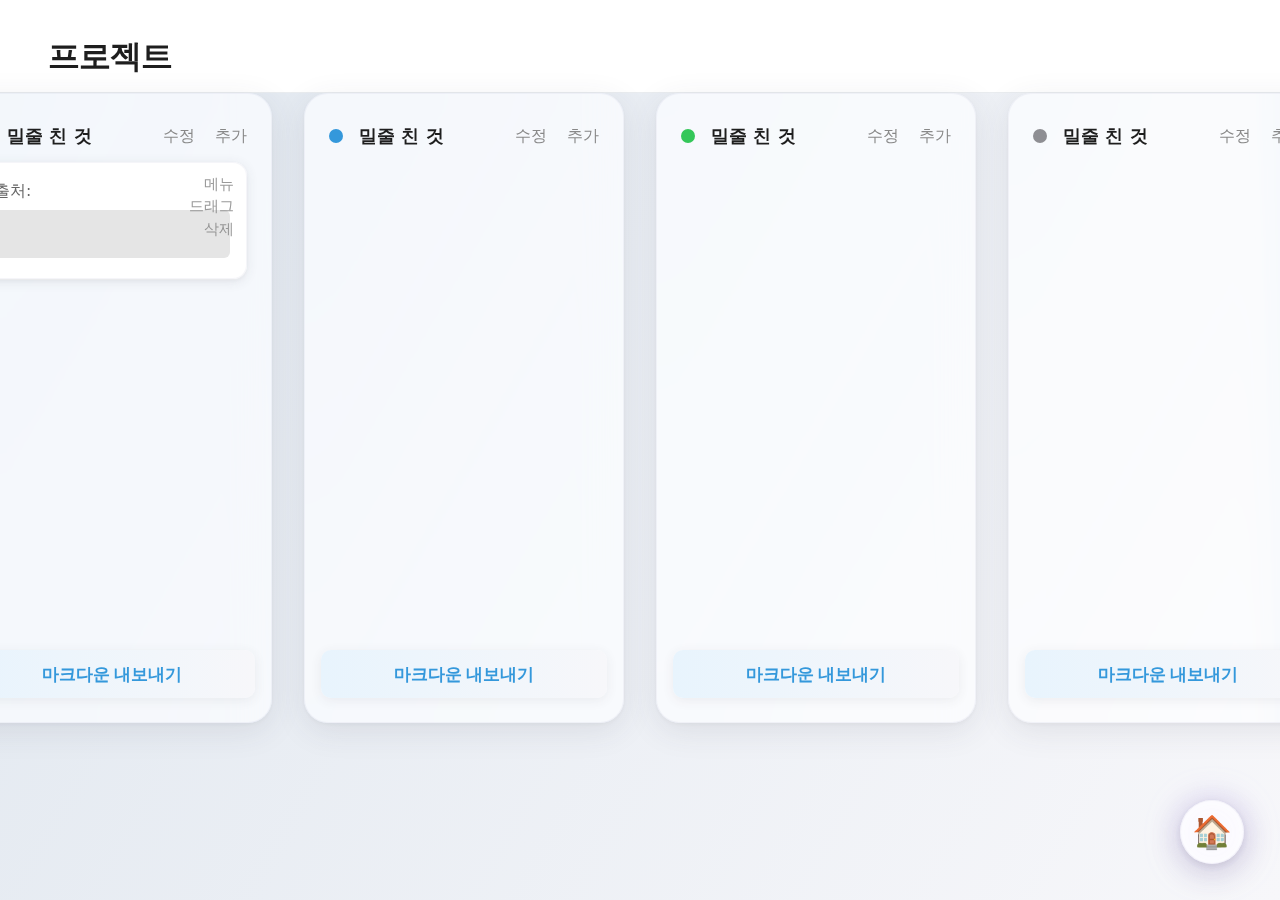
<file: notes.html>
<!DOCTYPE html>
<html lang="ko">

<head>
    <meta charset="UTF-8">
    <meta name="viewport" content="width=device-width, initial-scale=1.0">
    <title>프로젝트 노트 - Focused Clarity</title>
    <link rel="stylesheet" href="styles/main.css">
    <link rel="stylesheet" href="styles/components.css">
    <link rel="stylesheet" href="styles/modal.css">
    <link rel="stylesheet" href="styles/notes.css">
</head>

<body>
    <div class="notes-app-container">
        <div class="notes-header">
            <div class="notes-title">프로젝트</div>
        </div>
        <div class="notes-columns">
            <div class="notes-column red">
                <div class="column-header">
                    <span class="category-dot red"></span>
                    <span class="column-title">밀줄 친 것</span>
                    <span class="column-edit">수정</span>
                    <span class="column-add">추가</span>
                </div>
                <div class="notes-cards" id="redCards">
                    <!-- 카드 예시 -->
                    <div class="note-card" draggable="true">
                        <div class="note-card-menu">메뉴<br>드래그<br>삭제</div>
                        <div class="note-card-source">출처:</div>
                        <div class="note-card-content"></div>
                    </div>
                </div>
                <button class="markdown-btn">마크다운 내보내기</button>
            </div>
            <div class="notes-column blue">
                <div class="column-header">
                    <span class="category-dot blue"></span>
                    <span class="column-title">밀줄 친 것</span>
                    <span class="column-edit">수정</span>
                    <span class="column-add">추가</span>
                </div>
                <div class="notes-cards" id="blueCards"></div>
                <button class="markdown-btn">마크다운 내보내기</button>
            </div>
            <div class="notes-column green">
                <div class="column-header">
                    <span class="category-dot green"></span>
                    <span class="column-title">밀줄 친 것</span>
                    <span class="column-edit">수정</span>
                    <span class="column-add">추가</span>
                </div>
                <div class="notes-cards" id="greenCards"></div>
                <button class="markdown-btn">마크다운 내보내기</button>
            </div>
            <div class="notes-column gray">
                <div class="column-header">
                    <span class="category-dot gray"></span>
                    <span class="column-title">밀줄 친 것</span>
                    <span class="column-edit">수정</span>
                    <span class="column-add">추가</span>
                </div>
                <div class="notes-cards" id="grayCards"></div>
                <button class="markdown-btn">마크다운 내보내기</button>
            </div>
        </div>
    </div>
    <!-- 플로팅 버튼: 메인으로 돌아가기 -->
    <button class="fab" id="backToMainBtn" title="메인으로 돌아가기">🏠</button>
    <script src="scripts/notes.js"></script>
</body>

</html>
</file>
<file: styles/main.css>
/* 오마이데스크 - 메인 스타일 (플랫 디자인) */

:root {
    /* 플랫 디자인 색상 팔레트 */
    --primary-bg: #ffffff;
    --secondary-bg: #f8f9fa;
    --tertiary-bg: #e9ecef;
    --surface-bg: #ffffff;

    /* 텍스트 색상 */
    --text-primary: #2c3e50;
    --text-secondary: #6c757d;
    --text-muted: #95a5a6;

    /* 테두리 */
    --border-light: #e9ecef;
    --border-medium: #dee2e6;
    --border-dark: #ced4da;

    /* 액센트 색상 */
    --accent-blue: #3498db;
    --accent-green: #27ae60;
    --accent-orange: #f39c12;
    --accent-red: #e74c3c;
    --accent-purple: #9b59b6;

    /* 상태 색상 */
    --success: #27ae60;
    --warning: #f39c12;
    --danger: #e74c3c;
    --info: #3498db;

    /* 간격 */
    --spacing-xs: 4px;
    --spacing-sm: 8px;
    --spacing-md: 16px;
    --spacing-lg: 24px;
    --spacing-xl: 32px;
    --spacing-xxl: 48px;

    /* 폰트 */
    --font-family: 'Inter', -apple-system, BlinkMacSystemFont, 'Segoe UI', Roboto, sans-serif;
    --font-size-xs: 11px;
    --font-size-sm: 13px;
    --font-size-md: 14px;
    --font-size-lg: 16px;
    --font-size-xl: 18px;
    --font-size-xxl: 24px;

    /* 테두리 반경 */
    --radius-sm: 4px;
    --radius-md: 6px;
    --radius-lg: 8px;
    --radius-xl: 12px;

    /* 전환 효과 */
    --transition-fast: 0.15s ease;
    --transition-normal: 0.25s ease;
    --transition-slow: 0.35s ease;
}

/* 기본 리셋 */
* {
    margin: 0;
    padding: 0;
    box-sizing: border-box;
}

body {
    font-family: var(--font-family);
    font-size: var(--font-size-md);
    line-height: 1.5;
    color: var(--text-primary);
    background-color: var(--secondary-bg);
    -webkit-font-smoothing: antialiased;
    -moz-osx-font-smoothing: grayscale;
}

/* 반응형 경고 */
.responsive-warning {
    display: none;
    position: fixed;
    top: 0;
    left: 0;
    right: 0;
    bottom: 0;
    background: var(--primary-bg);
    z-index: 9999;
    justify-content: center;
    align-items: center;
    text-align: center;
}

.warning-content {
    max-width: 400px;
    padding: var(--spacing-xxl);
}

.warning-icon {
    font-size: 64px;
    margin-bottom: var(--spacing-lg);
}

.warning-content h3 {
    font-size: var(--font-size-xxl);
    font-weight: 600;
    margin-bottom: var(--spacing-md);
    color: var(--text-primary);
}

.warning-content p {
    color: var(--text-secondary);
    font-size: var(--font-size-lg);
    line-height: 1.6;
}

/* 메인 앱 컨테이너 */
.app-container {
    display: flex;
    height: 100vh;
    background-color: #f8f9fa;
}

.menu-bar {
    width: 240px;
    flex-shrink: 0;
}

.tab-content {
    flex-grow: 1;
    overflow-y: auto;
    display: none;
}

.tab-content.active {
    display: block;
}

/* 메뉴바 스타일 */
.menu-bar {
    background: var(--primary-bg);
    border-right: 1px solid var(--border-light);
    display: flex;
    flex-direction: column;
    padding: var(--spacing-sm);
    justify-content: space-between;
}

.menu-bar .logo {
    margin-bottom: var(--spacing-md);
    padding-bottom: var(--spacing-sm);
    border-bottom: 1px solid var(--border-light);
    text-align: left;
    padding-left: var(--spacing-sm);
}

.menu-bar .logo-text {
    font-size: var(--font-size-xl);
    font-weight: 900;
    color: var(--text-primary);
    letter-spacing: 0.3px;
    margin-left: 10px;
}

.menu-items {
    display: flex;
    flex-direction: column;
    gap: var(--spacing-xs);
}

.menu-item {
    display: flex;
    flex-direction: row;
    align-items: center;
    gap: var(--spacing-xs);
    padding: var(--spacing-xs) var(--spacing-sm);
    background: transparent;
    border: none;
    border-radius: var(--radius-sm);
    cursor: pointer;
    transition: var(--transition-fast);
    color: var(--text-secondary);
    font-size: var(--font-size-sm);
    text-align: left;
    min-height: 32px;
    position: relative;
    width: 100%;
}

.menu-item:hover {
    background: var(--tertiary-bg);
    color: var(--text-primary);
}

.menu-item.active {
    background: var(--accent-blue);
    color: white;
}

.menu-item.active .menu-icon-active {
    display: block;
}

.menu-item.active .menu-icon-inactive {
    display: none;
}

.menu-item:not(.active) .menu-icon-active {
    display: none;
}

.menu-item:not(.active) .menu-icon-inactive {
    display: block;
}

/* 프로필 섹션 스타일 */
.profile-section {
    position: relative;
    border-top: 1px solid var(--border-light);
    padding-top: var(--spacing-sm);
    margin-top: var(--spacing-sm);
}

.profile-button {
    display: flex;
    align-items: center;
    gap: var(--spacing-xs);
    width: 100%;
    padding: var(--spacing-xs);
    background: transparent;
    border: none;
    border-radius: var(--radius-sm);
    cursor: pointer;
    transition: var(--transition-fast);
    color: var(--text-secondary);
    position: relative;
    z-index: 10;
}

.profile-button:hover {
    background: var(--tertiary-bg);
    color: var(--text-primary);
}

.profile-image {
    width: 24px;
    height: 24px;
    border-radius: 50%;
    object-fit: cover;
    border: 1px solid var(--border-light);
    background: var(--tertiary-bg);
}

.profile-image:not([src]),
.profile-image[src=""] {
    background: var(--accent-blue);
    position: relative;
}

.profile-image:not([src])::after,
.profile-image[src=""]::after {
    content: "류";
    position: absolute;
    top: 50%;
    left: 50%;
    transform: translate(-50%, -50%);
    color: white;
    font-size: 12px;
    font-weight: 600;
}

.profile-info {
    display: flex;
    align-items: center;
    justify-content: space-between;
    flex: 1;
    min-width: 0;
}

.profile-name {
    font-size: var(--font-size-sm);
    font-weight: 500;
    color: inherit;
    white-space: nowrap;
    overflow: hidden;
    text-overflow: ellipsis;
}

.profile-arrow {
    font-size: 12px;
    transition: transform var(--transition-fast);
}

.profile-button.active .profile-arrow {
    transform: rotate(180deg);
}

/* 프로필 드롭다운 */
.profile-dropdown {
    position: absolute;
    bottom: 100%;
    left: 0;
    right: 0;
    background: var(--primary-bg);
    border: 1px solid var(--border-light);
    border-radius: var(--radius-md);
    box-shadow: 0 4px 16px rgba(0, 0, 0, 0.1);
    opacity: 0;
    visibility: hidden;
    transform: translateY(8px);
    transition: all var(--transition-fast);
    z-index: 1000;
    margin-bottom: var(--spacing-xs);
}

.profile-dropdown.open {
    opacity: 1;
    visibility: visible;
    transform: translateY(0);
}

.profile-dropdown-content {
    padding: var(--spacing-xs);
}

.dropdown-item {
    display: flex;
    align-items: center;
    gap: var(--spacing-xs);
    width: 100%;
    padding: var(--spacing-xs) var(--spacing-sm);
    background: transparent;
    border: none;
    border-radius: var(--radius-sm);
    cursor: pointer;
    transition: var(--transition-fast);
    color: var(--text-secondary);
    font-size: var(--font-size-sm);
    text-align: left;
}

.dropdown-item:hover {
    background: var(--tertiary-bg);
    color: var(--text-primary);
}

.dropdown-item i {
    font-size: 16px;
}

.dropdown-item span {
    font-weight: 400;
}

.menu-icon-active,
.menu-icon-inactive {
    font-size: 16px;
    color: currentColor;
    width: 16px;
    height: 16px;
    flex-shrink: 0;
}

.menu-label {
    font-weight: 400;
    font-size: var(--font-size-sm);
    line-height: 1.2;
}

/* 탭 콘텐츠 스타일 */
.tab-content {
    display: none;
    grid-template-columns: 3fr 7fr;
    height: 100vh;
    gap: 1px;
}

.tab-content.active {
    display: grid;
}

/* 브리핑 탭 스타일 */
#briefingTab {
    display: none;
    flex-direction: column;
    height: 100vh;
    width: 100%;
}

#briefingTab.active {
    display: flex;
}

/* 프로젝트 탭 스타일 */
#projectsTab {
    display: none;
    height: 100vh;
}

#projectsTab.active {
    display: block;
}

.projects-container {
    background: var(--primary-bg);
    height: 100vh;
    display: flex;
    flex-direction: column;
}

.projects-header {
    display: flex;
    justify-content: space-between;
    align-items: center;
    padding: var(--spacing-lg);
    border-bottom: 1px solid var(--border-light);
}

.projects-title {
    font-size: var(--font-size-xl);
    font-weight: 700;
    color: var(--text-primary);
}

.projects-controls {
    display: flex;
    align-items: center;
    gap: var(--spacing-md);
}

.projects-content {
    flex: 1;
    padding: var(--spacing-lg);
    overflow-y: auto;
}

/* 카테고리 섹션 스타일 */
.category-section {
    margin-bottom: var(--spacing-xl);
    background: var(--primary-bg);
    border: 1px solid var(--border-light);
    border-radius: var(--radius-lg);
    overflow: hidden;
}

.category-header {
    display: flex;
    align-items: center;
    gap: var(--spacing-sm);
    padding: var(--spacing-md) var(--spacing-lg);
    background: var(--tertiary-bg);
    border-bottom: 1px solid var(--border-light);
}

.category-icon {
    font-size: 16px;
    width: 20px;
    text-align: center;
}

.category-title {
    flex: 1;
    font-size: var(--font-size-lg);
    font-weight: 600;
    color: var(--text-primary);
    margin: 0;
}

.item-count {
    font-size: var(--font-size-sm);
    color: var(--text-secondary);
    background: var(--secondary-bg);
    border-radius: var(--radius-sm);
    padding: 2px 6px;
    font-weight: 500;
}

.category-items {
    padding: var(--spacing-md);
    min-height: 80px;
}

.category-item {
    display: flex;
    align-items: flex-start;
    gap: var(--spacing-sm);
    padding: var(--spacing-md);
    border-bottom: 1px solid var(--border-light);
    background: var(--primary-bg);
    transition: var(--transition-fast);
}

.category-item:hover {
    background: var(--secondary-bg);
}

.category-item:last-child {
    border-bottom: none;
}

.category-item-icon {
    font-size: 14px;
    width: 16px;
    text-align: center;
    flex-shrink: 0;
    margin-top: 2px;
}

.category-item-content {
    flex: 1;
    min-width: 0;
}

.category-item-text {
    font-size: var(--font-size-sm);
    line-height: 1.5;
    color: var(--text-primary);
    margin: 0;
}

.category-item-source {
    font-size: var(--font-size-xs);
    color: var(--text-secondary);
    margin-top: var(--spacing-xs);
}

.add-note-btn {
    width: 100%;
    padding: var(--spacing-md);
    background: var(--secondary-bg);
    border: 1px solid var(--border-light);
    border-radius: var(--radius-md);
    color: var(--text-secondary);
    font-size: var(--font-size-md);
    font-weight: 500;
    cursor: pointer;
    transition: var(--transition-fast);
    display: flex;
    align-items: center;
    justify-content: center;
    gap: var(--spacing-sm);
    margin-top: var(--spacing-lg);
}

.add-note-btn:hover {
    background: var(--tertiary-bg);
    border-color: var(--border-medium);
    color: var(--text-primary);
}

/* 패널 공통 스타일 */
.left-panel,
.center-panel {
    background: var(--primary-bg);
    border-right: 1px solid var(--border-light);
    overflow: hidden;
    display: flex;
    flex-direction: column;
}

.center-panel {
    border-right: none;
    display: flex;
    flex-direction: row;
}

/* 메인 콘텐츠 영역 */
.main-content {
    flex: 1;
    display: flex;
    flex-direction: column;
    overflow: hidden;
}

/* 우측 사이드바 */
.right-sidebar {
    width: 280px;
    background: var(--secondary-bg);
    border-left: 1px solid var(--border-light);
    display: flex;
    flex-direction: column;
    position: relative;
    overflow: hidden;
}

/* 목차 섹션 */
.toc-section {
    flex: 1;
    padding: var(--spacing-lg);
    overflow-y: auto;
}

.toc-content {
    display: flex;
    flex-direction: column;
    gap: var(--spacing-xs);
}

.toc-empty {
    text-align: center;
    color: var(--text-muted);
    font-size: var(--font-size-sm);
    padding: var(--spacing-xl) var(--spacing-md);
    line-height: 1.5;
}

.toc-item {
    padding: var(--spacing-sm) 0;
    cursor: pointer;
    transition: var(--transition-fast);
    font-size: var(--font-size-sm);
    color: var(--text-secondary);
    line-height: 1.4;
    border-left: 2px solid transparent;
    padding-left: var(--spacing-sm);
}

.toc-item:hover {
    color: var(--text-primary);
    border-left-color: var(--border-medium);
}

.toc-item.active {
    color: var(--accent-blue);
    border-left-color: var(--accent-blue);
    font-weight: 500;
}

/* 출처 토글 버튼 */
.sources-toggle-btn {
    margin: var(--spacing-lg);
    padding: var(--spacing-md);
    background: var(--accent-blue);
    color: white;
    border: none;
    border-radius: var(--radius-lg);
    cursor: pointer;
    transition: var(--transition-fast);
    display: flex;
    align-items: center;
    justify-content: center;
    gap: var(--spacing-sm);
    font-weight: 500;
    box-shadow: 0 2px 8px rgba(52, 152, 219, 0.3);
}

.sources-toggle-btn:hover {
    background: #2980b9;
    transform: translateY(-1px);
    box-shadow: 0 4px 12px rgba(52, 152, 219, 0.4);
}

.sources-count {
    background: rgba(255, 255, 255, 0.2);
    padding: 2px 8px;
    border-radius: var(--radius-sm);
    font-size: var(--font-size-sm);
    font-weight: 600;
}

/* 출처 패널 */
.sources-panel {
    position: absolute;
    bottom: 0;
    left: 0;
    right: 0;
    background: var(--primary-bg);
    border-top: 1px solid var(--border-light);
    border-radius: var(--radius-lg) var(--radius-lg) 0 0;
    box-shadow: 0 -4px 20px rgba(0, 0, 0, 0.1);
    transform: translateY(100%);
    transition: transform 0.3s ease-in-out;
    max-height: 70%;
    display: flex;
    flex-direction: column;
}

.sources-panel.open {
    transform: translateY(0);
}

.sources-panel-header {
    display: flex;
    align-items: center;
    justify-content: space-between;
    padding: var(--spacing-lg);
    border-bottom: 1px solid var(--border-light);
    background: var(--primary-bg);
}

.sources-panel-header h3 {
    font-size: var(--font-size-lg);
    font-weight: 600;
    color: var(--text-primary);
    margin: 0;
}

.sources-panel-close {
    background: var(--tertiary-bg);
    border: none;
    width: 32px;
    height: 32px;
    border-radius: var(--radius-md);
    cursor: pointer;
    display: flex;
    align-items: center;
    justify-content: center;
    color: var(--text-secondary);
    transition: var(--transition-fast);
}

.sources-panel-close:hover {
    background: var(--border-medium);
    color: var(--text-primary);
}

.sources-panel-content {
    flex: 1;
    overflow-y: auto;
    padding: var(--spacing-lg);
}

/* 출처 아이템 스타일 */
.source-detail-item {
    display: flex;
    align-items: flex-start;
    gap: var(--spacing-md);
    padding: var(--spacing-md);
    border-bottom: 1px solid var(--border-light);
    transition: var(--transition-fast);
    cursor: pointer;
}

.source-detail-item:hover {
    background: var(--secondary-bg);
}

.source-detail-item:last-child {
    border-bottom: none;
}

.source-platform-icon {
    width: 24px;
    height: 24px;
    border-radius: var(--radius-sm);
    flex-shrink: 0;
    margin-top: 2px;
    object-fit: contain;
}

.source-detail-content {
    flex: 1;
    min-width: 0;
}

.source-detail-title {
    font-size: var(--font-size-sm);
    font-weight: 500;
    color: var(--text-primary);
    margin-bottom: var(--spacing-xs);
    line-height: 1.4;
    display: -webkit-box;
    -webkit-line-clamp: 2;
    -webkit-box-orient: vertical;
    overflow: hidden;
}

.source-detail-meta {
    display: flex;
    align-items: center;
    gap: var(--spacing-sm);
    font-size: var(--font-size-xs);
    color: var(--text-secondary);
}

.source-detail-platform {
    font-weight: 500;
    color: var(--accent-blue);
}

.source-detail-author {
    color: var(--text-muted);
}

.source-detail-time {
    color: var(--text-muted);
}

/* 기존 플로팅 버튼 숨기기 */
.floating-sources-btn {
    display: none !important;
}

/* 기존 사이드바 숨기기 */
.sources-sidebar {
    display: none !important;
}

/* 패널 헤더 */
.panel-header {
    padding: var(--spacing-lg);
    border-bottom: 1px solid var(--border-light);
    background: var(--primary-bg);
}

.header-top {
    display: flex;
    justify-content: space-between;
    align-items: center;
    margin-bottom: var(--spacing-lg);
}

.logo {
    display: flex;
    align-items: center;
    gap: var(--spacing-sm);
}

.logo-icon {
    font-size: 20px;
}

.logo-text {
    font-size: var(--font-size-lg);
    font-weight: 700;
    color: var(--text-primary);
}

.settings-btn {
    background: var(--tertiary-bg);
    border: 1px solid var(--border-medium);
    width: 36px;
    height: 36px;
    border-radius: var(--radius-md);
    display: flex;
    align-items: center;
    justify-content: center;
    cursor: pointer;
    transition: var(--transition-fast);
    font-size: 16px;
}

.settings-btn:hover {
    background: var(--border-medium);
    border-color: var(--border-dark);
}

.briefing-info {
    margin-bottom: var(--spacing-lg);
}

.panel-title {
    font-size: var(--font-size-xl);
    font-weight: 700;
    color: var(--text-primary);
    margin-bottom: var(--spacing-xs);
}

.panel-subtitle {
    font-size: var(--font-size-sm);
    color: var(--text-secondary);
}

.date-selector {
    margin-top: var(--spacing-lg);
}

.date-selector input {
    width: 100%;
    padding: var(--spacing-sm) var(--spacing-md);
    border: 1px solid var(--border-medium);
    border-radius: var(--radius-md);
    font-size: var(--font-size-sm);
    background: var(--primary-bg);
    color: var(--text-primary);
    transition: var(--transition-fast);
}

.date-selector input:focus {
    outline: none;
    border-color: var(--accent-blue);
}

/* 핵심 요약 섹션 */
.daily-summary {
    margin-bottom: var(--spacing-lg);
    padding: var(--spacing-lg);
    background: var(--tertiary-bg);
    border-radius: var(--radius-lg);
    border: 1px solid var(--border-light);
}

.summary-title {
    font-size: var(--font-size-md);
    font-weight: 600;
    color: var(--text-primary);
    margin-bottom: var(--spacing-sm);
}

.summary-text {
    font-size: var(--font-size-sm);
    color: var(--text-secondary);
    line-height: 1.6;
}

/* 브리핑 카드 그리드 */
.briefing-cards {
    flex: 1;
    overflow-y: auto;
    padding: var(--spacing-lg);
    display: flex;
    flex-direction: column;
    gap: var(--spacing-md);
}

.briefing-cards::-webkit-scrollbar {
    width: 6px;
}

.briefing-cards::-webkit-scrollbar-track {
    background: var(--tertiary-bg);
}

.briefing-cards::-webkit-scrollbar-thumb {
    background: var(--border-medium);
    border-radius: 3px;
}

.briefing-cards::-webkit-scrollbar-thumb:hover {
    background: var(--border-dark);
}

/* 카드 레이아웃 패턴 */
.card-row {
    display: flex;
    gap: var(--spacing-md);
    margin-bottom: var(--spacing-md);
}

.card-row.single {
    justify-content: center;
}

.card-row.double {
    justify-content: space-between;
}

/* 브리핑 카드 스타일 */
.briefing-card {
    background: rgba(255, 255, 255, 0.85);
    backdrop-filter: blur(16px) saturate(180%);
    border: 1.5px solid rgba(200, 200, 220, 0.15);
    border-radius: 18px;
    box-shadow: 0 4px 24px 0 rgba(80, 90, 120, 0.13), 0 1.5px 4px 0 rgba(0, 0, 0, 0.04);
    transition: box-shadow 0.18s, transform 0.18s, border 0.18s, background 0.18s, filter 0.18s;
    cursor: pointer;
    position: relative;
    overflow: hidden;
}

.briefing-card:hover {
    box-shadow: 0 6px 20px 0 rgba(0, 0, 0, 0.1);
    transform: translateY(-2px);
    border-color: var(--border-dark);
}

.briefing-card.selected {
    background: linear-gradient(120deg, #f0f8ff 0%, #e6f3ff 100%);
    border: 2.5px solid #3498db;
    box-shadow: 0 0 0 4px rgba(52, 152, 219, 0.2), 0 12px 36px 0 rgba(52, 152, 219, 0.15), 0 2px 8px 0 rgba(0, 0, 0, 0.04);
    transform: translateY(-2px) scale(1.02);
    filter: drop-shadow(0 0 24px rgba(52, 152, 219, 0.3));
}

.briefing-card.selected::before {
    content: '';
    position: absolute;
    left: 0;
    top: 0;
    bottom: 0;
    width: 5px;
    background: linear-gradient(180deg, #7c3aed 0%, #3498DB 100%);
    border-radius: 0 10px 10px 0;
    display: none;
}

/* 카드 이미지 */
.card-image {
    width: 100%;
    height: 140px;
    object-fit: cover;
    border-radius: var(--radius-md) var(--radius-md) 0 0;
}

/* 카드 콘텐츠 */
.card-content {
    padding: var(--spacing-md);
}

.card-title {
    font-size: var(--font-size-md);
    font-weight: 600;
    color: var(--text-primary);
    margin-bottom: var(--spacing-sm);
    line-height: 1.4;
    display: -webkit-box;
    -webkit-line-clamp: 2;
    -webkit-box-orient: vertical;
    overflow: hidden;
}

.card-summary {
    font-size: var(--font-size-sm);
    color: var(--text-secondary);
    line-height: 1.5;
    margin-bottom: var(--spacing-md);
    display: -webkit-box;
    -webkit-line-clamp: 3;
    -webkit-box-orient: vertical;
    overflow: hidden;
}

/* 카드 하단 정보 */
.card-footer {
    display: flex;
    justify-content: flex-start;
    align-items: center;
    padding-top: var(--spacing-sm);
    border-top: 1px solid var(--border-light);
}

.card-sources {
    display: flex;
    align-items: center;
    gap: var(--spacing-xs);
}

.source-icon {
    width: 20px;
    height: 20px;
    border-radius: 50%;
    border: 2px solid var(--border-medium);
    background: var(--primary-bg);
    object-fit: cover;
    position: relative;
    margin-left: -8px;
    transition: var(--transition-fast);
}

.source-icon:first-child {
    margin-left: 0;
}

.source-icon:hover {
    border-color: var(--accent-blue);
    transform: scale(1.1);
    z-index: 1;
}

.source-count {
    font-size: var(--font-size-xs);
    color: var(--text-muted);
    font-weight: 500;
    margin-left: var(--spacing-sm);
}

.card-time {
    font-size: var(--font-size-xs);
    color: var(--text-muted);
    font-weight: 500;
}

/* 카드 크기 변형 */
.card-row.single .briefing-card {
    max-width: 100%;
}

.card-row.double .briefing-card {
    flex: 1;
    max-width: calc(50% - var(--spacing-sm));
}

/* 선택된 이슈 콘텐츠 */
.issue-content {
    padding: var(--spacing-lg);
}

.issue-thumbnail {
    width: 100%;
    max-width: 600px;
    height: 300px;
    object-fit: cover;
    border-radius: var(--radius-lg);
    margin-bottom: var(--spacing-lg);
    border: 1px solid var(--border-light);
}

.issue-summary {
    font-size: var(--font-size-md);
    color: var(--text-primary);
    line-height: 1.6;
    margin-bottom: var(--spacing-lg);
}

.issue-summary h3 {
    font-size: var(--font-size-lg);
    font-weight: 600;
    margin: var(--spacing-lg) 0 var(--spacing-sm) 0;
    color: var(--text-primary);
}

.issue-summary p {
    margin-bottom: var(--spacing-md);
}

.issue-summary ul,
.issue-summary ol {
    margin-left: var(--spacing-lg);
    margin-bottom: var(--spacing-md);
}

.issue-summary li {
    margin-bottom: var(--spacing-xs);
}

/* 플로팅 출처 버튼 */
.floating-sources-btn {
    position: fixed;
    bottom: var(--spacing-lg);
    left: calc(320px + var(--spacing-xl));
    background: var(--accent-blue);
    color: white;
    border: none;
    border-radius: 50px;
    padding: var(--spacing-sm) var(--spacing-lg);
    font-size: var(--font-size-sm);
    font-weight: 600;
    cursor: pointer;
    box-shadow: 0 4px 12px rgba(0, 0, 0, 0.15);
    transition: var(--transition-fast);
    display: flex;
    align-items: center;
    gap: var(--spacing-xs);
    z-index: 100;
}

.floating-sources-btn:hover {
    background: #2c5aa0;
    transform: translateY(-2px);
    box-shadow: 0 6px 20px rgba(0, 0, 0, 0.2);
}

.sources-icon {
    font-size: 16px;
}

.sources-text {
    font-size: var(--font-size-sm);
}

/* 마크다운 스타일 개선 */
.issue-summary ul {
    list-style-type: disc;
    margin-left: var(--spacing-lg);
    margin-bottom: var(--spacing-md);
}

.issue-summary ol {
    list-style-type: decimal;
    margin-left: var(--spacing-lg);
    margin-bottom: var(--spacing-md);
}

.issue-summary li {
    margin-bottom: var(--spacing-xs);
    line-height: 1.5;
}

.issue-summary strong {
    font-weight: 600;
    color: var(--text-primary);
}

.issue-summary h3 {
    color: var(--text-primary);
    border-bottom: 2px solid var(--border-light);
    padding-bottom: var(--spacing-xs);
}

/* 출처 목록 슬라이드 */
.sources-sidebar {
    position: fixed;
    top: 0;
    right: -400px;
    width: 400px;
    height: 100vh;
    background: var(--primary-bg);
    border-left: 1px solid var(--border-light);
    box-shadow: -4px 0 20px rgba(0, 0, 0, 0.1);
    transition: right var(--transition-normal);
    z-index: 200;
    display: flex;
    flex-direction: column;
}

.sources-sidebar.open {
    right: 0;
}

.sources-header {
    padding: var(--spacing-lg);
    border-bottom: 1px solid var(--border-light);
    display: flex;
    justify-content: space-between;
    align-items: center;
}

.sources-header h3 {
    font-size: var(--font-size-lg);
    font-weight: 600;
    color: var(--text-primary);
}

.sources-close {
    background: none;
    border: none;
    font-size: 20px;
    cursor: pointer;
    color: var(--text-secondary);
    transition: var(--transition-fast);
    padding: var(--spacing-xs);
}

.sources-close:hover {
    color: var(--text-primary);
}

.sources-content {
    flex: 1;
    padding: var(--spacing-lg);
    overflow-y: auto;
}

.source-item {
    display: flex;
    align-items: center;
    gap: var(--spacing-md);
    padding: var(--spacing-md);
    border-radius: var(--radius-md);
    margin-bottom: var(--spacing-sm);
    transition: var(--transition-fast);
    cursor: pointer;
}

.source-item:hover {
    background: var(--tertiary-bg);
}

.source-item-icon {
    width: 32px;
    height: 32px;
    border-radius: 50%;
    border: 2px solid var(--border-light);
    object-fit: cover;
}

.source-item-info {
    flex: 1;
}

.source-item-name {
    font-size: var(--font-size-md);
    font-weight: 600;
    color: var(--text-primary);
    margin-bottom: var(--spacing-xs);
}

.source-item-count {
    font-size: var(--font-size-sm);
    color: var(--text-secondary);
}

/* 중앙 패널 */
.analysis-header {
    padding: var(--spacing-lg);
    border-bottom: 1px solid var(--border-light);
    background: var(--primary-bg);
}

.analysis-title-area {
    margin-bottom: var(--spacing-lg);
}

.analysis-title {
    font-size: var(--font-size-xl);
    font-weight: 700;
    color: var(--text-primary);
    margin-bottom: var(--spacing-xs);
}

.analysis-subtitle {
    font-size: var(--font-size-sm);
    color: var(--text-secondary);
}

/* 헤더 출처 표시 스타일 */
.header-sources {
    display: flex;
    align-items: center;
    gap: var(--spacing-md);
}

.header-source-icon {
    width: 20px;
    height: 20px;
    border-radius: 50%;
    border: 2px solid var(--border-light);
    object-fit: cover;
    margin-left: -6px;
    transition: var(--transition-fast);
}

.header-source-icon:first-child {
    margin-left: 0;
}

.header-source-icon:hover {
    border-color: var(--accent-blue);
    transform: scale(1.1);
    z-index: 1;
}

.header-sources-text {
    font-size: var(--font-size-sm);
    color: var(--text-secondary);
    font-weight: 500;
}

.analysis-controls {
    display: flex;
    gap: var(--spacing-sm);
}

.control-btn {
    padding: var(--spacing-sm) var(--spacing-md);
    border: 1px solid var(--border-medium);
    background: var(--primary-bg);
    border-radius: var(--radius-md);
    font-size: var(--font-size-sm);
    font-weight: 500;
    color: var(--text-secondary);
    cursor: pointer;
    transition: var(--transition-fast);
    display: flex;
    align-items: center;
    gap: var(--spacing-xs);
}

.control-btn:hover {
    background: var(--tertiary-bg);
    border-color: var(--border-dark);
}

.control-btn.active {
    background: var(--accent-blue);
    border-color: var(--accent-blue);
    color: white;
}

/* 우측 패널 */
.notes-header {
    padding: var(--spacing-lg);
    border-bottom: 1px solid var(--border-light);
    background: var(--primary-bg);
    display: flex;
    justify-content: space-between;
    align-items: center;
}

.project-selector select {
    padding: var(--spacing-sm) var(--spacing-md);
    border: 1px solid var(--border-medium);
    border-radius: var(--radius-md);
    background: var(--primary-bg);
    color: var(--text-primary);
    font-size: var(--font-size-sm);
    font-weight: 500;
    cursor: pointer;
    transition: var(--transition-fast);
}

.project-selector select:focus {
    outline: none;
    border-color: var(--accent-blue);
}

.export-btn {
    background: var(--tertiary-bg);
    border: 1px solid var(--border-medium);
    width: 36px;
    height: 36px;
    border-radius: var(--radius-md);
    display: flex;
    align-items: center;
    justify-content: center;
    cursor: pointer;
    transition: var(--transition-fast);
    font-size: 16px;
}

.export-btn:hover {
    background: var(--border-medium);
    border-color: var(--border-dark);
}

/* 스크롤 가능한 콘텐츠 영역 */
.issue-clusters,
.analysis-content,
.notes-content {
    flex: 1;
    overflow-y: auto;
    padding: var(--spacing-lg);
}

/* 스크롤바 스타일 */
.issue-clusters::-webkit-scrollbar,
.analysis-content::-webkit-scrollbar,
.notes-content::-webkit-scrollbar {
    width: 6px;
}

.issue-clusters::-webkit-scrollbar-track,
.analysis-content::-webkit-scrollbar-track,
.notes-content::-webkit-scrollbar-track {
    background: var(--tertiary-bg);
}

.issue-clusters::-webkit-scrollbar-thumb,
.analysis-content::-webkit-scrollbar-thumb,
.notes-content::-webkit-scrollbar-thumb {
    background: var(--border-medium);
    border-radius: 3px;
}

.issue-clusters::-webkit-scrollbar-thumb:hover,
.analysis-content::-webkit-scrollbar-thumb:hover,
.notes-content::-webkit-scrollbar-thumb:hover {
    background: var(--border-dark);
}

/* 미디어 쿼리 */
@media (max-width: 1199px) {
    .app-container {
        display: none;
    }

    .responsive-warning {
        display: flex;
    }
}

@media (min-width: 1400px) {
    .app-container {
        grid-template-columns: 160px 1fr;
    }

    .menu-bar {
        padding: var(--spacing-md);
    }

    .menu-item {
        min-height: 36px;
        padding: var(--spacing-sm) var(--spacing-md);
        gap: var(--spacing-sm);
    }

    .menu-icon-active,
    .menu-icon-inactive {
        font-size: 18px;
        width: 18px;
        height: 18px;
    }

    .menu-label {
        font-size: var(--font-size-sm);
        font-weight: 400;
    }

    .tab-content {
        grid-template-columns: 3fr 7fr;
    }
}

/* 빈 상태 */
.empty-state {
    display: flex;
    flex-direction: column;
    align-items: center;
    justify-content: center;
    text-align: center;
    height: 300px;
    color: var(--text-muted);
}

.empty-icon {
    font-size: 48px;
    margin-bottom: var(--spacing-lg);
}

.empty-state h3 {
    font-size: var(--font-size-lg);
    font-weight: 600;
    margin-bottom: var(--spacing-sm);
    color: var(--text-secondary);
}

.empty-state p {
    font-size: var(--font-size-sm);
    line-height: 1.6;
}

/* 유틸리티 클래스 */
.hidden {
    display: none !important;
}

.loading {
    pointer-events: none;
    opacity: 0.6;
}

/* ===============================
   설정 탭 스타일 (네임스페이스)
   =============================== */

/* 설정 탭 레이아웃 오버라이드 - 전체 width 사용 */
/* 설정 탭 */
#settingsTab {
    display: none;
}

#settingsTab.active {
    display: block;
}

.settings-tab .settings-container {
    max-width: 800px;
    margin: 0 auto;
    padding: var(--spacing-xl);
    background: var(--primary-bg);
    min-height: 100vh;
}

.settings-tab .settings-header {
    margin-bottom: var(--spacing-xl);
    padding-bottom: var(--spacing-lg);
    border-bottom: 1px solid var(--border-light);
}

.settings-tab .settings-header h1 {
    font-size: 32px;
    font-weight: 600;
    color: var(--text-primary);
    margin: 0;
}

.settings-tab .settings-content {
    display: flex;
    flex-direction: column;
    gap: var(--spacing-xxl);
}

.settings-tab .settings-section {
    display: flex;
    flex-direction: column;
}

.settings-tab .section-title {
    font-size: 18px;
    font-weight: 600;
    color: var(--text-primary);
    margin: 0 0 var(--spacing-lg) 0;
}

.settings-tab .setting-item {
    display: flex;
    justify-content: space-between;
    align-items: center;
    padding: var(--spacing-lg) 0;
    border-bottom: 1px solid var(--border-light);
    gap: var(--spacing-xl);
}

.settings-tab .setting-item:last-child {
    border-bottom: none;
}

.settings-tab .setting-info {
    flex: 1;
    min-width: 0;
}

.settings-tab .setting-label {
    font-size: var(--font-size-md);
    font-weight: 500;
    color: var(--text-primary);
    margin-bottom: var(--spacing-xs);
    line-height: 1.4;
}

.settings-tab .setting-description {
    font-size: var(--font-size-sm);
    color: var(--text-secondary);
    line-height: 1.4;
    margin: 0;
}

.settings-tab .setting-control {
    flex-shrink: 0;
    position: relative;
}

/* 셀렉트 박스 */
.settings-tab .setting-select {
    min-width: 180px;
    padding: var(--spacing-sm) var(--spacing-md);
    border: 1px solid var(--border-medium);
    border-radius: var(--radius-md);
    background: var(--primary-bg);
    font-size: var(--font-size-sm);
    color: var(--text-primary);
    cursor: pointer;
    appearance: none;
    padding-right: 32px;
}

.settings-tab .setting-select:focus {
    outline: none;
    border-color: var(--accent-blue);
    box-shadow: 0 0 0 2px rgba(52, 152, 219, 0.1);
}

.settings-tab .setting-control i {
    position: absolute;
    right: var(--spacing-md);
    top: 50%;
    transform: translateY(-50%);
    color: var(--text-secondary);
    pointer-events: none;
}

/* 토글 스위치 */
.settings-tab .toggle-switch {
    position: relative;
    display: inline-block;
    width: 44px;
    height: 24px;
}

.settings-tab .toggle-switch input {
    opacity: 0;
    width: 0;
    height: 0;
}

.settings-tab .toggle-slider {
    position: absolute;
    cursor: pointer;
    top: 0;
    left: 0;
    right: 0;
    bottom: 0;
    background-color: var(--border-dark);
    transition: var(--transition-normal);
    border-radius: 12px;
}

.settings-tab .toggle-slider:before {
    position: absolute;
    content: "";
    height: 18px;
    width: 18px;
    left: 3px;
    bottom: 3px;
    background-color: white;
    transition: var(--transition-normal);
    border-radius: 50%;
}

.settings-tab input:checked+.toggle-slider {
    background-color: var(--accent-blue);
}

.settings-tab input:checked+.toggle-slider:before {
    transform: translateX(20px);
}

/* 버튼 */
.settings-tab .setting-button {
    padding: var(--spacing-sm) var(--spacing-lg);
    background: var(--primary-bg);
    border: 1px solid var(--border-medium);
    border-radius: var(--radius-md);
    color: var(--text-primary);
    font-size: var(--font-size-sm);
    font-weight: 500;
    cursor: pointer;
    transition: var(--transition-fast);
    min-width: 60px;
}

.settings-tab .setting-button:hover {
    background: var(--secondary-bg);
    border-color: var(--border-dark);
}

/* 반응형 */
@media (max-width: 768px) {
    .settings-tab .settings-container {
        padding: var(--spacing-lg);
        max-width: 100%;
    }

    .settings-tab .setting-item {
        flex-direction: column;
        align-items: stretch;
        gap: var(--spacing-md);
    }

    .settings-tab .setting-control {
        align-self: flex-end;
    }

    .settings-tab .setting-select {
        min-width: 140px;
    }
}

/* ===============================
   새로운 프로젝트 탭 스타일
   =============================== */

/* 프로젝트 헤더 */
#projectsTab .project-header {
    display: flex;
    justify-content: space-between;
    align-items: flex-start;
    padding: var(--spacing-xl) var(--spacing-xl) var(--spacing-lg) var(--spacing-xl);
    border-bottom: 1px solid var(--border-light);
    background: var(--primary-bg);
}

#projectsTab .project-title-section {
    flex: 1;
}

#projectsTab .project-selector {
    position: relative;
    display: inline-block;
    margin-bottom: var(--spacing-sm);
}

#projectsTab .project-dropdown {
    background: var(--primary-bg);
    border: none;
    font-size: var(--font-size-xl);
    font-weight: 700;
    color: var(--text-primary);
    padding: 0;
    padding-right: 2rem;
    cursor: pointer;
    appearance: none;
}

#projectsTab .project-dropdown:focus {
    outline: none;
}

#projectsTab .dropdown-arrow {
    position: absolute;
    right: 0.5rem;
    top: 50%;
    transform: translateY(-50%);
    color: var(--text-secondary);
    pointer-events: none;
    font-size: 16px;
}

#projectsTab .project-description {
    color: var(--text-secondary);
    font-size: var(--font-size-sm);
    margin: 0;
    line-height: 1.5;
}

#projectsTab .project-actions {
    display: flex;
    gap: var(--spacing-sm);
}

#projectsTab .project-action-btn {
    padding: 0.5rem 1rem;
    border-radius: var(--radius-md);
    font-size: var(--font-size-sm);
    font-weight: 500;
    cursor: pointer;
    transition: all 0.2s ease;
    border: none;
}

#projectsTab .edit-btn {
    background: var(--accent-blue);
    color: white;
}

#projectsTab .edit-btn:hover {
    background: #4f46e5;
    transform: translateY(-1px);
}

#projectsTab .new-btn {
    background: var(--accent-blue);
    color: white;
}

#projectsTab .new-btn:hover {
    background: #4f46e5;
    transform: translateY(-1px);
}

/* 프로젝트 콘텐츠 */
#projectsTab .project-content {
    flex: 1;
    padding: var(--spacing-xl);
    overflow-y: auto;
    display: flex;
    flex-direction: column;
    gap: var(--spacing-xl);
}

/* 하이라이트 컬럼들 */
#projectsTab .highlight-columns {
    display: grid;
    grid-template-columns: repeat(4, 1fr);
    gap: var(--spacing-lg);
    flex: 1;
}

#projectsTab .highlight-column {
    display: flex;
    flex-direction: column;
    min-height: 400px;
}

#projectsTab .column-header {
    margin-bottom: var(--spacing-md);
}

#projectsTab .category-badge {
    display: inline-flex;
    align-items: center;
    justify-content: center;
    width: 2rem;
    height: 2rem;
    border-radius: 50%;
    font-weight: 600;
    color: white;
    font-size: var(--font-size-sm);
}

#projectsTab .category-badge.red {
    background: #FF3B30;
}

#projectsTab .category-badge.yellow {
    background: #FFCC00;
    color: #000;
}

#projectsTab .category-badge.green {
    background: #34C759;
}

#projectsTab .category-badge.gray {
    background: #8E8E93;
}

/* 하이라이트 카드들 */
#projectsTab .highlight-cards {
    display: flex;
    flex-direction: column;
    gap: var(--spacing-md);
    border: 2px dashed var(--border-light);
    border-radius: var(--radius-lg);
    padding: var(--spacing-md);
    min-height: 300px;
    background: var(--tertiary-bg);
}

#projectsTab .highlight-card {
    background: var(--primary-bg);
    border: 1px solid var(--border-light);
    border-radius: var(--radius-md);
    padding: var(--spacing-md);
    cursor: grab;
    transition: all 0.2s ease;
    position: relative;
}

#projectsTab .highlight-card:hover {
    transform: translateY(-2px);
    box-shadow: 0 4px 12px rgba(0, 0, 0, 0.1);
    border-color: var(--border-medium);
}

#projectsTab .highlight-card:active {
    cursor: grabbing;
}

#projectsTab .highlight-tag {
    display: inline-block;
    padding: 0.25rem 0.75rem;
    border-radius: var(--radius-sm);
    font-size: var(--font-size-xs);
    font-weight: 600;
    margin-bottom: var(--spacing-sm);
    color: white;
}

#projectsTab .highlight-tag.red {
    background: #FF3B30;
}

#projectsTab .highlight-tag.yellow {
    background: #FFCC00;
    color: #000;
}

#projectsTab .highlight-tag.green {
    background: #34C759;
}

#projectsTab .highlight-tag.gray {
    background: #8E8E93;
}

#projectsTab .highlight-content p {
    font-size: var(--font-size-sm);
    color: var(--text-primary);
    margin: 0 0 var(--spacing-xs) 0;
    line-height: 1.4;
}

#projectsTab .highlight-time {
    font-size: var(--font-size-xs);
    color: var(--text-muted);
}

#projectsTab .highlight-menu-btn {
    position: absolute;
    top: var(--spacing-sm);
    right: var(--spacing-sm);
    background: none;
    border: none;
    color: var(--text-muted);
    cursor: pointer;
    padding: 0.25rem;
    border-radius: var(--radius-sm);
    transition: all 0.2s ease;
}

#projectsTab .highlight-menu-btn:hover {
    background: var(--tertiary-bg);
    color: var(--text-secondary);
}

#projectsTab .highlight-action-btn {
    position: absolute;
    bottom: var(--spacing-sm);
    right: var(--spacing-sm);
    background: var(--tertiary-bg);
    border: 1px solid var(--border-medium);
    color: var(--text-secondary);
    font-size: var(--font-size-xs);
    padding: 0.25rem 0.5rem;
    border-radius: var(--radius-sm);
    cursor: pointer;
    transition: all 0.2s ease;
}

#projectsTab .highlight-action-btn:hover {
    background: var(--border-medium);
    color: var(--text-primary);
}

/* 프로젝트 푸터 */
#projectsTab .project-footer {
    display: flex;
    justify-content: space-between;
    align-items: center;
    padding: var(--spacing-lg);
    border-top: 1px solid var(--border-light);
    background: var(--secondary-bg);
    border-radius: var(--radius-lg);
}

#projectsTab .footer-options {
    display: flex;
    align-items: center;
    gap: var(--spacing-md);
}

#projectsTab .checkbox-option {
    display: flex;
    align-items: center;
    gap: var(--spacing-sm);
    cursor: pointer;
    user-select: none;
}

#projectsTab .checkbox-option input {
    position: absolute;
    opacity: 0;
    cursor: pointer;
}

#projectsTab .checkmark {
    width: 18px;
    height: 18px;
    background: var(--primary-bg);
    border: 2px solid var(--border-medium);
    border-radius: var(--radius-sm);
    position: relative;
    transition: all 0.2s ease;
}

#projectsTab .checkbox-option input:checked+.checkmark {
    background: var(--accent-blue);
    border-color: var(--accent-blue);
}

#projectsTab .checkbox-option input:checked+.checkmark:after {
    content: '';
    position: absolute;
    left: 5px;
    top: 2px;
    width: 4px;
    height: 8px;
    border: solid white;
    border-width: 0 2px 2px 0;
    transform: rotate(45deg);
}

#projectsTab .checkbox-label {
    font-size: var(--font-size-sm);
    color: var(--text-primary);
    font-weight: 500;
}

#projectsTab .footer-actions {
    display: flex;
    gap: var(--spacing-sm);
}

#projectsTab .ai-export-btn {
    background: var(--accent-blue);
    color: white;
    border: none;
    padding: 0.75rem 1.5rem;
    border-radius: var(--radius-md);
    font-size: var(--font-size-sm);
    font-weight: 600;
    cursor: pointer;
    display: flex;
    align-items: center;
    gap: var(--spacing-sm);
    transition: all 0.2s ease;
}

#projectsTab .ai-export-btn:hover {
    background: #4f46e5;
    transform: translateY(-1px);
    box-shadow: 0 4px 12px rgba(99, 102, 241, 0.3);
}

/* 드래그 앤 드롭 상태 */
#projectsTab .highlight-cards.drag-over {
    border-color: var(--accent-blue);
    background: rgba(99, 102, 241, 0.05);
}

#projectsTab .highlight-card.dragging {
    opacity: 0.5;
    transform: rotate(5deg);
}

/* 반응형 */
@media (max-width: 1200px) {
    #projectsTab .highlight-columns {
        grid-template-columns: repeat(2, 1fr);
    }
}

@media (max-width: 768px) {
    #projectsTab .project-header {
        flex-direction: column !important;
        gap: var(--spacing-md) !important;
        align-items: stretch !important;
    }

    #projectsTab .highlight-columns {
        grid-template-columns: 1fr;
    }

    #projectsTab .project-footer {
        flex-direction: column;
        gap: var(--spacing-md);
        align-items: stretch;
    }
}

/* 팔로우 관리 섹션 스타일 */
.settings-tab .settings-header {
    margin-bottom: var(--spacing-xl);
    padding-bottom: var(--spacing-lg);
    border-bottom: 1px solid var(--border-light);
}

.settings-tab .settings-title {
    font-size: var(--font-size-xxl);
    font-weight: 600;
    color: var(--text-primary);
    margin-bottom: var(--spacing-xs);
}

.settings-tab .settings-subtitle {
    color: var(--text-secondary);
    font-size: var(--font-size-md);
}

.settings-tab .follow-management {
    margin-bottom: var(--spacing-xxl);
}

.settings-tab .section-description {
    color: var(--text-secondary);
    font-size: var(--font-size-sm);
    margin-bottom: var(--spacing-lg);
    line-height: 1.5;
}

/* 통계 카드들 */
.settings-tab .follow-stats {
    display: grid;
    grid-template-columns: repeat(auto-fit, minmax(200px, 1fr));
    gap: var(--spacing-md);
    margin-bottom: var(--spacing-xl);
}

.settings-tab .stat-card {
    background: var(--primary-bg);
    border: 1px solid var(--border-light);
    border-radius: var(--radius-lg);
    padding: var(--spacing-lg);
    display: flex;
    align-items: center;
    gap: var(--spacing-md);
    transition: var(--transition-fast);
}

.settings-tab .stat-card:hover {
    border-color: var(--accent-blue);
    box-shadow: 0 2px 8px rgba(52, 152, 219, 0.1);
}

.settings-tab .stat-icon {
    font-size: 24px;
    width: 40px;
    height: 40px;
    display: flex;
    align-items: center;
    justify-content: center;
    background: var(--secondary-bg);
    border-radius: var(--radius-md);
}

.settings-tab .stat-info {
    flex: 1;
}

.settings-tab .stat-number {
    font-size: var(--font-size-xl);
    font-weight: 600;
    color: var(--accent-blue);
    line-height: 1;
}

.settings-tab .stat-label {
    font-size: var(--font-size-sm);
    color: var(--text-secondary);
    margin-top: 2px;
}

.settings-tab .stat-action {
    background: var(--secondary-bg);
    border: 1px solid var(--border-medium);
    border-radius: var(--radius-sm);
    padding: var(--spacing-xs) var(--spacing-sm);
    font-size: var(--font-size-sm);
    color: var(--text-secondary);
    cursor: pointer;
    transition: var(--transition-fast);
}

.settings-tab .stat-action:hover {
    background: var(--accent-blue);
    color: white;
    border-color: var(--accent-blue);
}

/* 팔로우 섹션 */
.settings-tab .follow-section {
    background: var(--primary-bg);
    border: 1px solid var(--border-light);
    border-radius: var(--radius-lg);
    padding: var(--spacing-lg);
    margin-bottom: var(--spacing-lg);
}

.settings-tab .follow-section-header {
    display: flex;
    align-items: center;
    justify-content: space-between;
    margin-bottom: var(--spacing-md);
}

.settings-tab .follow-section-title {
    font-size: var(--font-size-lg);
    font-weight: 600;
    color: var(--text-primary);
}

.settings-tab .follow-section-count {
    font-size: var(--font-size-sm);
    color: var(--text-muted);
    background: var(--secondary-bg);
    padding: 2px 8px;
    border-radius: var(--radius-sm);
}

/* 키워드 태그들 */
.settings-tab .follow-tags {
    display: flex;
    flex-wrap: wrap;
    gap: var(--spacing-sm);
}

.settings-tab .follow-tag {
    background: var(--accent-blue);
    color: white;
    padding: var(--spacing-xs) var(--spacing-sm);
    border-radius: var(--radius-md);
    font-size: var(--font-size-sm);
    font-weight: 500;
    cursor: pointer;
    transition: var(--transition-fast);
    position: relative;
}

.settings-tab .follow-tag:hover {
    background: var(--accent-purple);
    transform: translateY(-1px);
}

.settings-tab .tag-add-btn {
    background: var(--secondary-bg);
    border: 2px dashed var(--border-medium);
    color: var(--text-secondary);
    padding: var(--spacing-xs) var(--spacing-sm);
    border-radius: var(--radius-md);
    font-size: var(--font-size-sm);
    cursor: pointer;
    transition: var(--transition-fast);
}

.settings-tab .tag-add-btn:hover {
    border-color: var(--accent-blue);
    color: var(--accent-blue);
    background: rgba(52, 152, 219, 0.05);
}

/* SNS 계정 관리 */
.settings-tab .follow-accounts {
    display: flex;
    flex-direction: column;
    gap: var(--spacing-sm);
}

.settings-tab .follow-account {
    display: flex;
    align-items: center;
    gap: var(--spacing-md);
    padding: var(--spacing-sm);
    background: var(--secondary-bg);
    border-radius: var(--radius-md);
    transition: var(--transition-fast);
}

.settings-tab .follow-account:hover {
    background: var(--tertiary-bg);
}

.settings-tab .account-platform {
    width: 24px;
    height: 24px;
    border-radius: var(--radius-sm);
}

.settings-tab .account-info {
    flex: 1;
}

.settings-tab .account-name {
    font-size: var(--font-size-md);
    font-weight: 500;
    color: var(--text-primary);
    line-height: 1.2;
}

.settings-tab .account-desc {
    font-size: var(--font-size-sm);
    color: var(--text-secondary);
    line-height: 1.2;
}

.settings-tab .account-remove {
    width: 20px;
    height: 20px;
    border: none;
    background: var(--danger);
    color: white;
    border-radius: 50%;
    font-size: 12px;
    cursor: pointer;
    transition: var(--transition-fast);
    opacity: 0.7;
}

.settings-tab .account-remove:hover {
    opacity: 1;
    transform: scale(1.1);
}

.settings-tab .account-add-btn {
    background: var(--secondary-bg);
    border: 2px dashed var(--border-medium);
    color: var(--text-secondary);
    padding: var(--spacing-sm);
    border-radius: var(--radius-md);
    font-size: var(--font-size-sm);
    cursor: pointer;
    transition: var(--transition-fast);
    text-align: center;
}

.settings-tab .account-add-btn:hover {
    border-color: var(--accent-blue);
    color: var(--accent-blue);
    background: rgba(52, 152, 219, 0.05);
}

/* 채널 관리 */
.settings-tab .follow-channels {
    display: flex;
    flex-direction: column;
    gap: var(--spacing-sm);
}

.settings-tab .follow-channel {
    display: flex;
    align-items: center;
    gap: var(--spacing-md);
    padding: var(--spacing-sm);
    background: var(--secondary-bg);
    border-radius: var(--radius-md);
    transition: var(--transition-fast);
}

.settings-tab .follow-channel:hover {
    background: var(--tertiary-bg);
}

.settings-tab .channel-icon {
    width: 24px;
    height: 24px;
    display: flex;
    align-items: center;
    justify-content: center;
    font-size: 16px;
}

.settings-tab .channel-info {
    flex: 1;
}

.settings-tab .channel-name {
    font-size: var(--font-size-md);
    font-weight: 500;
    color: var(--text-primary);
    line-height: 1.2;
}

.settings-tab .channel-desc {
    font-size: var(--font-size-sm);
    color: var(--text-secondary);
    line-height: 1.2;
}

.settings-tab .channel-remove {
    width: 20px;
    height: 20px;
    border: none;
    background: var(--danger);
    color: white;
    border-radius: 50%;
    font-size: 12px;
    cursor: pointer;
    transition: var(--transition-fast);
    opacity: 0.7;
}

.settings-tab .channel-remove:hover {
    opacity: 1;
    transform: scale(1.1);
}

.settings-tab .channel-add-btn {
    background: var(--secondary-bg);
    border: 2px dashed var(--border-medium);
    color: var(--text-secondary);
    padding: var(--spacing-sm);
    border-radius: var(--radius-md);
    font-size: var(--font-size-sm);
    cursor: pointer;
    transition: var(--transition-fast);
    text-align: center;
}

.settings-tab .channel-add-btn:hover {
    border-color: var(--accent-blue);
    color: var(--accent-blue);
    background: rgba(52, 152, 219, 0.05);
}

/* URL 추가 섹션 */
.settings-tab .url-add-section {
    display: flex;
    flex-direction: column;
    gap: var(--spacing-md);
}

.settings-tab .url-input-group {
    display: flex;
    gap: var(--spacing-sm);
}

.settings-tab .url-input {
    flex: 1;
    padding: var(--spacing-sm) var(--spacing-md);
    border: 1px solid var(--border-medium);
    border-radius: var(--radius-md);
    font-size: var(--font-size-md);
    background: var(--primary-bg);
    transition: var(--transition-fast);
}

.settings-tab .url-input:focus {
    outline: none;
    border-color: var(--accent-blue);
    box-shadow: 0 0 0 3px rgba(52, 152, 219, 0.1);
}

.settings-tab .url-add-btn {
    background: var(--accent-blue);
    color: white;
    border: none;
    padding: var(--spacing-sm) var(--spacing-lg);
    border-radius: var(--radius-md);
    font-size: var(--font-size-md);
    font-weight: 500;
    cursor: pointer;
    transition: var(--transition-fast);
    white-space: nowrap;
}

.settings-tab .url-add-btn:hover {
    background: var(--accent-purple);
    transform: translateY(-1px);
}

.settings-tab .url-suggestions {
    display: flex;
    flex-wrap: wrap;
    gap: var(--spacing-xs);
}

.settings-tab .url-suggestion {
    background: var(--tertiary-bg);
    color: var(--text-secondary);
    padding: var(--spacing-xs) var(--spacing-sm);
    border-radius: var(--radius-sm);
    font-size: var(--font-size-sm);
    cursor: pointer;
    transition: var(--transition-fast);
}

.settings-tab .url-suggestion:hover {
    background: var(--accent-blue);
    color: white;
}

/* 팔로우 관리 반응형 디자인 */
@media (max-width: 768px) {
    .settings-tab .follow-stats {
        grid-template-columns: 1fr;
    }

    .settings-tab .stat-card {
        flex-direction: row;
    }

    .settings-tab .url-input-group {
        flex-direction: column;
    }

    .settings-tab .url-add-btn {
        align-self: stretch;
    }

    .settings-tab .follow-tags,
    .settings-tab .url-suggestions {
        gap: var(--spacing-xs);
    }
}

/* ===============================
   리뉴얼된 프로젝트 탭 스타일
   =============================== */

/* 기존 프로젝트 탭 스타일 재정의 */
#projectsTab {
    background: var(--primary-bg) !important;
}

#projectsTab.active {
    display: flex !important;
    flex-direction: column !important;
}

.projects-container {
    flex: 1 !important;
    display: flex !important;
    flex-direction: column !important;
    height: 100vh !important;
    overflow: hidden !important;
}

/* 프로젝트 리스트 뷰 */
.project-list-view {
    flex: 1;
    display: flex;
    flex-direction: column;
    overflow: hidden;
}

/* 프로젝트 헤더 재정의 */
#projectsTab .project-header {
    display: flex !important;
    justify-content: space-between !important;
    align-items: flex-start !important;
    padding: var(--spacing-xl) var(--spacing-xl) var(--spacing-lg) var(--spacing-xl) !important;
    border-bottom: 1px solid var(--border-light) !important;
    background: var(--primary-bg) !important;
}

#projectsTab .project-title-section {
    flex: 1 !important;
}

#projectsTab .project-main-title {
    font-size: var(--font-size-xl);
    font-weight: 700;
    color: var(--text-primary);
    margin: 0 0 var(--spacing-xs) 0;
}

#projectsTab .project-description {
    color: var(--text-secondary) !important;
    font-size: var(--font-size-sm) !important;
    margin: 0 !important;
    line-height: 1.5 !important;
}

#projectsTab .project-actions {
    display: flex !important;
    gap: var(--spacing-sm) !important;
}

#projectsTab .project-action-btn {
    padding: 0.5rem 1rem !important;
    border-radius: var(--radius-md) !important;
    font-size: var(--font-size-sm) !important;
    font-weight: 500 !important;
    cursor: pointer !important;
    transition: all 0.2s ease !important;
    border: none !important;
    display: flex !important;
    align-items: center !important;
    gap: var(--spacing-xs) !important;
}

#projectsTab .new-btn {
    background: var(--accent-blue) !important;
    color: white !important;
}

#projectsTab .new-btn:hover {
    background: color-mix(in srgb, var(--accent-blue) 85%, black) !important;
    transform: translateY(-1px) !important;
}

/* 프로젝트 리스트 */
.project-list {
    flex: 1;
    overflow-y: auto;
    padding: var(--spacing-lg) var(--spacing-xl);
    display: grid;
    grid-template-columns: repeat(auto-fit, minmax(350px, 1fr));
    gap: var(--spacing-lg);
    align-content: start;
}

.project-card {
    background: var(--primary-bg);
    border: 1px solid var(--border-light);
    border-radius: var(--radius-lg);
    padding: var(--spacing-lg);
    transition: all 0.2s ease;
    cursor: pointer;
    position: relative;
    overflow: hidden;
}

.project-card:hover {
    border-color: var(--border-hover);
    box-shadow: 0 4px 12px rgba(0, 0, 0, 0.1);
    transform: translateY(-2px);
}

.project-card-header {
    display: flex;
    justify-content: space-between;
    align-items: center;
    margin-bottom: var(--spacing-md);
}

.project-status {
    display: flex;
    align-items: center;
    gap: var(--spacing-xs);
    padding: 0.25rem 0.5rem;
    border-radius: var(--radius-md);
    font-size: var(--font-size-xs);
    font-weight: 500;
}

.project-status.completed {
    background: rgba(52, 199, 89, 0.1);
    color: #34C759;
}

.project-status.in-progress {
    background: rgba(255, 149, 0, 0.1);
    color: #FF9500;
}

.project-date {
    font-size: var(--font-size-xs);
    color: var(--text-secondary);
}

.project-card-content {
    display: flex;
    flex-direction: column;
    gap: var(--spacing-sm);
}

.project-title {
    font-size: var(--font-size-md);
    font-weight: 600;
    color: var(--text-primary);
    margin: 0;
    line-height: 1.4;
}

.project-summary {
    font-size: var(--font-size-sm);
    color: var(--text-secondary);
    margin: 0;
    line-height: 1.5;
    overflow: hidden;
    display: -webkit-box;
    -webkit-line-clamp: 2;
    -webkit-box-orient: vertical;
}

.project-stats {
    display: flex;
    gap: var(--spacing-md);
    margin-top: var(--spacing-sm);
}

.stat-item {
    display: flex;
    align-items: center;
    gap: var(--spacing-xs);
    font-size: var(--font-size-xs);
    color: var(--text-secondary);
}

.stat-item i {
    font-size: 14px;
}

/* 프로젝트 상세 뷰 */
.project-detail-view {
    flex: 1;
    display: flex;
    flex-direction: column;
    overflow: hidden;
}

.project-detail-header {
    display: flex;
    justify-content: space-between;
    align-items: flex-start;
    padding: var(--spacing-lg) var(--spacing-xl);
    border-bottom: 1px solid var(--border-light);
    background: var(--primary-bg);
}

.detail-header-left {
    display: flex;
    align-items: flex-start;
    gap: var(--spacing-lg);
}

.back-btn {
    display: flex;
    align-items: center;
    gap: var(--spacing-xs);
    background: none;
    border: none;
    color: var(--text-secondary);
    cursor: pointer;
    padding: 0.5rem;
    border-radius: var(--radius-md);
    transition: all 0.2s ease;
    font-size: var(--font-size-sm);
}

.back-btn:hover {
    background: var(--secondary-bg);
    color: var(--text-primary);
}

.project-detail-title h1 {
    font-size: var(--font-size-lg);
    font-weight: 700;
    color: var(--text-primary);
    margin: 0 0 var(--spacing-xs) 0;
}

.project-detail-title p {
    font-size: var(--font-size-sm);
    color: var(--text-secondary);
    margin: 0;
    line-height: 1.5;
}

.project-detail-status {
    display: flex;
    align-items: center;
    gap: var(--spacing-xs);
    padding: 0.5rem 1rem;
    border-radius: var(--radius-md);
    font-size: var(--font-size-sm);
    font-weight: 500;
    background: rgba(52, 199, 89, 0.1);
    color: #34C759;
}

/* 상세 뷰 탭 네비게이션 */
.project-detail-tabs {
    display: flex;
    border-bottom: 1px solid var(--border-light);
    background: var(--primary-bg);
    padding: 0 var(--spacing-xl);
}

.detail-tab-btn {
    display: flex;
    align-items: center;
    gap: var(--spacing-xs);
    padding: var(--spacing-md) var(--spacing-lg);
    background: none;
    border: none;
    color: var(--text-secondary);
    cursor: pointer;
    font-size: var(--font-size-sm);
    font-weight: 500;
    transition: all 0.2s ease;
    border-bottom: 2px solid transparent;
}

.detail-tab-btn:hover {
    color: var(--text-primary);
    background: var(--secondary-bg-hover);
}

.detail-tab-btn.active {
    color: var(--accent-blue);
    border-bottom-color: var(--accent-blue);
}

/* 상세 뷰 콘텐츠 */
.project-detail-content {
    flex: 1;
    overflow: hidden;
}

.detail-tab-panel {
    display: none;
    height: 100%;
    overflow-y: auto;
}

.detail-tab-panel.active {
    display: block;
}

/* 출처 탭 */
.sources-container {
    padding: var(--spacing-xl);
}

.sources-header {
    display: flex;
    justify-content: space-between;
    align-items: center;
    margin-bottom: var(--spacing-lg);
}

.sources-header h3 {
    font-size: var(--font-size-lg);
    font-weight: 600;
    color: var(--text-primary);
    margin: 0;
}

.sources-count {
    font-size: var(--font-size-sm);
    color: var(--text-secondary);
    background: var(--secondary-bg);
    padding: 0.25rem 0.75rem;
    border-radius: var(--radius-md);
}

.sources-list {
    display: flex;
    flex-direction: column;
    gap: var(--spacing-md);
}

.source-item {
    display: flex;
    gap: var(--spacing-md);
    padding: var(--spacing-md);
    background: var(--primary-bg);
    border: 1px solid var(--border-light);
    border-radius: var(--radius-md);
    transition: all 0.2s ease;
}

.source-item:hover {
    border-color: var(--border-hover);
    box-shadow: 0 2px 4px rgba(0, 0, 0, 0.05);
}

.source-number {
    font-weight: 600;
    color: var(--text-secondary);
    min-width: 2rem;
}

.source-type {
    font-size: var(--font-size-sm);
    color: var(--text-secondary);
    min-width: 8rem;
}

.source-content {
    flex: 1;
}

.source-content h4 {
    font-size: var(--font-size-sm);
    font-weight: 500;
    color: var(--text-primary);
    margin: 0;
    line-height: 1.4;
}

/* 다이어그램 탭 */
.diagram-container {
    padding: var(--spacing-xl);
}

.diagram-header {
    display: flex;
    justify-content: space-between;
    align-items: center;
    margin-bottom: var(--spacing-lg);
}

.diagram-header h3 {
    font-size: var(--font-size-lg);
    font-weight: 600;
    color: var(--text-primary);
    margin: 0;
}

.diagram-controls {
    display: flex;
    gap: var(--spacing-xs);
}

.diagram-btn {
    padding: 0.5rem;
    background: var(--secondary-bg);
    border: 1px solid var(--border-light);
    border-radius: var(--radius-md);
    color: var(--text-secondary);
    cursor: pointer;
    transition: all 0.2s ease;
}

.diagram-btn:hover {
    background: var(--secondary-bg-hover);
    color: var(--text-primary);
}

.diagram-content {
    display: flex;
    flex-direction: column;
    gap: var(--spacing-xl);
}

.diagram-viewport {
    border: 1px solid var(--border-light);
    border-radius: var(--radius-lg);
    overflow: hidden;
    background: white;
}

.diagram-image {
    width: 100%;
    height: auto;
    display: block;
}

.diagram-table-section .table-header h4 {
    font-size: var(--font-size-md);
    font-weight: 600;
    color: var(--text-primary);
    margin: 0 0 var(--spacing-md) 0;
}

/* 리포트 탭 */
.report-container {
    padding: var(--spacing-xl);
}

.report-header {
    display: flex;
    justify-content: space-between;
    align-items: center;
    margin-bottom: var(--spacing-lg);
}

.report-header h3 {
    font-size: var(--font-size-lg);
    font-weight: 600;
    color: var(--text-primary);
    margin: 0;
}

.report-actions {
    display: flex;
    gap: var(--spacing-xs);
}

.report-action-btn {
    display: flex;
    align-items: center;
    gap: var(--spacing-xs);
    padding: 0.5rem 1rem;
    border-radius: var(--radius-md);
    font-size: var(--font-size-sm);
    font-weight: 500;
    cursor: pointer;
    transition: all 0.2s ease;
    border: none;
}

.report-action-btn.primary {
    background: var(--accent-blue);
    color: white;
}

.report-action-btn.primary:hover {
    background: color-mix(in srgb, var(--accent-blue) 85%, black);
}

.report-action-btn.secondary {
    background: var(--secondary-bg);
    color: var(--text-primary);
    border: 1px solid var(--border-light);
}

.report-action-btn.secondary:hover {
    background: var(--secondary-bg-hover);
}

.report-viewer {
    background: var(--primary-bg);
    border: 1px solid var(--border-light);
    border-radius: var(--radius-lg);
    padding: var(--spacing-xl);
    font-family: 'Inter', sans-serif;
    line-height: 1.6;
    overflow-y: auto;
    max-height: 600px;
}

/* 기존 하이라이트 관련 스타일 숨김 */
#projectsTab .highlight-columns,
#projectsTab .highlight-column,
#projectsTab .highlight-cards,
#projectsTab .highlight-card,
#projectsTab .project-footer {
    display: none !important;
}

/* 반응형 디자인 */
@media (max-width: 1200px) {
    .project-list {
        grid-template-columns: repeat(auto-fit, minmax(300px, 1fr));
    }
}

@media (max-width: 768px) {
    #projectsTab .project-header {
        flex-direction: column !important;
        gap: var(--spacing-md) !important;
        align-items: stretch !important;
    }

    .project-list {
        grid-template-columns: 1fr;
        padding: var(--spacing-md);
    }

    .project-detail-header {
        flex-direction: column;
        gap: var(--spacing-md);
        align-items: stretch;
    }

    .detail-header-left {
        flex-direction: column;
        gap: var(--spacing-md);
    }

    .project-detail-tabs {
        padding: 0 var(--spacing-md);
    }

    .sources-container,
    .diagram-container,
    .report-container {
        padding: var(--spacing-md);
    }
}

.app-container>.tab-content {
    padding-left: 80px;
    /* 메뉴바 너비만큼 왼쪽 패딩 */
}

/* ===============================
   설정 탭 스타일 (대시보드)
   =============================== */

.settings-tab {
    background: var(--secondary-bg);
}

.settings-container {
    max-width: 1200px;
    margin: 0 auto;
    padding: var(--spacing-xl);
}

.settings-header {
    display: flex;
    justify-content: space-between;
    align-items: center;
    margin-bottom: var(--spacing-xl);
}

.settings-title-section h1 {
    font-size: var(--font-size-xxl);
    font-weight: 700;
    color: var(--text-primary);
    margin-bottom: var(--spacing-xs);
}

.settings-description {
    font-size: var(--font-size-lg);
    color: var(--text-secondary);
}

.header-actions {
    display: flex;
    gap: var(--spacing-md);
}

.new-post-btn {
    display: flex;
    align-items: center;
    gap: var(--spacing-sm);
    padding: var(--spacing-sm) var(--spacing-lg);
    background: var(--accent-blue);
    color: white;
    border: none;
    border-radius: var(--radius-md);
    font-size: var(--font-size-md);
    font-weight: 500;
    cursor: pointer;
    transition: var(--transition-fast);
}

.new-post-btn:hover {
    background: #2980b9;
    transform: translateY(-1px);
}

/* 대시보드 그리드 */
.settings-grid {
    display: grid;
    grid-template-columns: repeat(auto-fit, minmax(350px, 1fr));
    gap: var(--spacing-lg);
}

/* 카드 공통 스타일 */
.settings-card {
    background: var(--primary-bg);
    border-radius: var(--radius-lg);
    border: 1px solid var(--border-light);
    padding: var(--spacing-lg);
    box-shadow: 0 1px 3px rgba(0, 0, 0, 0.1);
    transition: var(--transition-fast);
}

.settings-card:hover {
    box-shadow: 0 4px 12px rgba(0, 0, 0, 0.05);
}

.card-header {
    display: flex;
    justify-content: space-between;
    align-items: center;
    margin-bottom: var(--spacing-lg);
}

.card-header h2 {
    font-size: var(--font-size-lg);
    font-weight: 600;
    color: var(--text-primary);
    margin: 0;
}

.date-badge {
    font-size: var(--font-size-sm);
    color: var(--text-secondary);
    background: var(--secondary-bg);
    padding: 4px 12px;
    border-radius: var(--radius-md);
}

/* 통계 카드 */
.stats-grid {
    display: grid;
    grid-template-columns: repeat(3, 1fr);
    gap: var(--spacing-md);
}

.stat-item {
    text-align: center;
    padding: var(--spacing-md);
    background: var(--secondary-bg);
    border-radius: var(--radius-md);
}

.stat-number {
    font-size: var(--font-size-xl);
    font-weight: 700;
    color: var(--text-primary);
    margin-bottom: var(--spacing-xs);
}

.stat-label {
    font-size: var(--font-size-sm);
    color: var(--text-secondary);
    margin-bottom: var(--spacing-sm);
}

.stat-trend {
    display: flex;
    align-items: center;
    justify-content: center;
    gap: 4px;
    font-size: var(--font-size-sm);
}

.stat-trend.positive {
    color: var(--accent-green);
}

.stat-trend.negative {
    color: var(--danger);
}

/* 최근 발행 현황 */
.recent-posts {
    display: flex;
    flex-direction: column;
    gap: var(--spacing-md);
}

.post-item {
    display: flex;
    justify-content: space-between;
    align-items: center;
    padding: var(--spacing-md);
    background: var(--secondary-bg);
    border-radius: var(--radius-md);
}

.post-info h3 {
    font-size: var(--font-size-md);
    font-weight: 500;
    color: var(--text-primary);
    margin: 0 0 var(--spacing-xs) 0;
}

.post-meta {
    font-size: var(--font-size-sm);
    color: var(--text-secondary);
    margin: 0;
}

.post-stats {
    display: flex;
    gap: var(--spacing-md);
}

.post-stats .stat {
    display: flex;
    align-items: center;
    gap: var(--spacing-xs);
    color: var(--text-secondary);
}

.view-all-btn {
    font-size: var(--font-size-sm);
    color: var(--accent-blue);
    background: none;
    border: none;
    cursor: pointer;
    transition: var(--transition-fast);
}

.view-all-btn:hover {
    color: #2980b9;
    text-decoration: underline;
}

/* 구독자 성장 차트 */
.period-selector {
    display: flex;
    gap: var(--spacing-xs);
}

.period-btn {
    padding: 4px 12px;
    border: 1px solid var(--border-medium);
    border-radius: var(--radius-md);
    background: var(--primary-bg);
    color: var(--text-secondary);
    font-size: var(--font-size-sm);
    cursor: pointer;
    transition: var(--transition-fast);
}

.period-btn.active {
    background: var(--accent-blue);
    color: white;
    border-color: var(--accent-blue);
}

.growth-chart {
    height: 200px;
    margin-top: var(--spacing-lg);
}

.chart-placeholder {
    height: 100%;
    display: flex;
    align-items: flex-end;
    gap: var(--spacing-sm);
    padding: var(--spacing-md);
    background: var(--secondary-bg);
    border-radius: var(--radius-md);
}

.chart-bars {
    flex: 1;
    height: 100%;
    display: flex;
    align-items: flex-end;
    gap: var(--spacing-xs);
}

.chart-bar {
    flex: 1;
    background: var(--accent-blue);
    border-radius: var(--radius-sm);
    transition: var(--transition-fast);
}

.chart-bar:hover {
    background: #2980b9;
}

/* 구독자 소스 */
.sources-list {
    display: flex;
    flex-direction: column;
    gap: var(--spacing-md);
}

.source-item {
    display: flex;
    align-items: center;
    gap: var(--spacing-md);
    padding: var(--spacing-md);
    background: var(--secondary-bg);
    border-radius: var(--radius-md);
}

.source-icon {
    width: 32px;
    height: 32px;
    border-radius: var(--radius-sm);
}

.source-info {
    flex: 1;
}

.source-info h3 {
    font-size: var(--font-size-md);
    font-weight: 500;
    color: var(--text-primary);
    margin: 0 0 var(--spacing-xs) 0;
}

.source-info p {
    font-size: var(--font-size-sm);
    color: var(--text-secondary);
    margin: 0;
}

.source-percentage {
    font-size: var(--font-size-md);
    font-weight: 600;
    color: var(--text-primary);
}

/* 수익 현황 */
.revenue-stats {
    display: flex;
    flex-direction: column;
    gap: var(--spacing-lg);
}

.revenue-item {
    text-align: center;
    padding: var(--spacing-lg);
    background: var(--secondary-bg);
    border-radius: var(--radius-md);
}

.revenue-amount {
    font-size: var(--font-size-xxl);
    font-weight: 700;
    color: var(--accent-green);
    margin-bottom: var(--spacing-xs);
}

.revenue-label {
    font-size: var(--font-size-sm);
    color: var(--text-secondary);
    margin-bottom: var(--spacing-sm);
}

.revenue-trend {
    display: flex;
    align-items: center;
    justify-content: center;
    gap: 4px;
    font-size: var(--font-size-sm);
}

.revenue-trend.positive {
    color: var(--accent-green);
}

.revenue-details {
    display: grid;
    grid-template-columns: repeat(2, 1fr);
    gap: var(--spacing-md);
}

.detail-item {
    text-align: center;
    padding: var(--spacing-md);
    background: var(--primary-bg);
    border: 1px solid var(--border-light);
    border-radius: var(--radius-md);
}

.detail-label {
    font-size: var(--font-size-sm);
    color: var(--text-secondary);
    margin-bottom: var(--spacing-xs);
    display: block;
}

.detail-value {
    font-size: var(--font-size-lg);
    font-weight: 600;
    color: var(--text-primary);
}

/* 콘텐츠 성과 */
.performance-metrics {
    display: grid;
    grid-template-columns: repeat(3, 1fr);
    gap: var(--spacing-md);
}

.metric-item {
    padding: var(--spacing-md);
    background: var(--secondary-bg);
    border-radius: var(--radius-md);
}

.metric-header {
    display: flex;
    justify-content: space-between;
    align-items: center;
    margin-bottom: var(--spacing-sm);
}

.metric-header h3 {
    font-size: var(--font-size-sm);
    font-weight: 500;
    color: var(--text-secondary);
    margin: 0;
}

.metric-value {
    font-size: var(--font-size-lg);
    font-weight: 600;
    color: var(--text-primary);
}

/* 반응형 디자인 */
@media (max-width: 1200px) {
    .settings-grid {
        grid-template-columns: repeat(2, 1fr);
    }
}

@media (max-width: 768px) {
    .settings-container {
        padding: var(--spacing-md);
    }

    .settings-header {
        flex-direction: column;
        gap: var(--spacing-md);
        align-items: flex-start;
    }

    .settings-grid {
        grid-template-columns: 1fr;
    }

    .stats-grid,
    .performance-metrics {
        grid-template-columns: 1fr;
    }

    .post-item {
        flex-direction: column;
        align-items: flex-start;
        gap: var(--spacing-md);
    }

    .post-stats {
        width: 100%;
        justify-content: space-around;
    }
}
</file>
<file: styles/components.css>
/* 이슈 카드 스타일 */
.issue-list {
    padding: 16px;
}

.issue-card {
    background: rgba(255, 255, 255, 0.85);
    backdrop-filter: blur(16px) saturate(180%);
    border: 1.5px solid rgba(200, 200, 220, 0.15);
    border-radius: 18px;
    box-shadow: 0 4px 24px 0 rgba(80, 90, 120, 0.13), 0 1.5px 4px 0 rgba(0, 0, 0, 0.04);
    transition: box-shadow 0.18s, transform 0.18s, border 0.18s, background 0.18s, filter 0.18s;
    margin-bottom: 18px;
    cursor: pointer;
    position: relative;
    border-width: 1.5px;
}

.issue-card:not(.selected):hover {
    box-shadow: 0 0 0 2px #a78bfa33, 0 8px 32px 0 rgba(80, 90, 180, 0.18), 0 2px 8px 0 rgba(0, 0, 0, 0.08);
    filter: drop-shadow(0 0 16px #a78bfa55);
    border: 1.5px solid #a78bfa;
    z-index: 2;
}

.issue-card.selected {
    background: linear-gradient(120deg, #f3f0ff 0%, #eaf1ff 100%);
    border: 2.5px solid #7c3aed;
    box-shadow: 0 0 0 4px #a78bfa44, 0 12px 36px 0 #a78bfa22, 0 2px 8px 0 rgba(0, 0, 0, 0.04);
    transform: translateY(-2px) scale(1.04);
    filter: drop-shadow(0 0 24px #a78bfa55);
}

.issue-card.selected::before {
    content: '';
    position: absolute;
    left: 0;
    top: 0;
    bottom: 0;
    width: 5px;
    background: linear-gradient(180deg, #7c3aed 0%, #3498DB 100%);
    border-radius: 0 10px 10px 0;
}

.issue-header {
    display: flex;
    align-items: center;
    gap: 8px;
    margin-bottom: 8px;
}

.status-icon {
    font-size: 16px;
}

.issue-title {
    font-size: 16px;
    font-weight: 500;
    color: #1E1E1E;
}

.issue-meta {
    display: flex;
    align-items: center;
    gap: 16px;
    font-size: 13px;
    color: #6B6B6B;
    margin-bottom: 8px;
}

.issue-preview {
    font-size: 14px;
    color: #4A4A4A;
    line-height: 1.4;
}

/* 분석 카드 스타일 */
.cards-grid {
    display: grid;
    grid-template-columns: repeat(auto-fit, minmax(300px, 1fr));
    gap: 16px;
    margin-bottom: 24px;
}

.analysis-card {
    background: rgba(255, 255, 255, 0.85);
    backdrop-filter: blur(16px) saturate(180%);
    border: 1.5px solid rgba(200, 200, 220, 0.15);
    border-radius: 18px;
    box-shadow: 0 4px 24px 0 rgba(80, 90, 120, 0.13), 0 1.5px 4px 0 rgba(0, 0, 0, 0.04);
    transition: box-shadow 0.18s, transform 0.18s, border 0.18s, background 0.18s, filter 0.18s;
    padding: 20px;
    margin-bottom: 18px;
}

.analysis-card:hover {
    box-shadow: 0 0 0 2px #a78bfa33, 0 8px 32px 0 rgba(80, 90, 180, 0.18), 0 2px 8px 0 rgba(0, 0, 0, 0.08);
    filter: drop-shadow(0 0 16px #a78bfa55);
    border: 1.5px solid #a78bfa;
    z-index: 2;
}

.ai-badge {
    display: inline-flex;
    align-items: center;
    gap: 4px;
    background: linear-gradient(90deg, #ede9fe 0%, #e0f2fe 100%);
    color: #7c3aed;
    padding: 4px 12px;
    border-radius: 6px;
    font-size: 13px;
    font-weight: 600;
    margin-bottom: 12px;
    box-shadow: 0 0 8px #a78bfa33;
}

.card-title {
    font-size: 16px;
    font-weight: 600;
    color: #1E1E1E;
    margin-bottom: 12px;
}

.comparison-chart {
    height: 120px;
    background: #FFFFFF;
    border: 1px solid #E5E5E5;
    border-radius: 6px;
    padding: 16px;
    margin-bottom: 12px;
    display: flex;
    align-items: end;
    gap: 8px;
}

.chart-bar {
    background: #3498DB;
    border-radius: 2px 2px 0 0;
    min-width: 24px;
    position: relative;
}

.chart-bar::after {
    content: attr(data-value);
    position: absolute;
    top: -20px;
    left: 50%;
    transform: translateX(-50%);
    font-size: 12px;
    color: #6B6B6B;
}

/* 기사 카드 스타일 */
.article-card {
    background: rgba(255, 255, 255, 0.85);
    backdrop-filter: blur(16px) saturate(180%);
    border: 1.5px solid rgba(200, 200, 220, 0.15);
    border-radius: 18px;
    box-shadow: 0 4px 24px 0 rgba(80, 90, 120, 0.13), 0 1.5px 4px 0 rgba(0, 0, 0, 0.04);
    transition: box-shadow 0.18s, transform 0.18s, border 0.18s, background 0.18s, filter 0.18s;
    padding: 20px;
    margin-bottom: 18px;
    cursor: pointer;
}

.article-card:hover {
    box-shadow: 0 0 0 2px #a78bfa33, 0 8px 32px 0 rgba(80, 90, 180, 0.18), 0 2px 8px 0 rgba(0, 0, 0, 0.08);
    filter: drop-shadow(0 0 16px #a78bfa55);
    border: 1.5px solid #a78bfa;
    z-index: 2;
}

.article-header {
    display: flex;
    align-items: center;
    gap: 8px;
    margin-bottom: 8px;
}

.source-tag {
    background: #E5E5E5;
    color: #6B6B6B;
    padding: 2px 8px;
    border-radius: 4px;
    font-size: 12px;
    font-weight: 500;
}

.article-title {
    font-size: 16px;
    font-weight: 600;
    color: #1E1E1E;
    margin-bottom: 8px;
}

.article-excerpt {
    font-size: 14px;
    color: #4A4A4A;
    line-height: 1.5;
    margin-bottom: 8px;
}

.article-meta {
    font-size: 13px;
    color: #6B6B6B;
}

/* 노트 섹션 스타일 */
.note-section {
    margin-bottom: 32px;
}

.section-header {
    display: flex;
    align-items: center;
    gap: 8px;
    margin-bottom: 16px;
}

.category-dot {
    width: 8px;
    height: 8px;
    border-radius: 50%;
}

.category-dot.red {
    background: #FF3B30;
}

.category-dot.blue {
    background: #3498DB;
}

.category-dot.green {
    background: #34C759;
}

.category-dot.gray {
    background: #8E8E93;
}

.section-subtitle {
    font-size: 16px;
    font-weight: 600;
    color: #1E1E1E;
}

.quote-card {
    background: #FFFFFF;
    border: 1px solid #E5E5E5;
    border-radius: 6px;
    padding: 16px;
    margin-bottom: 12px;
    position: relative;
    cursor: grab;
    transition: all 0.2s ease;
}

.quote-card:hover {
    box-shadow: 0 2px 8px rgba(0, 0, 0, 0.08);
}

.quote-card.dragging {
    opacity: 0.5;
    transform: rotate(5deg);
    cursor: grabbing;
}

.quote-card::before {
    content: '';
    position: absolute;
    left: 0;
    top: 0;
    bottom: 0;
    width: 3px;
    border-radius: 0 3px 3px 0;
}

.quote-card.red::before {
    background: #FF3B30;
}

.quote-card.blue::before {
    background: #3498DB;
}

.quote-card.green::before {
    background: #34C759;
}

.quote-card.gray::before {
    background: #8E8E93;
}

.quote-text {
    font-size: 14px;
    color: #1E1E1E;
    line-height: 1.5;
    margin-bottom: 8px;
}

.quote-source {
    font-size: 12px;
    color: #6B6B6B;
    display: flex;
    align-items: center;
    gap: 4px;
}

.drop-indicator {
    height: 2px;
    background: #3498DB;
    border-radius: 1px;
    margin: 4px 0;
    opacity: 0;
    transition: opacity 0.2s ease;
}

.drop-indicator.active {
    opacity: 1;
}

/* 플로팅 버튼 (FAB) */
.fab {
    position: fixed;
    right: 36px;
    bottom: 36px;
    width: 68px;
    height: 68px;
    border-radius: 50%;
    background: linear-gradient(120deg, #f8faff 60%, #ede9fe 100%);
    box-shadow: 0 0 0 4px #a78bfa33, 0 8px 32px 0 #a78bfa22, 0 2px 8px 0 rgba(0, 0, 0, 0.08);
    border: 2px solid #a78bfa44;
    display: flex;
    align-items: center;
    justify-content: center;
    font-size: 2.2rem;
    color: #7c3aed;
    cursor: pointer;
    z-index: 2000;
    transition: box-shadow 0.18s, background 0.18s, transform 0.18s, filter 0.18s;
    filter: drop-shadow(0 0 16px #a78bfa55);
}

.fab:hover {
    background: linear-gradient(120deg, #ede9fe 0%, #f8faff 100%);
    box-shadow: 0 0 0 8px #a78bfa55, 0 16px 48px 0 #a78bfa33, 0 4px 16px 0 rgba(0, 0, 0, 0.10);
    transform: scale(1.09);
    filter: drop-shadow(0 0 32px #a78bfa88);
}

/* 오마이데스크 - 컴포넌트 스타일 (플랫 디자인) */

/* ===== 이슈 클러스터 카드 ===== */
.issue-cluster {
    background: var(--primary-bg);
    border: 1px solid var(--border-light);
    border-radius: var(--radius-md);
    padding: var(--spacing-md);
    margin-bottom: var(--spacing-md);
    cursor: pointer;
    transition: var(--transition-fast);
    position: relative;
}

.issue-cluster:hover {
    border-color: var(--border-medium);
    background: var(--tertiary-bg);
}

.issue-cluster.active {
    border-color: var(--accent-blue);
    background: rgba(52, 152, 219, 0.05);
}

.cluster-header {
    display: flex;
    justify-content: space-between;
    align-items: flex-start;
    margin-bottom: var(--spacing-sm);
}

.cluster-badges {
    display: flex;
    gap: var(--spacing-xs);
}

.cluster-badge {
    padding: 2px 6px;
    border-radius: var(--radius-sm);
    font-size: var(--font-size-xs);
    font-weight: 600;
    text-transform: uppercase;
    letter-spacing: 0.5px;
}

.cluster-badge.hot {
    background: rgba(231, 76, 60, 0.1);
    color: var(--accent-red);
    border: 1px solid rgba(231, 76, 60, 0.2);
}

.cluster-badge.conflict {
    background: rgba(243, 156, 18, 0.1);
    color: var(--accent-orange);
    border: 1px solid rgba(243, 156, 18, 0.2);
}

.cluster-badge.trending {
    background: rgba(52, 152, 219, 0.1);
    color: var(--accent-blue);
    border: 1px solid rgba(52, 152, 219, 0.2);
}

.cluster-time {
    font-size: var(--font-size-xs);
    color: var(--text-muted);
    font-weight: 500;
}

.cluster-title {
    font-size: var(--font-size-md);
    font-weight: 600;
    color: var(--text-primary);
    line-height: 1.4;
    margin-bottom: var(--spacing-xs);
}

.cluster-summary {
    font-size: var(--font-size-sm);
    color: var(--text-secondary);
    line-height: 1.5;
    margin-bottom: var(--spacing-sm);
}

.cluster-stats {
    display: flex;
    justify-content: space-between;
    align-items: center;
}

.cluster-sources {
    display: flex;
    gap: var(--spacing-xs);
    font-size: var(--font-size-xs);
    color: var(--text-muted);
}

.cluster-count {
    font-size: var(--font-size-xs);
    color: var(--text-muted);
    font-weight: 500;
}

/* ===== 분석 콘텐츠 ===== */
.analysis-section {
    margin-bottom: var(--spacing-xl);
}

.section-title {
    font-size: var(--font-size-lg);
    font-weight: 600;
    color: var(--text-primary);
    margin-bottom: var(--spacing-md);
    display: flex;
    align-items: center;
    gap: var(--spacing-sm);
}

.section-title-icon {
    font-size: 18px;
}

/* ===== 워딩 비교 ===== */
.wording-comparison {
    display: grid;
    grid-template-columns: 1fr 1fr;
    gap: var(--spacing-md);
    margin-bottom: var(--spacing-lg);
}

.wording-side {
    background: var(--primary-bg);
    border: 1px solid var(--border-light);
    border-radius: var(--radius-md);
    padding: var(--spacing-md);
}

.wording-side.progressive {
    border-left: 3px solid var(--accent-blue);
}

.wording-side.conservative {
    border-left: 3px solid var(--accent-red);
}

.wording-label {
    font-size: var(--font-size-sm);
    font-weight: 600;
    margin-bottom: var(--spacing-sm);
    display: flex;
    align-items: center;
    gap: var(--spacing-xs);
}

.wording-label.progressive {
    color: var(--accent-blue);
}

.wording-label.conservative {
    color: var(--accent-red);
}

.wording-examples {
    display: flex;
    flex-direction: column;
    gap: var(--spacing-xs);
}

.wording-item {
    background: var(--tertiary-bg);
    padding: var(--spacing-sm);
    border-radius: var(--radius-sm);
    font-size: var(--font-size-sm);
    color: var(--text-primary);
    border: 1px solid var(--border-light);
}

/* ===== 데이터 테이블 ===== */
.data-table {
    background: var(--primary-bg);
    border: 1px solid var(--border-light);
    border-radius: var(--radius-md);
    overflow: hidden;
    margin-bottom: var(--spacing-lg);
}

.data-table table {
    width: 100%;
    border-collapse: collapse;
}

.data-table th {
    background: var(--tertiary-bg);
    padding: var(--spacing-sm) var(--spacing-md);
    text-align: left;
    font-size: var(--font-size-sm);
    font-weight: 600;
    color: var(--text-primary);
    border-bottom: 1px solid var(--border-medium);
}

.data-table td {
    padding: var(--spacing-sm) var(--spacing-md);
    font-size: var(--font-size-sm);
    color: var(--text-secondary);
    border-bottom: 1px solid var(--border-light);
}

.data-table tr:last-child td {
    border-bottom: none;
}

.data-table tr:hover {
    background: var(--tertiary-bg);
}

/* ===== 기사 카드 ===== */
.article-list {
    display: flex;
    flex-direction: column;
    gap: var(--spacing-md);
}

.article-card {
    background: var(--primary-bg);
    border: 1px solid var(--border-light);
    border-radius: var(--radius-md);
    padding: var(--spacing-md);
    cursor: pointer;
    transition: var(--transition-fast);
}

.article-card:hover {
    border-color: var(--border-medium);
    background: var(--tertiary-bg);
}

.article-header {
    display: flex;
    justify-content: space-between;
    align-items: flex-start;
    margin-bottom: var(--spacing-sm);
}

.article-source {
    font-size: var(--font-size-xs);
    font-weight: 600;
    color: var(--text-muted);
    background: var(--tertiary-bg);
    padding: 2px 6px;
    border-radius: var(--radius-sm);
    border: 1px solid var(--border-light);
}

.article-time {
    font-size: var(--font-size-xs);
    color: var(--text-muted);
}

.article-title {
    font-size: var(--font-size-md);
    font-weight: 600;
    color: var(--text-primary);
    line-height: 1.4;
    margin-bottom: var(--spacing-xs);
}

.article-summary {
    font-size: var(--font-size-sm);
    color: var(--text-secondary);
    line-height: 1.5;
}

/* ===== 프로젝트 노트 ===== */
.category-section {
    margin-bottom: var(--spacing-lg);
}

.category-header {
    display: flex;
    align-items: center;
    gap: var(--spacing-sm);
    margin-bottom: var(--spacing-md);
    padding: var(--spacing-sm) 0;
    border-bottom: 1px solid var(--border-light);
}

.category-icon {
    font-size: 16px;
}

.category-title {
    flex: 1;
    font-size: var(--font-size-md);
    font-weight: 600;
    color: var(--text-primary);
}

.item-count {
    background: var(--tertiary-bg);
    color: var(--text-muted);
    font-size: var(--font-size-xs);
    font-weight: 600;
    padding: 2px 6px;
    border-radius: var(--radius-sm);
    min-width: 20px;
    text-align: center;
    border: 1px solid var(--border-light);
}

.category-items {
    min-height: 60px;
    border: 2px dashed var(--border-medium);
    border-radius: var(--radius-md);
    padding: var(--spacing-md);
    display: flex;
    flex-direction: column;
    gap: var(--spacing-sm);
    transition: var(--transition-fast);
}

.category-items.drag-over {
    border-color: var(--accent-blue);
    background: rgba(52, 152, 219, 0.05);
}

.category-items:empty::before {
    content: "여기에 하이라이트된 내용이 추가됩니다";
    color: var(--text-muted);
    font-size: var(--font-size-sm);
    text-align: center;
    display: flex;
    align-items: center;
    justify-content: center;
    height: 60px;
    font-style: italic;
}

.note-item {
    background: var(--primary-bg);
    border: 1px solid var(--border-light);
    border-radius: var(--radius-sm);
    padding: var(--spacing-sm);
    cursor: move;
    transition: var(--transition-fast);
    position: relative;
}

.note-item:hover {
    border-color: var(--border-medium);
    background: var(--tertiary-bg);
}

.note-item.dragging {
    opacity: 0.5;
    transform: rotate(2deg);
}

.note-content {
    font-size: var(--font-size-sm);
    color: var(--text-primary);
    line-height: 1.4;
    margin-bottom: var(--spacing-xs);
}

.note-meta {
    display: flex;
    justify-content: space-between;
    align-items: center;
}

.note-source {
    font-size: var(--font-size-xs);
    color: var(--text-muted);
    font-weight: 500;
}

.note-actions {
    display: flex;
    gap: var(--spacing-xs);
}

.note-action {
    background: none;
    border: none;
    font-size: var(--font-size-xs);
    color: var(--text-muted);
    cursor: pointer;
    transition: var(--transition-fast);
}

.note-action:hover {
    color: var(--text-secondary);
}

.add-note-btn {
    width: 100%;
    margin-top: var(--spacing-lg);
    padding: var(--spacing-md);
    border: 1px solid var(--border-medium);
    background: var(--primary-bg);
    border-radius: var(--radius-md);
    cursor: pointer;
    display: flex;
    align-items: center;
    justify-content: center;
    gap: var(--spacing-sm);
    font-size: var(--font-size-sm);
    font-weight: 500;
    color: var(--text-secondary);
    transition: var(--transition-fast);
}

.add-note-btn:hover {
    background: var(--tertiary-bg);
    border-color: var(--border-dark);
    color: var(--text-primary);
}

/* ===== 로딩 스켈레톤 ===== */
.skeleton {
    background: linear-gradient(90deg, var(--tertiary-bg) 25%, var(--border-light) 50%, var(--tertiary-bg) 75%);
    background-size: 200% 100%;
    animation: skeleton-loading 1.5s infinite;
    border-radius: var(--radius-sm);
}

.skeleton-title {
    height: 20px;
    width: 70%;
    margin-bottom: var(--spacing-sm);
}

.skeleton-text {
    height: 14px;
    width: 100%;
    margin-bottom: var(--spacing-xs);
}

.skeleton-text:last-child {
    width: 60%;
}

@keyframes skeleton-loading {
    0% {
        background-position: -200% 0;
    }

    100% {
        background-position: 200% 0;
    }
}

/* ===== 토스트 알림 ===== */
.toast {
    position: fixed;
    top: 20px;
    right: 20px;
    background: var(--primary-bg);
    border: 1px solid var(--border-medium);
    border-radius: var(--radius-md);
    padding: var(--spacing-md);
    max-width: 300px;
    z-index: 1000;
    transition: var(--transition-normal);
    transform: translateX(100%);
}

.toast.show {
    transform: translateX(0);
}

.toast.success {
    border-left: 3px solid var(--success);
}

.toast.error {
    border-left: 3px solid var(--danger);
}

.toast.info {
    border-left: 3px solid var(--info);
}

.toast-content {
    display: flex;
    align-items: flex-start;
    gap: var(--spacing-sm);
}

.toast-icon {
    font-size: 16px;
    margin-top: 2px;
}

.toast-message {
    flex: 1;
    font-size: var(--font-size-sm);
    color: var(--text-primary);
    line-height: 1.4;
}

.toast-close {
    background: none;
    border: none;
    font-size: var(--font-size-sm);
    color: var(--text-muted);
    cursor: pointer;
    transition: var(--transition-fast);
}

.toast-close:hover {
    color: var(--text-secondary);
}

/* ===== 툴팁 ===== */
.tooltip {
    position: absolute;
    background: var(--text-primary);
    color: white;
    padding: var(--spacing-xs) var(--spacing-sm);
    border-radius: var(--radius-sm);
    font-size: var(--font-size-xs);
    white-space: nowrap;
    z-index: 1000;
    opacity: 0;
    pointer-events: none;
    transition: var(--transition-fast);
}

.tooltip.show {
    opacity: 1;
}

.tooltip::after {
    content: '';
    position: absolute;
    top: 100%;
    left: 50%;
    transform: translateX(-50%);
    border: 4px solid transparent;
    border-top-color: var(--text-primary);
}

/* ===== 반응형 조정 ===== */
@media (max-width: 1399px) {
    .wording-comparison {
        grid-template-columns: 1fr;
        gap: var(--spacing-sm);
    }

    .analysis-card {
        padding: var(--spacing-md);
    }

    .cluster-title {
        font-size: 15px;
    }

    .article-title {
        font-size: 13px;
    }
}

.source-detail-item {
    display: flex;
    align-items: flex-start;
    gap: var(--spacing-sm);
    padding: var(--spacing-sm);
    border-radius: var(--radius-sm);
    transition: var(--transition-fast);
    cursor: pointer;
}

.source-detail-item:hover {
    background: var(--tertiary-bg);
    transform: translateY(-1px);
}

/* ===== 분석 리포트 탭 스타일 ===== */
#analysisTab .date-selector select {
    background: var(--card-bg);
    border: 1px solid var(--border-color);
    border-radius: 8px;
    padding: 8px 12px;
    font-size: 14px;
    color: var(--primary-text);
    cursor: pointer;
    outline: none;
    transition: border-color 0.2s ease;
}

#analysisTab .date-selector select:hover {
    border-color: var(--accent-blue);
}

#analysisTab .date-selector select:focus {
    border-color: var(--accent-blue);
    box-shadow: 0 0 0 2px rgba(99, 102, 241, 0.1);
}

/* 분석 리포트 내보내기 버튼 */
#analysisTab .analysis-controls {
    display: flex;
    align-items: center;
    gap: 12px;
}

#analysisTab .export-btn {
    display: flex;
    align-items: center;
    gap: 8px;
    padding: 10px 16px;
    background: var(--accent-blue);
    color: white;
    border: none;
    border-radius: 8px;
    font-size: 14px;
    font-weight: 500;
    cursor: pointer;
    transition: all 0.2s ease;
    white-space: nowrap;
    flex-shrink: 0;
}

#analysisTab .export-btn:hover {
    background: #5a5fcf;
    transform: translateY(-1px);
}

#analysisTab .export-btn:disabled {
    opacity: 0.6;
    cursor: not-allowed;
    transform: none;
}

#analysisTab .export-btn i {
    font-size: 16px;
}

.report-menu-card {
    background: var(--card-bg);
    border: 1px solid var(--border-color);
    border-radius: 16px;
    padding: 20px;
    margin-bottom: 12px;
    cursor: pointer;
    transition: all 0.2s ease;
}

.report-menu-card:hover {
    border-color: var(--accent-blue);
    transform: translateY(-2px);
}

.report-menu-card.active {
    border-color: var(--accent-blue);
    background: rgba(99, 102, 241, 0.05);
}

.report-menu-header {
    display: flex;
    justify-content: space-between;
    align-items: center;
    margin-bottom: 8px;
}

.report-menu-header h3 {
    font-size: 16px;
    font-weight: 600;
    color: var(--primary-text);
    margin: 0;
}

.report-menu-badge {
    background: var(--accent-blue);
    color: white;
    padding: 4px 8px;
    border-radius: 6px;
    font-size: 12px;
    font-weight: 500;
}

.report-menu-trend {
    padding: 4px 8px;
    border-radius: 6px;
    font-size: 12px;
    font-weight: 500;
}

.report-menu-trend.up {
    color: #10b981;
    background: rgba(16, 185, 129, 0.1);
}

.report-menu-trend.down {
    color: #ef4444;
    background: rgba(239, 68, 68, 0.1);
}

.report-menu-desc {
    color: var(--secondary-text);
    font-size: 14px;
    margin: 0;
    line-height: 1.4;
}

/* 리포트 뷰 스타일 */
.report-view {
    display: none;
}

.report-view.active {
    display: block;
}

/* 메트릭 그리드 */
.metrics-grid {
    display: grid;
    grid-template-columns: repeat(auto-fit, minmax(250px, 1fr));
    gap: 20px;
    margin-bottom: 32px;
}

.metric-card {
    background: var(--card-bg);
    border: 1px solid var(--border-color);
    border-radius: 16px;
    padding: 24px;
    text-align: center;
}

.metric-header {
    display: flex;
    justify-content: space-between;
    align-items: center;
    margin-bottom: 16px;
}

.metric-header h3 {
    font-size: 14px;
    font-weight: 500;
    color: var(--secondary-text);
    margin: 0;
}

.metric-trend {
    padding: 4px 8px;
    border-radius: 6px;
    font-size: 12px;
    font-weight: 500;
}

.metric-trend.up {
    color: #10b981;
    background: rgba(16, 185, 129, 0.1);
}

.metric-trend.down {
    color: #ef4444;
    background: rgba(239, 68, 68, 0.1);
}

.metric-value {
    font-size: 32px;
    font-weight: 700;
    color: var(--primary-text);
    margin-bottom: 8px;
}

.metric-sub {
    font-size: 13px;
    color: var(--secondary-text);
}

/* 차트 섹션 */
.chart-section {
    background: var(--card-bg);
    border: 1px solid var(--border-color);
    border-radius: 16px;
    padding: 24px;
    margin-bottom: 32px;
}

.chart-section h3 {
    font-size: 18px;
    font-weight: 600;
    color: var(--primary-text);
    margin-bottom: 24px;
}

.chart-container {
    width: 100%;
    height: 200px;
    position: relative;
}

.chart-placeholder {
    width: 100%;
    height: 100%;
    display: flex;
    flex-direction: column;
    justify-content: space-between;
}

.chart-bars {
    display: flex;
    align-items: flex-end;
    justify-content: space-between;
    height: 160px;
    padding: 0 20px;
}

.chart-section .chart-bar {
    width: 40px;
    background: linear-gradient(to top, var(--accent-blue), rgba(99, 102, 241, 0.7));
    border-radius: 4px 4px 0 0;
    position: relative;
    transition: all 0.3s ease;
    cursor: pointer;
}

.chart-section .chart-bar:hover {
    transform: scaleY(1.05);
}

.bar-value {
    position: absolute;
    top: -25px;
    left: 50%;
    transform: translateX(-50%);
    font-size: 12px;
    font-weight: 500;
    color: var(--primary-text);
}

.chart-labels {
    display: flex;
    justify-content: space-between;
    padding: 0 20px;
    margin-top: 10px;
}

.chart-labels span {
    font-size: 12px;
    color: var(--secondary-text);
    text-align: center;
    width: 40px;
}

/* 인기 콘텐츠 */
.popular-content {
    background: var(--card-bg);
    border: 1px solid var(--border-color);
    border-radius: 16px;
    padding: 24px;
    margin-bottom: 32px;
}

.popular-content h3 {
    font-size: 18px;
    font-weight: 600;
    color: var(--primary-text);
    margin-bottom: 20px;
}

.content-list {
    display: flex;
    flex-direction: column;
    gap: 16px;
}

.content-item {
    display: flex;
    align-items: center;
    gap: 16px;
    padding: 16px;
    background: var(--bg-color);
    border-radius: 12px;
    border: 1px solid var(--border-color);
}

.content-rank {
    width: 32px;
    height: 32px;
    background: var(--accent-blue);
    color: white;
    border-radius: 50%;
    display: flex;
    align-items: center;
    justify-content: center;
    font-weight: 600;
    font-size: 14px;
    flex-shrink: 0;
}

.content-info {
    flex: 1;
}

.content-title {
    font-size: 16px;
    font-weight: 600;
    color: var(--primary-text);
    margin-bottom: 8px;
    line-height: 1.4;
}

.content-stats {
    display: flex;
    gap: 20px;
    font-size: 13px;
    color: var(--secondary-text);
}

/* 참여도 분석 */
.engagement-overview {
    background: var(--card-bg);
    border: 1px solid var(--border-color);
    border-radius: 16px;
    padding: 24px;
    margin-bottom: 32px;
}

.engagement-overview h3 {
    font-size: 18px;
    font-weight: 600;
    color: var(--primary-text);
    margin-bottom: 20px;
}

.engagement-metrics {
    display: grid;
    grid-template-columns: repeat(auto-fit, minmax(200px, 1fr));
    gap: 24px;
}

.engagement-metric {
    text-align: center;
}

.engagement-metric .metric-label {
    font-size: 14px;
    color: var(--secondary-text);
    margin-bottom: 8px;
}

.engagement-metric .metric-value {
    font-size: 28px;
    font-weight: 700;
    color: var(--primary-text);
    margin-bottom: 4px;
}

.engagement-metric .metric-change {
    font-size: 12px;
    font-weight: 500;
    padding: 4px 8px;
    border-radius: 6px;
    display: inline-block;
    white-space: nowrap;
    min-width: auto;
    width: auto;
}

.engagement-metric .metric-change.up {
    color: #10b981;
    background: rgba(16, 185, 129, 0.1);
}

.engagement-metric .metric-change.down {
    color: #ef4444;
    background: rgba(239, 68, 68, 0.1);
}

/* 히트맵 */
.engagement-heatmap {
    background: var(--card-bg);
    border: 1px solid var(--border-color);
    border-radius: 16px;
    padding: 24px;
    margin-bottom: 32px;
}

.engagement-heatmap h3 {
    font-size: 18px;
    font-weight: 600;
    color: var(--primary-text);
    margin-bottom: 20px;
}

.heatmap-container {
    display: flex;
    flex-direction: column;
    gap: 16px;
}

.heatmap-grid {
    display: grid;
    grid-template-columns: repeat(12, 1fr);
    gap: 8px;
}

.heatmap-cell {
    aspect-ratio: 1;
    display: flex;
    align-items: center;
    justify-content: center;
    border-radius: 8px;
    font-size: 12px;
    font-weight: 500;
    color: var(--primary-text);
    cursor: pointer;
    transition: all 0.2s ease;
}

.heatmap-cell:hover {
    transform: scale(1.1);
}

.heatmap-cell.low {
    background: rgba(99, 102, 241, 0.1);
}

.heatmap-cell.medium {
    background: rgba(99, 102, 241, 0.3);
}

.heatmap-cell.high {
    background: rgba(99, 102, 241, 0.6);
    color: white;
}

.heatmap-cell.very-high {
    background: var(--accent-blue);
    color: white;
}

.heatmap-legend {
    display: flex;
    justify-content: center;
    gap: 20px;
    font-size: 12px;
    color: var(--secondary-text);
}

/* 채널 분석 */
.channels-overview {
    background: var(--card-bg);
    border: 1px solid var(--border-color);
    border-radius: 16px;
    padding: 24px;
    margin-bottom: 32px;
}

.channels-overview h3 {
    font-size: 18px;
    font-weight: 600;
    color: var(--primary-text);
    margin-bottom: 20px;
}

.channels-list {
    display: flex;
    flex-direction: column;
    gap: 16px;
}

.channel-item {
    display: flex;
    justify-content: space-between;
    align-items: center;
    padding: 20px;
    background: var(--bg-color);
    border-radius: 12px;
    border: 1px solid var(--border-color);
}

.channel-info {
    flex: 1;
}

.channel-name {
    font-size: 16px;
    font-weight: 600;
    color: var(--primary-text);
    margin-bottom: 4px;
}

.channel-stats {
    font-size: 13px;
    color: var(--secondary-text);
}

.channel-metrics {
    display: flex;
    gap: 24px;
}

.channel-metric {
    text-align: center;
}

.channel-metric .metric-label {
    font-size: 12px;
    color: var(--secondary-text);
    margin-bottom: 4px;
}

.channel-metric .metric-value {
    font-size: 18px;
    font-weight: 600;
    color: var(--primary-text);
}

/* 콘텐츠 분석 */
.content-analysis {
    background: var(--card-bg);
    border: 1px solid var(--border-color);
    border-radius: 16px;
    padding: 24px;
    margin-bottom: 32px;
}

.content-analysis h3 {
    font-size: 18px;
    font-weight: 600;
    color: var(--primary-text);
    margin-bottom: 20px;
}

.topic-performance {
    display: flex;
    flex-direction: column;
    gap: 16px;
}

.topic-item {
    display: flex;
    align-items: center;
    gap: 20px;
    padding: 16px;
    background: var(--bg-color);
    border-radius: 12px;
    border: 1px solid var(--border-color);
}

.topic-info {
    flex: 1;
}

.topic-name {
    font-size: 16px;
    font-weight: 600;
    color: var(--primary-text);
    margin-bottom: 4px;
}

.topic-count {
    font-size: 13px;
    color: var(--secondary-text);
}

.topic-metrics {
    display: flex;
    align-items: center;
    gap: 16px;
    min-width: 120px;
}

.topic-bar {
    width: 80px;
    height: 8px;
    background: var(--border-color);
    border-radius: 4px;
    overflow: hidden;
}

.topic-fill {
    height: 100%;
    background: var(--accent-blue);
    transition: width 0.3s ease;
}

.topic-score {
    font-size: 14px;
    font-weight: 600;
    color: var(--primary-text);
    min-width: 40px;
}

/* AI 인사이트 */
.ai-insights {
    background: var(--card-bg);
    border: 1px solid var(--border-color);
    border-radius: 16px;
    padding: 24px;
    margin-bottom: 32px;
}

.ai-insights h3 {
    font-size: 18px;
    font-weight: 600;
    color: var(--primary-text);
    margin-bottom: 20px;
}

.insight-cards {
    display: flex;
    flex-direction: column;
    gap: 16px;
}

.insight-card {
    background: var(--bg-color);
    border: 1px solid var(--border-color);
    border-radius: 12px;
    padding: 20px;
    transition: all 0.2s ease;
}

.insight-card:hover {
    border-color: var(--accent-blue);
    transform: translateY(-2px);
}

.insight-type {
    font-size: 12px;
    font-weight: 500;
    color: var(--accent-blue);
    margin-bottom: 8px;
}

.insight-title {
    font-size: 16px;
    font-weight: 600;
    color: var(--primary-text);
    margin-bottom: 12px;
}

.insight-desc {
    font-size: 14px;
    color: var(--secondary-text);
    line-height: 1.6;
    margin-bottom: 16px;
}

.insight-score {
    font-size: 12px;
    font-weight: 500;
    color: #10b981;
    background: rgba(16, 185, 129, 0.1);
    padding: 4px 8px;
    border-radius: 6px;
    display: inline-block;
}

/* 도움말 탭 스타일 */
/* 도움말 탭의 중앙 패널 스크롤 설정 */
#helpTab .center-panel .main-content {
    flex: 1;
    overflow-y: auto;
    padding: var(--spacing-xl);
    max-width: 800px;
    margin: 0 auto;
}

/* 도움말 탭 스크롤바 스타일 */
#helpTab .center-panel .main-content::-webkit-scrollbar {
    width: 6px;
}

#helpTab .center-panel .main-content::-webkit-scrollbar-track {
    background: var(--tertiary-bg);
}

#helpTab .center-panel .main-content::-webkit-scrollbar-thumb {
    background: var(--border-medium);
    border-radius: 3px;
}

#helpTab .center-panel .main-content::-webkit-scrollbar-thumb:hover {
    background: var(--border-dark);
}

.help-nav-card {
    background: var(--primary-bg);
    border: 1px solid var(--border-light);
    border-radius: var(--radius-md);
    padding: var(--spacing-md);
    margin-bottom: var(--spacing-sm);
    cursor: pointer;
    transition: var(--transition-fast);
}

.help-nav-card:hover {
    background: var(--tertiary-bg);
    border-color: var(--border-medium);
}

.help-nav-card.active {
    background: rgba(120, 58, 237, 0.1);
    border-color: var(--accent-blue);
    color: var(--accent-blue);
}

.help-nav-header {
    padding: 0;
}

.help-nav-header h3 {
    font-size: var(--font-size-md);
    font-weight: 500;
    color: var(--text-primary);
    margin: 0;
}

.help-nav-card.active .help-nav-header h3 {
    color: var(--accent-blue);
    font-weight: 600;
}

.help-section {
    display: none;
    width: 100%;
    margin: 0;
    padding: 0;
}

.help-section.active {
    display: block;
}

.help-header {
    margin-bottom: 32px;
}

.help-header h1 {
    font-size: 32px;
    font-weight: 700;
    color: #1E1E1E;
    margin-bottom: 8px;
}

.help-subtitle {
    font-size: 16px;
    color: #6B6B6B;
    line-height: 1.5;
}

.help-content-body {
    line-height: 1.6;
}

.help-content-body h2 {
    font-size: 24px;
    font-weight: 600;
    color: #1E1E1E;
    margin: 32px 0 16px 0;
}

.help-content-body h3 {
    font-size: 20px;
    font-weight: 600;
    color: #1E1E1E;
    margin: 24px 0 12px 0;
}

.help-content-body h4 {
    font-size: 18px;
    font-weight: 600;
    color: #1E1E1E;
    margin: 16px 0 8px 0;
}

.help-content-body p {
    color: #4A4A4A;
    margin-bottom: 16px;
}

.help-content-body ul,
.help-content-body ol {
    margin-bottom: 16px;
    padding-left: 20px;
}

.help-content-body li {
    color: #4A4A4A;
    margin-bottom: 8px;
}

.intro-hero {
    background: linear-gradient(120deg, #f8fafc 0%, #f1f5f9 100%);
    border-radius: 12px;
    padding: 32px;
    margin-bottom: 32px;
    border: 1px solid rgba(200, 200, 220, 0.15);
}

.intro-text h2 {
    font-size: 28px;
    font-weight: 700;
    color: #1E1E1E;
    margin-bottom: 16px;
}

.intro-text p {
    font-size: 16px;
    color: #4A4A4A;
    line-height: 1.6;
}

.vision-section {
    margin-bottom: 32px;
}

.vision-card {
    background: rgba(255, 255, 255, 0.85);
    backdrop-filter: blur(16px) saturate(180%);
    border: 1px solid rgba(200, 200, 220, 0.15);
    border-radius: 12px;
    padding: 24px;
    display: flex;
    align-items: flex-start;
    gap: 16px;
}

.vision-icon {
    font-size: 24px;
    flex-shrink: 0;
}

.vision-content h4 {
    font-size: 18px;
    font-weight: 600;
    color: #1E1E1E;
    margin-bottom: 8px;
}

.vision-content p {
    color: #4A4A4A;
    line-height: 1.6;
}

.problems-section {
    margin-bottom: 32px;
}

.problem-cards {
    display: grid;
    grid-template-columns: repeat(auto-fit, minmax(300px, 1fr));
    gap: 20px;
    margin-top: 20px;
}

.problem-card {
    background: rgba(255, 255, 255, 0.85);
    backdrop-filter: blur(16px) saturate(180%);
    border: 1px solid rgba(200, 200, 220, 0.15);
    border-radius: 12px;
    padding: 24px;
    transition: transform 0.18s ease, box-shadow 0.18s ease;
}

.problem-card:hover {
    transform: translateY(-2px);
    box-shadow: 0 8px 32px rgba(80, 90, 120, 0.18);
}

.problem-icon {
    font-size: 24px;
    margin-bottom: 12px;
}

.problem-card h4 {
    font-size: 18px;
    font-weight: 600;
    color: #1E1E1E;
    margin-bottom: 12px;
}

.problem-card p {
    color: #4A4A4A;
    line-height: 1.6;
    margin-bottom: 16px;
}

.problem-quote {
    background: #f8fafc;
    border-left: 4px solid #7c3aed;
    padding: 16px;
    border-radius: 8px;
}

.problem-quote blockquote {
    font-style: italic;
    color: #6B6B6B;
    font-size: 14px;
    line-height: 1.5;
    margin: 0;
}

.solution-section {
    margin-bottom: 32px;
}

.solution-steps {
    display: flex;
    flex-direction: column;
    gap: 20px;
    margin-top: 20px;
}

.solution-step {
    background: rgba(255, 255, 255, 0.85);
    backdrop-filter: blur(16px) saturate(180%);
    border: 1px solid rgba(200, 200, 220, 0.15);
    border-radius: 12px;
    padding: 24px;
    display: flex;
    align-items: flex-start;
    gap: 20px;
}

#helpTab .step-number {
    background: linear-gradient(135deg, #7c3aed 0%, #3498DB 100%);
    color: white;
    width: 40px;
    height: 40px;
    border-radius: 50%;
    display: flex;
    align-items: center;
    justify-content: center;
    font-weight: 600;
    flex-shrink: 0;
}

.step-content h4 {
    font-size: 18px;
    font-weight: 600;
    color: #1E1E1E;
    margin-bottom: 8px;
}

.step-content p {
    color: #4A4A4A;
    line-height: 1.6;
}

.feature-grid {
    display: grid;
    grid-template-columns: repeat(auto-fit, minmax(300px, 1fr));
    gap: 20px;
    margin-top: 20px;
}

.feature-card {
    background: rgba(255, 255, 255, 0.85);
    backdrop-filter: blur(16px) saturate(180%);
    border: 1px solid rgba(200, 200, 220, 0.15);
    border-radius: 12px;
    padding: 24px;
    transition: transform 0.18s ease, box-shadow 0.18s ease;
}

.feature-card:hover {
    transform: translateY(-2px);
    box-shadow: 0 8px 32px rgba(80, 90, 120, 0.18);
}

.feature-icon {
    font-size: 24px;
    margin-bottom: 12px;
}

.feature-card h3 {
    font-size: 18px;
    font-weight: 600;
    color: #1E1E1E;
    margin-bottom: 12px;
}

.feature-card p {
    color: #4A4A4A;
    line-height: 1.6;
    margin-bottom: 16px;
}

.feature-list {
    list-style: none;
    padding: 0;
}

.feature-list li {
    color: #6B6B6B;
    font-size: 14px;
    margin-bottom: 8px;
    padding-left: 20px;
    position: relative;
}

.feature-list li::before {
    content: '✓';
    color: #7c3aed;
    font-weight: 600;
    position: absolute;
    left: 0;
}

.guide-steps {
    display: flex;
    flex-direction: column;
    gap: 24px;
    margin-top: 20px;
}

.guide-step {
    background: rgba(255, 255, 255, 0.85);
    backdrop-filter: blur(16px) saturate(180%);
    border: 1px solid rgba(200, 200, 220, 0.15);
    border-radius: 12px;
    padding: 24px;
}

.guide-step-header {
    display: flex;
    align-items: center;
    gap: 12px;
    margin-bottom: 16px;
}

.guide-step-number {
    background: linear-gradient(135deg, #7c3aed 0%, #3498DB 100%);
    color: white;
    padding: 6px 12px;
    border-radius: 20px;
    font-size: 12px;
    font-weight: 600;
}

.guide-step-header h3 {
    font-size: 18px;
    font-weight: 600;
    color: #1E1E1E;
    margin: 0;
}

.guide-step-content p {
    color: #4A4A4A;
    line-height: 1.6;
    margin-bottom: 16px;
}

.guide-tip {
    background: #f0f9ff;
    border: 1px solid #0ea5e9;
    border-radius: 8px;
    padding: 12px;
    margin-top: 16px;
    font-size: 14px;
    color: #0369a1;
}

.highlight-sample {
    padding: 2px 6px;
    border-radius: 4px;
    font-weight: 500;
    font-size: 14px;
}

.highlight-sample.red {
    background: #fee2e2;
    color: #dc2626;
}

.highlight-sample.blue {
    background: #dbeafe;
    color: #3498DB;
}

.highlight-sample.green {
    background: #dcfce7;
    color: #16a34a;
}

.highlight-sample.gray {
    background: #f3f4f6;
    color: #6b7280;
}

.faq-list {
    display: flex;
    flex-direction: column;
    gap: 16px;
    margin-top: 20px;
}

.faq-item {
    background: rgba(255, 255, 255, 0.85);
    backdrop-filter: blur(16px) saturate(180%);
    border: 1px solid rgba(200, 200, 220, 0.15);
    border-radius: 12px;
    overflow: hidden;
}

.faq-question {
    width: 100%;
    background: none;
    border: none;
    padding: 20px 24px;
    text-align: left;
    cursor: pointer;
    display: flex;
    align-items: center;
    justify-content: space-between;
    transition: background 0.18s ease;
}

.faq-question:hover {
    background: rgba(120, 58, 237, 0.05);
}

.faq-question span {
    font-size: 16px;
    font-weight: 600;
    color: #1E1E1E;
}

.faq-icon {
    font-size: 16px;
    color: #7c3aed;
    transition: transform 0.18s ease;
}

.faq-item.open .faq-icon {
    transform: rotate(45deg);
}

.faq-answer {
    max-height: 0;
    overflow: hidden;
    transition: max-height 0.3s ease;
}

.faq-item.open .faq-answer {
    max-height: 200px;
}

.faq-answer p {
    padding: 0 24px 20px 24px;
    margin: 0;
    color: #4A4A4A;
    line-height: 1.6;
}

.terms-content,
.privacy-content {
    width: 100%;
    margin: 0;
    line-height: 1.7;
}

.terms-content h3,
.privacy-content h3 {
    font-size: 18px;
    font-weight: 600;
    color: #1E1E1E;
    margin: 32px 0 16px 0;
}

.terms-content p,
.privacy-content p {
    color: #4A4A4A;
    margin-bottom: 16px;
}

.terms-content ul,
.privacy-content ul {
    margin-bottom: 16px;
    padding-left: 20px;
}

.terms-content li,
.privacy-content li {
    color: #4A4A4A;
    margin-bottom: 8px;
}

.terms-footer,
.privacy-footer {
    margin-top: 32px;
    padding-top: 24px;
    border-top: 1px solid rgba(200, 200, 220, 0.15);
    text-align: center;
}

.terms-footer p,
.privacy-footer p {
    color: #6B6B6B;
    font-size: 14px;
    margin: 0;
}

@media (max-width: 1024px) {
    .help-container {
        flex-direction: column;
    }

    .help-sidebar {
        width: 100%;
        order: 2;
        border-right: none;
        border-top: 1px solid rgba(200, 200, 220, 0.15);
        max-height: 200px;
    }

    .help-content {
        order: 1;
    }

    .help-nav-items {
        flex-direction: row;
        overflow-x: auto;
        gap: 8px;
        padding-bottom: 8px;
    }

    .help-nav-item {
        white-space: nowrap;
        flex-shrink: 0;
    }

    .problem-cards,
    .feature-grid {
        grid-template-columns: 1fr;
    }

    .help-content {
        padding: 24px 20px;
    }

    .intro-hero {
        padding: 24px;
    }

    .solution-step {
        flex-direction: column;
        gap: 16px;
    }

    .step-number {
        align-self: flex-start;
    }
}

/* 브리핑 탭 네비게이션 스타일 */
.briefing-tab-nav {
    display: flex;
    justify-content: center;
    align-items: stretch;
    gap: 16px;
    padding: 40px 32px;
    background: #ffffff;
    border-bottom: 1px solid #e5e7eb;
    width: 100%;
}

#briefingTab .briefing-tab-btn {
    display: flex !important;
    flex-direction: column !important;
    align-items: flex-start !important;
    gap: 4px !important;
    padding: 16px 24px !important;
    border: 1px solid #e5e7eb !important;
    background: #ffffff !important;
    border-radius: 8px !important;
    cursor: pointer !important;
    transition: all 0.2s ease !important;
    font-weight: 400 !important;
    color: #6b7280 !important;
    min-width: 200px !important;
    text-align: left !important;
    position: relative !important;
    box-shadow: none !important;
    transform: none !important;
}

#briefingTab .briefing-tab-btn:hover {
    background: #f9fafb !important;
    border-color: #d1d5db !important;
    transform: none !important;
    box-shadow: none !important;
}

#briefingTab .briefing-tab-btn.active {
    background: #dbeafe !important;
    border-color: #3498DB !important;
    color: #1e40af !important;
    transform: none !important;
    box-shadow: none !important;
}

#briefingTab .briefing-tab-btn .step-number {
    font-size: 12px !important;
    font-weight: 500 !important;
    color: #9ca3af !important;
    margin: 0 !important;
    background: none !important;
    border-radius: 0 !important;
    width: auto !important;
    height: auto !important;
    display: block !important;
}

#briefingTab .briefing-tab-btn.active .step-number {
    color: #3498DB !important;
}

#briefingTab .briefing-tab-btn span {
    font-size: 16px !important;
    font-weight: 500 !important;
    color: inherit !important;
}

/* 브리핑 탭 콘텐츠 영역 */
.briefing-tab-content {
    flex: 1;
    background: #f8fafc;
    position: relative;
    overflow-y: auto;
    width: 100%;
    height: calc(100vh - 120px);
}

.briefing-tab-panel {
    display: none;
    padding: 30px 32px 120px 32px;
    width: 100%;
    min-height: calc(100vh - 120px);
}

.briefing-tab-panel.active {
    display: block;
    animation: fadeInUp 0.4s ease;
}

/* 탭 패널 플레이스홀더 */
.tab-panel-placeholder {
    display: flex;
    flex-direction: column;
    align-items: center;
    justify-content: center;
    height: 100%;
    min-height: 500px;
    text-align: center;
    color: #6b7280;
    max-width: 600px;
    margin: 0 auto;
}

.placeholder-icon {
    width: 120px;
    height: 80px;
    background: #3498DB;
    border-radius: 16px;
    margin-bottom: 32px;
    position: relative;
    display: flex;
    align-items: center;
    justify-content: center;
    color: white;
    font-size: 32px;
    box-shadow: 0 4px 12px rgba(52, 152, 219, 0.2);
}

.placeholder-icon.upload-icon {
    background: #10b981;
}

.placeholder-icon.upload-icon::before {
    content: '📤';
    font-size: 32px;
}

.placeholder-icon.analysis-icon {
    background: #3498DB;
}

.placeholder-icon.analysis-icon::before {
    content: '🔍';
    font-size: 32px;
}

.placeholder-icon.report-icon {
    background: #8b5cf6;
}

.placeholder-icon.report-icon::before {
    content: '📊';
    font-size: 32px;
}

/* 애니메이션 */
@keyframes fadeInUp {
    from {
        opacity: 0;
        transform: translateY(30px);
    }

    to {
        opacity: 1;
        transform: translateY(0);
    }
}

.tab-panel-placeholder h3 {
    font-size: 32px;
    font-weight: 700;
    color: #1E1E1E;
    margin-bottom: 16px;
}

.tab-panel-placeholder p {
    font-size: 18px;
    color: #6B6B6B;
    max-width: 500px;
    line-height: 1.6;
}

/* 브리핑 탭 전용 애니메이션 */
@keyframes briefing-tab-fade-in {
    from {
        opacity: 0;
        transform: translateY(20px);
    }

    to {
        opacity: 1;
        transform: translateY(0);
    }
}

.briefing-tab-panel.active .tab-panel-placeholder {
    animation: briefing-tab-fade-in 0.5s ease;
}

/* 반응형 디자인 */
@media (max-width: 768px) {
    .briefing-tab-nav {
        padding: 24px 16px;
        gap: 16px;
    }

    .briefing-tab-btn {
        padding: 16px 24px;
        min-width: 120px;
        font-size: 14px;
    }

    .briefing-tab-btn .step-number {
        font-size: 10px;
    }

    .briefing-tab-panel {
        padding: 40px 16px;
    }

    .placeholder-icon {
        width: 100px;
        height: 70px;
        font-size: 28px;
    }

    .tab-panel-placeholder {
        min-height: 350px;
    }

    .tab-panel-placeholder h3 {
        font-size: 28px;
    }

    .tab-panel-placeholder p {
        font-size: 16px;
    }
}

@media (max-width: 480px) {
    .briefing-tab-nav {
        padding: 20px 12px;
        gap: 12px;
    }

    .briefing-tab-btn {
        padding: 14px 20px;
        min-width: 100px;
        font-size: 13px;
    }

    .briefing-tab-btn span {
        font-size: 13px;
    }

    .briefing-tab-panel {
        padding: 32px 12px;
    }

    .placeholder-icon {
        width: 80px;
        height: 60px;
        font-size: 24px;
    }

    .tab-panel-placeholder h3 {
        font-size: 24px;
    }

    .tab-panel-placeholder p {
        font-size: 14px;
    }
}

/* 자료 업로드 탭 스타일 */
.upload-container {
    max-width: 1000px;
    margin: 0 auto;
    padding: 0 20px;
}

.upload-section {
    margin-bottom: 40px;
}

/* 파일 업로드 영역 */
.file-upload-area {
    border: 2px dashed #d1d5db;
    border-radius: 12px;
    padding: 40px 20px;
    text-align: center;
    background: #fafafa;
    transition: all 0.3s ease;
}

.file-upload-area:hover {
    border-color: #3498DB;
    background: #f8fafc;
}

.upload-icon {
    font-size: 48px;
    margin-bottom: 16px;
    display: block;
}

.file-upload-area h3 {
    font-size: 18px;
    font-weight: 600;
    color: #1f2937;
    margin-bottom: 8px;
}

.file-upload-area p {
    font-size: 14px;
    color: #6b7280;
    margin-bottom: 20px;
}

.upload-btn {
    background: #3498DB;
    color: white;
    border: none;
    padding: 12px 24px;
    border-radius: 8px;
    font-size: 14px;
    font-weight: 500;
    cursor: pointer;
    transition: background 0.2s ease;
}

.upload-btn:hover {
    background: #2980B9;
}

/* URL 업로드 영역 */
.url-upload-area {
    border: 2px dashed #d1d5db;
    border-radius: 12px;
    padding: 32px 20px;
    text-align: center;
    background: #fafafa;
}

.url-icon {
    font-size: 32px;
    margin-bottom: 12px;
    display: block;
}

.url-upload-area h3 {
    font-size: 18px;
    font-weight: 600;
    color: #1f2937;
    margin-bottom: 8px;
}

.url-upload-area p {
    font-size: 14px;
    color: #6b7280;
    margin-bottom: 20px;
}

.url-input-container {
    display: flex;
    justify-content: center;
    align-items: center;
    gap: 12px;
    max-width: 500px;
    margin: 0 auto;
}

.url-input-wrapper {
    flex: 1;
    display: flex;
    align-items: center;
    background: white;
    border: 1px solid #d1d5db;
    border-radius: 8px;
    padding: 0 12px;
}

.url-prefix {
    font-size: 16px;
    margin-right: 8px;
}

.url-input-field {
    flex: 1;
    border: none;
    padding: 12px 0;
    font-size: 14px;
    outline: none;
}

.url-input-field::placeholder {
    color: #9ca3af;
}

.url-submit-btn {
    background: #3498DB;
    color: white;
    border: none;
    padding: 12px 20px;
    border-radius: 8px;
    font-size: 14px;
    font-weight: 500;
    cursor: pointer;
    transition: background 0.2s ease;
}

.url-submit-btn:hover {
    background: #2980B9;
}

/* 업로드된 자료 목록 */
.uploaded-materials {
    margin-top: 50px;
}

.materials-title {
    font-size: 24px;
    font-weight: 700;
    color: #1f2937;
    margin-bottom: 24px;
}

.materials-list {
    display: flex;
    flex-direction: column;
    gap: 20px;
}

.material-item {
    display: flex;
    align-items: flex-start;
    gap: 16px;
    padding: 16px;
    background: white;
    border: 1px solid #e5e7eb;
    border-radius: 8px;
    transition: all 0.2s ease;
}

.material-item:hover {
    box-shadow: 0 2px 8px rgba(0, 0, 0, 0.1);
    border-color: #d1d5db;
}

.material-number {
    font-weight: 600;
    color: #6b7280;
    min-width: 24px;
    margin-top: 2px;
}

.material-source {
    font-size: 14px;
    font-weight: 500;
    color: #3498DB;
    min-width: 140px;
    margin-top: 2px;
}

.material-content {
    flex: 1;
}

.material-content h4 {
    font-size: 16px;
    font-weight: 600;
    color: #1f2937;
    margin-bottom: 8px;
    line-height: 1.4;
}

.material-content p {
    font-size: 14px;
    color: #6b7280;
    line-height: 1.5;
    margin: 0;
}

/* 플로팅 다음 버튼 */
.floating-next-btn {
    position: fixed;
    bottom: 30px;
    right: 30px;
    width: 140px;
    height: 50px;
    background: #3498DB;
    color: white;
    border: none;
    border-radius: 25px;
    font-size: 16px;
    font-weight: 600;
    cursor: pointer;
    box-shadow: 0 4px 12px rgba(52, 152, 219, 0.3);
    transition: all 0.3s ease;
    z-index: 1000;
    display: flex;
    align-items: center;
    justify-content: center;
    gap: 8px;
}

.floating-next-btn:hover {
    background: #2980B9;
    transform: translateY(-2px);
    box-shadow: 0 6px 16px rgba(52, 152, 219, 0.4);
}

.floating-next-btn:active {
    transform: translateY(0);
}

/* 반응형 디자인 */
@media (max-width: 768px) {
    .upload-container {
        padding: 0 16px;
    }

    .file-upload-area,
    .url-upload-area {
        padding: 24px 16px;
    }

    .url-input-container {
        flex-direction: column;
        gap: 12px;
    }

    .url-input-wrapper {
        width: 100%;
    }

    .material-item {
        flex-direction: column;
        gap: 12px;
    }

    .material-source {
        min-width: auto;
    }

    .floating-next-btn {
        width: 120px;
        height: 44px;
        bottom: 20px;
        right: 20px;
        font-size: 14px;
    }
}

/* ===== 상세 분석 탭 스타일 ===== */
.analysis-container {
    display: flex;
    min-height: calc(100vh - 140px);
    gap: 24px;
    padding: 24px;
    background: #f8f9fa;
    box-sizing: border-box;
}

.analysis-main {
    flex: 1;
    display: flex;
    flex-direction: column;
    gap: 24px;
    min-width: 0;
}

/* 다이어그램 영역 */
.diagram-section {
    background: #ffffff;
    border-radius: 12px;
    border: 1px solid #e5e7eb;
    overflow: hidden;
    flex: 0 0 450px;
    max-height: 450px;
}

.diagram-header {
    display: flex;
    justify-content: space-between;
    align-items: center;
    padding: 16px 20px;
    border-bottom: 1px solid #e5e7eb;
    background: #ffffff;
}

.diagram-header h3 {
    margin: 0;
    font-size: 18px;
    font-weight: 600;
    color: #111827;
}

.diagram-controls {
    display: flex;
    gap: 8px;
}

.diagram-btn {
    width: 36px;
    height: 36px;
    border: 1px solid #d1d5db;
    background: #ffffff;
    border-radius: 6px;
    display: flex;
    align-items: center;
    justify-content: center;
    cursor: pointer;
    transition: all 0.2s;
    color: #6b7280;
}

.diagram-btn:hover {
    background: #f9fafb;
    border-color: #9ca3af;
    color: #374151;
}

.diagram-viewport {
    position: relative;
    height: calc(100% - 73px);
    overflow: hidden;
    width: 100%;
    background: #f9fafb;
}

.diagram-image {
    width: 100%;
    height: 100%;
    object-fit: contain;
    object-position: center;
}

.diagram-overlay {
    position: absolute;
    top: 0;
    left: 0;
    width: 100%;
    height: 100%;
    pointer-events: none;
}

.cluster-hotspot {
    position: absolute;
    background: rgba(52, 152, 219, 0.1);
    border: 2px solid rgba(52, 152, 219, 0.3);
    border-radius: 8px;
    cursor: pointer;
    pointer-events: all;
    transition: all 0.2s;
    opacity: 0;
}

.cluster-hotspot:hover {
    background: rgba(52, 152, 219, 0.2);
    border-color: rgba(52, 152, 219, 0.6);
    opacity: 1;
    box-shadow: 0 4px 12px rgba(52, 152, 219, 0.3);
}

/* 데이터 테이블 영역 */
.data-table-section {
    background: #ffffff;
    border-radius: 12px;
    border: 1px solid #e5e7eb;
    overflow: hidden;
    flex: 1;
    display: flex;
    flex-direction: column;
}

.table-header {
    display: flex;
    justify-content: space-between;
    align-items: center;
    padding: 16px 20px;
    border-bottom: 1px solid #e5e7eb;
    background: #ffffff;
    flex-shrink: 0;
}

.table-header h4 {
    margin: 0;
    font-size: 16px;
    font-weight: 600;
    color: #111827;
}

.table-actions {
    display: flex;
    gap: 8px;
}

.table-btn {
    padding: 8px 16px;
    border-radius: 6px;
    border: 1px solid;
    font-size: 14px;
    font-weight: 500;
    cursor: pointer;
    transition: all 0.2s;
}

.table-btn.primary {
    background: #3b82f6;
    border-color: #3b82f6;
    color: #ffffff;
}

.table-btn.primary:hover {
    background: #2563eb;
    border-color: #2563eb;
}

.table-btn.secondary {
    background: #ffffff;
    border-color: #d1d5db;
    color: #374151;
}

.table-btn.secondary:hover {
    background: #f9fafb;
    border-color: #9ca3af;
}

.table-container {
    overflow-x: auto;
    flex: 1;
}

.analysis-table {
    width: 100%;
    border-collapse: collapse;
    font-size: 14px;
}

.analysis-table th {
    background: #f9fafb;
    padding: 12px 16px;
    text-align: left;
    font-weight: 600;
    color: #374151;
    border-bottom: 1px solid #e5e7eb;
    position: sticky;
    top: 0;
    z-index: 10;
}

.analysis-table td {
    padding: 12px 16px;
    border-bottom: 1px solid #f3f4f6;
    vertical-align: top;
}

.analysis-table tr:hover {
    background: #f9fafb;
}

.analysis-table tr.selected {
    background: #ecf4ff !important;
    border-left: 3px solid #3498db;
    box-shadow: 0 2px 8px rgba(52, 152, 219, 0.15);
}

.editable-row td[contenteditable="true"] {
    cursor: text;
    transition: background-color 0.2s;
}

.editable-row td[contenteditable="true"]:focus {
    background: #ecf4ff;
    outline: 2px solid #3498db;
    outline-offset: -2px;
    border-radius: 4px;
    box-shadow: 0 0 0 4px rgba(52, 152, 219, 0.1);
}

.importance-select {
    border: 1px solid #d1d5db;
    border-radius: 4px;
    padding: 4px 8px;
    font-size: 14px;
    background: #ffffff;
    width: 100%;
}

.row-actions {
    display: flex;
    gap: 4px;
}

.action-btn {
    width: 28px;
    height: 28px;
    border: none;
    background: none;
    border-radius: 4px;
    display: flex;
    align-items: center;
    justify-content: center;
    cursor: pointer;
    transition: all 0.2s;
    color: #6b7280;
}

.action-btn:hover {
    background: #f3f4f6;
    color: #374151;
}

.action-btn.delete:hover {
    background: #fef2f2;
    color: #dc2626;
}

/* 우측 사이드바 */
.analysis-sidebar {
    width: 430px;
    display: flex;
    flex-direction: column;
    gap: 24px;
    flex-shrink: 0;
}

/* 통합된 원인 분석 섹션 */
.unified-analysis-section {
    background: #ffffff;
    border-radius: 12px;
    border: 1px solid #e5e7eb;
    padding: 24px;
    flex: 1;
}

/* 빈 상태 (선택되지 않은 상태) */
.analysis-empty-state {
    text-align: center;
    padding: 40px 20px;
}

.empty-state-icon {
    margin-bottom: 16px;
}

.empty-state-icon i {
    font-size: 48px;
    color: #9ca3af;
}

.analysis-empty-state h4 {
    font-size: 16px;
    font-weight: 600;
    color: #374151;
    margin: 0 0 8px 0;
}

.analysis-empty-state p {
    font-size: 14px;
    color: #6b7280;
    line-height: 1.5;
    margin: 0;
}

/* 분석 상태 (클러스터 선택된 상태) */
.analysis-content-state {
    display: block;
}

.analysis-header {
    display: flex;
    flex-direction: column;
    margin-bottom: 24px;
    gap: 16px;
}

.analysis-actions {
    display: flex;
    gap: 8px;
    justify-content: flex-end;
}

.analysis-title-section {
    flex: 1;
}

.analysis-title-section h4 {
    font-size: 16px;
    font-weight: 600;
    color: #111827;
    margin: 0 0 12px 0;
}

.analysis-action-btn {
    display: flex;
    align-items: center;
    gap: 6px;
    padding: 8px 12px;
    border-radius: 6px;
    border: 1px solid;
    font-size: 13px;
    font-weight: 500;
    cursor: pointer;
    transition: all 0.2s ease;
    background: white;
}

.analysis-action-btn i {
    font-size: 14px;
}

.analysis-action-btn.primary {
    border-color: #3498db;
    color: #3498db;
}

.analysis-action-btn.primary:hover {
    background: #3498db;
    color: white;
}

.analysis-action-btn.secondary {
    border-color: #e5e7eb;
    color: #6b7280;
}

.analysis-action-btn.secondary:hover {
    border-color: #d1d5db;
    background: #f9fafb;
    color: #374151;
}

.analysis-meta {
    display: flex;
    gap: 8px;
    flex-wrap: wrap;
}

.analysis-meta span {
    font-size: 10px;
    font-weight: 700;
    letter-spacing: 0.5px;
    padding: 3px 8px;
    border-radius: 4px;
}

.analysis-type {
    background: #dbeafe;
    color: #1e40af;
}

.analysis-method {
    background: #ecfdf5;
    color: #059669;
}

.analysis-machine {
    background: #fef2f2;
    color: #dc2626;
}

/* 주요 원인 카테고리 섹션 */
.main-causes-section {
    margin-bottom: 24px;
}

.main-causes-section h5 {
    margin: 0 0 12px 0;
    font-size: 14px;
    font-weight: 600;
    color: #374151;
}

.main-cause-tags {
    display: flex;
    flex-wrap: wrap;
    gap: 8px;
}

.main-cause-tags .cause-tag.primary {
    background: #3498db;
    color: #ffffff;
    padding: 6px 12px;
    border-radius: 6px;
    font-size: 12px;
    font-weight: 600;
    transition: all 0.2s ease;
    cursor: pointer;
}

.main-cause-tags .cause-tag.primary:hover {
    background: #2980b9;
    transform: translateY(-1px);
}

/* 근본 원인 섹션 */
.root-causes-section {
    margin-bottom: 24px;
}

.root-causes-section h5 {
    margin: 0 0 12px 0;
    font-size: 14px;
    font-weight: 600;
    color: #374151;
}

.root-causes-list {
    display: flex;
    flex-direction: column;
    gap: 8px;
}

/* 잠재 원인 섹션 */
.potential-causes-section h5 {
    margin: 0 0 12px 0;
    font-size: 14px;
    font-weight: 600;
    color: #374151;
}

.potential-causes-list {
    display: flex;
    flex-direction: column;
    gap: 8px;
}

/* 공통 원인 아이템 스타일 */
.cause-item {
    display: flex;
    align-items: center;
    gap: 12px;
    padding: 14px 16px;
    background: #ffffff;
    border-radius: 12px;
    border: 1px solid #e5e7eb;
    margin-bottom: 8px;
    transition: all 0.2s ease;
    position: relative;
}

.cause-item:hover {
    background: #f8fafc;
    border-color: #d1d5db;
    transform: translateY(-1px);
    box-shadow: 0 2px 8px rgba(0, 0, 0, 0.08);
}

.cause-content {
    flex: 1;
    display: flex;
    align-items: center;
    gap: 10px;
    min-width: 0;
}

.cause-indicator {
    display: flex;
    align-items: center;
    justify-content: center;
    width: 20px;
    height: 20px;
    background: linear-gradient(135deg, #6366f1 0%, #8b5cf6 100%);
    border-radius: 6px;
    flex-shrink: 0;
}

.cause-indicator i {
    font-size: 11px;
    color: #ffffff;
}

.cause-text {
    font-size: 14px;
    color: #374151;
    line-height: 1.5;
    font-weight: 500;
}

.cause-source-btn {
    display: flex;
    align-items: center;
    justify-content: center;
    width: 32px;
    height: 32px;
    background: #f3f4f6;
    border: 1px solid #e5e7eb;
    border-radius: 8px;
    color: #6b7280;
    cursor: pointer;
    transition: all 0.2s ease;
    flex-shrink: 0;
}

.cause-source-btn:hover {
    background: #e0e7ff;
    border-color: #c7d2fe;
    color: #4f46e5;
    transform: scale(1.1);
}

.cause-source-btn i {
    font-size: 14px;
}

/* 섹션 제목 스타일 개선 */
.root-causes-section h5,
.potential-causes-section h5,
.main-causes-section h5 {
    font-size: 15px;
    font-weight: 600;
    color: #1f2937;
    margin-bottom: 16px;
    padding-bottom: 8px;
    border-bottom: 2px solid #f3f4f6;
    display: flex;
    align-items: center;
    gap: 8px;
}

/* 섹션 간격 개선 */
.main-causes-section,
.root-causes-section,
.potential-causes-section {
    margin-bottom: 24px;
}

.main-causes-section:last-child,
.root-causes-section:last-child,
.potential-causes-section:last-child {
    margin-bottom: 0;
}

/* 원인 리스트 스타일 */
.root-causes-list,
.potential-causes-list {
    display: flex;
    flex-direction: column;
    gap: 6px;
}

/* 반응형 스타일 */
@media (max-width: 768px) {
    .cause-item {
        padding: 12px 14px;
        gap: 10px;
    }

    .cause-indicator {
        width: 18px;
        height: 18px;
    }

    .cause-indicator i {
        font-size: 10px;
    }

    .cause-text {
        font-size: 13px;
    }

    .cause-source-btn {
        width: 28px;
        height: 28px;
    }

    .cause-source-btn i {
        font-size: 12px;
    }
}

.guide-steps {
    display: flex;
    flex-direction: column;
    gap: 24px;
    margin-top: 20px;
}

.guide-step {
    background: rgba(255, 255, 255, 0.85);
    backdrop-filter: blur(16px) saturate(180%);
    border: 1px solid rgba(200, 200, 220, 0.15);
    border-radius: 12px;
    padding: 24px;
}

.guide-step-header {
    display: flex;
    align-items: center;
    gap: 12px;
    margin-bottom: 16px;
}

.guide-step-number {
    background: linear-gradient(135deg, #7c3aed 0%, #3498DB 100%);
    color: white;
    padding: 6px 12px;
    border-radius: 20px;
    font-size: 12px;
    font-weight: 600;
}

.guide-step-header h3 {
    font-size: 18px;
    font-weight: 600;
    color: #1E1E1E;
    margin: 0;
}

.guide-step-content p {
    color: #4A4A4A;
    line-height: 1.6;
    margin-bottom: 16px;
}

.guide-tip {
    background: #f0f9ff;
    border: 1px solid #0ea5e9;
    border-radius: 8px;
    padding: 12px;
    margin-top: 16px;
    font-size: 14px;
    color: #0369a1;
}

.highlight-sample {
    padding: 2px 6px;
    border-radius: 4px;
    font-weight: 500;
    font-size: 14px;
}

.highlight-sample.red {
    background: #fee2e2;
    color: #dc2626;
}

.highlight-sample.blue {
    background: #dbeafe;
    color: #3498DB;
}

.highlight-sample.green {
    background: #dcfce7;
    color: #16a34a;
}

.highlight-sample.gray {
    background: #f3f4f6;
    color: #6b7280;
}

.faq-list {
    display: flex;
    flex-direction: column;
    gap: 16px;
    margin-top: 20px;
}

.faq-item {
    background: rgba(255, 255, 255, 0.85);
    backdrop-filter: blur(16px) saturate(180%);
    border: 1px solid rgba(200, 200, 220, 0.15);
    border-radius: 12px;
    overflow: hidden;
}

.faq-question {
    width: 100%;
    background: none;
    border: none;
    padding: 20px 24px;
    text-align: left;
    cursor: pointer;
    display: flex;
    align-items: center;
    justify-content: space-between;
    transition: background 0.18s ease;
}

.faq-question:hover {
    background: rgba(120, 58, 237, 0.05);
}

.faq-question span {
    font-size: 16px;
    font-weight: 600;
    color: #1E1E1E;
}

.faq-icon {
    font-size: 16px;
    color: #7c3aed;
    transition: transform 0.18s ease;
}

.faq-item.open .faq-icon {
    transform: rotate(45deg);
}

.faq-answer {
    max-height: 0;
    overflow: hidden;
    transition: max-height 0.3s ease;
}

.faq-item.open .faq-answer {
    max-height: 200px;
}

.faq-answer p {
    padding: 0 24px 20px 24px;
    margin: 0;
    color: #4A4A4A;
    line-height: 1.6;
}

.terms-content,
.privacy-content {
    width: 100%;
    margin: 0;
    line-height: 1.7;
}

.terms-content h3,
.privacy-content h3 {
    font-size: 18px;
    font-weight: 600;
    color: #1E1E1E;
    margin: 32px 0 16px 0;
}

.terms-content p,
.privacy-content p {
    color: #4A4A4A;
    margin-bottom: 16px;
}

.terms-content ul,
.privacy-content ul {
    margin-bottom: 16px;
    padding-left: 20px;
}

.terms-content li,
.privacy-content li {
    color: #4A4A4A;
    margin-bottom: 8px;
}

.terms-footer,
.privacy-footer {
    margin-top: 32px;
    padding-top: 24px;
    border-top: 1px solid rgba(200, 200, 220, 0.15);
    text-align: center;
}

.terms-footer p,
.privacy-footer p {
    color: #6B6B6B;
    font-size: 14px;
    margin: 0;
}

@media (max-width: 1024px) {
    .help-container {
        flex-direction: column;
    }

    .help-sidebar {
        width: 100%;
        order: 2;
        border-right: none;
        border-top: 1px solid rgba(200, 200, 220, 0.15);
        max-height: 200px;
    }

    .help-content {
        order: 1;
    }

    .help-nav-items {
        flex-direction: row;
        overflow-x: auto;
        gap: 8px;
        padding-bottom: 8px;
    }

    .help-nav-item {
        white-space: nowrap;
        flex-shrink: 0;
    }

    .problem-cards,
    .feature-grid {
        grid-template-columns: 1fr;
    }

    .help-content {
        padding: 24px 20px;
    }

    .intro-hero {
        padding: 24px;
    }

    .solution-step {
        flex-direction: column;
        gap: 16px;
    }

    .step-number {
        align-self: flex-start;
    }
}

/* 브리핑 탭 네비게이션 스타일 */
.briefing-tab-nav {
    display: flex;
    justify-content: center;
    align-items: stretch;
    gap: 16px;
    padding: 40px 32px;
    background: #ffffff;
    border-bottom: 1px solid #e5e7eb;
    width: 100%;
}

#briefingTab .briefing-tab-btn {
    display: flex !important;
    flex-direction: column !important;
    align-items: flex-start !important;
    gap: 4px !important;
    padding: 16px 24px !important;
    border: 1px solid #e5e7eb !important;
    background: #ffffff !important;
    border-radius: 8px !important;
    cursor: pointer !important;
    transition: all 0.2s ease !important;
    font-weight: 400 !important;
    color: #6b7280 !important;
    min-width: 200px !important;
    text-align: left !important;
    position: relative !important;
    box-shadow: none !important;
    transform: none !important;
}

#briefingTab .briefing-tab-btn:hover {
    background: #f9fafb !important;
    border-color: #d1d5db !important;
    transform: none !important;
    box-shadow: none !important;
}

#briefingTab .briefing-tab-btn.active {
    background: #dbeafe !important;
    border-color: #3498DB !important;
    color: #1e40af !important;
    transform: none !important;
    box-shadow: none !important;
}

#briefingTab .briefing-tab-btn .step-number {
    font-size: 12px !important;
    font-weight: 500 !important;
    color: #9ca3af !important;
    margin: 0 !important;
    background: none !important;
    border-radius: 0 !important;
    width: auto !important;
    height: auto !important;
    display: block !important;
}

#briefingTab .briefing-tab-btn.active .step-number {
    color: #3498DB !important;
}

#briefingTab .briefing-tab-btn span {
    font-size: 16px !important;
    font-weight: 500 !important;
    color: inherit !important;
}

/* 브리핑 탭 콘텐츠 영역 */
.briefing-tab-content {
    flex: 1;
    background: #f8fafc;
    position: relative;
    overflow-y: auto;
    width: 100%;
    height: calc(100vh - 120px);
}

.briefing-tab-panel {
    display: none;
    padding: 30px 32px 120px 32px;
    width: 100%;
    min-height: calc(100vh - 120px);
}

.briefing-tab-panel.active {
    display: block;
    animation: fadeInUp 0.4s ease;
}

/* 탭 패널 플레이스홀더 */
.tab-panel-placeholder {
    display: flex;
    flex-direction: column;
    align-items: center;
    justify-content: center;
    height: 100%;
    min-height: 500px;
    text-align: center;
    color: #6b7280;
    max-width: 600px;
    margin: 0 auto;
}

.placeholder-icon {
    width: 120px;
    height: 80px;
    background: #3498DB;
    border-radius: 16px;
    margin-bottom: 32px;
    position: relative;
    display: flex;
    align-items: center;
    justify-content: center;
    color: white;
    font-size: 32px;
    box-shadow: 0 4px 12px rgba(52, 152, 219, 0.2);
}

.placeholder-icon.upload-icon {
    background: #10b981;
}

.placeholder-icon.upload-icon::before {
    content: '📤';
    font-size: 32px;
}

.placeholder-icon.analysis-icon {
    background: #3498DB;
}

.placeholder-icon.analysis-icon::before {
    content: '🔍';
    font-size: 32px;
}

.placeholder-icon.report-icon {
    background: #8b5cf6;
}

.placeholder-icon.report-icon::before {
    content: '📊';
    font-size: 32px;
}

/* 애니메이션 */
@keyframes fadeInUp {
    from {
        opacity: 0;
        transform: translateY(30px);
    }

    to {
        opacity: 1;
        transform: translateY(0);
    }
}

.tab-panel-placeholder h3 {
    font-size: 32px;
    font-weight: 700;
    color: #1E1E1E;
    margin-bottom: 16px;
}

.tab-panel-placeholder p {
    font-size: 18px;
    color: #6B6B6B;
    max-width: 500px;
    line-height: 1.6;
}

/* 브리핑 탭 전용 애니메이션 */
@keyframes briefing-tab-fade-in {
    from {
        opacity: 0;
        transform: translateY(20px);
    }

    to {
        opacity: 1;
        transform: translateY(0);
    }
}

.briefing-tab-panel.active .tab-panel-placeholder {
    animation: briefing-tab-fade-in 0.5s ease;
}

/* 반응형 디자인 */
@media (max-width: 768px) {
    .briefing-tab-nav {
        padding: 24px 16px;
        gap: 16px;
    }

    .briefing-tab-btn {
        padding: 16px 24px;
        min-width: 120px;
        font-size: 14px;
    }

    .briefing-tab-btn .step-number {
        font-size: 10px;
    }

    .briefing-tab-panel {
        padding: 40px 16px;
    }

    .placeholder-icon {
        width: 100px;
        height: 70px;
        font-size: 28px;
    }

    .tab-panel-placeholder {
        min-height: 350px;
    }

    .tab-panel-placeholder h3 {
        font-size: 28px;
    }

    .tab-panel-placeholder p {
        font-size: 16px;
    }
}

@media (max-width: 480px) {
    .briefing-tab-nav {
        padding: 20px 12px;
        gap: 12px;
    }

    .briefing-tab-btn {
        padding: 14px 20px;
        min-width: 100px;
        font-size: 13px;
    }

    .briefing-tab-btn span {
        font-size: 13px;
    }

    .briefing-tab-panel {
        padding: 32px 12px;
    }

    .placeholder-icon {
        width: 80px;
        height: 60px;
        font-size: 24px;
    }

    .tab-panel-placeholder h3 {
        font-size: 24px;
    }

    .tab-panel-placeholder p {
        font-size: 14px;
    }
}

/* 자료 업로드 탭 스타일 */
.upload-container {
    max-width: 1000px;
    margin: 0 auto;
    padding: 0 20px;
}

.upload-section {
    margin-bottom: 40px;
}

/* 파일 업로드 영역 */
.file-upload-area {
    border: 2px dashed #d1d5db;
    border-radius: 12px;
    padding: 40px 20px;
    text-align: center;
    background: #fafafa;
    transition: all 0.3s ease;
}

.file-upload-area:hover {
    border-color: #3498DB;
    background: #f8fafc;
}

.upload-icon {
    font-size: 48px;
    margin-bottom: 16px;
    display: block;
}

.file-upload-area h3 {
    font-size: 18px;
    font-weight: 600;
    color: #1f2937;
    margin-bottom: 8px;
}

.file-upload-area p {
    font-size: 14px;
    color: #6b7280;
    margin-bottom: 20px;
}

.upload-btn {
    background: #3498DB;
    color: white;
    border: none;
    padding: 12px 24px;
    border-radius: 8px;
    font-size: 14px;
    font-weight: 500;
    cursor: pointer;
    transition: background 0.2s ease;
}

.upload-btn:hover {
    background: #2980B9;
}

/* URL 업로드 영역 */
.url-upload-area {
    border: 2px dashed #d1d5db;
    border-radius: 12px;
    padding: 32px 20px;
    text-align: center;
    background: #fafafa;
}

.url-icon {
    font-size: 32px;
    margin-bottom: 12px;
    display: block;
}

.url-upload-area h3 {
    font-size: 18px;
    font-weight: 600;
    color: #1f2937;
    margin-bottom: 8px;
}

.url-upload-area p {
    font-size: 14px;
    color: #6b7280;
    margin-bottom: 20px;
}

.url-input-container {
    display: flex;
    justify-content: center;
    align-items: center;
    gap: 12px;
    max-width: 500px;
    margin: 0 auto;
}

.url-input-wrapper {
    flex: 1;
    display: flex;
    align-items: center;
    background: white;
    border: 1px solid #d1d5db;
    border-radius: 8px;
    padding: 0 12px;
}

.url-prefix {
    font-size: 16px;
    margin-right: 8px;
}

.url-input-field {
    flex: 1;
    border: none;
    padding: 12px 0;
    font-size: 14px;
    outline: none;
}

.url-input-field::placeholder {
    color: #9ca3af;
}

.url-submit-btn {
    background: #3498DB;
    color: white;
    border: none;
    padding: 12px 20px;
    border-radius: 8px;
    font-size: 14px;
    font-weight: 500;
    cursor: pointer;
    transition: background 0.2s ease;
}

.url-submit-btn:hover {
    background: #2980B9;
}

/* 업로드된 자료 목록 */
.uploaded-materials {
    margin-top: 50px;
}

.materials-title {
    font-size: 24px;
    font-weight: 700;
    color: #1f2937;
    margin-bottom: 24px;
}

.materials-list {
    display: flex;
    flex-direction: column;
    gap: 20px;
}

.material-item {
    display: flex;
    align-items: flex-start;
    gap: 16px;
    padding: 16px;
    background: white;
    border: 1px solid #e5e7eb;
    border-radius: 8px;
    transition: all 0.2s ease;
}

.material-item:hover {
    box-shadow: 0 2px 8px rgba(0, 0, 0, 0.1);
    border-color: #d1d5db;
}

.material-number {
    font-weight: 600;
    color: #6b7280;
    min-width: 24px;
    margin-top: 2px;
}

.material-source {
    font-size: 14px;
    font-weight: 500;
    color: #3498DB;
    min-width: 140px;
    margin-top: 2px;
}

.material-content {
    flex: 1;
}

.material-content h4 {
    font-size: 16px;
    font-weight: 600;
    color: #1f2937;
    margin-bottom: 8px;
    line-height: 1.4;
}

.material-content p {
    font-size: 14px;
    color: #6b7280;
    line-height: 1.5;
    margin: 0;
}

/* 플로팅 다음 버튼 */
.floating-next-btn {
    position: fixed;
    bottom: 30px;
    right: 30px;
    width: 140px;
    height: 50px;
    background: #3498DB;
    color: white;
    border: none;
    border-radius: 25px;
    font-size: 16px;
    font-weight: 600;
    cursor: pointer;
    box-shadow: 0 4px 12px rgba(52, 152, 219, 0.3);
    transition: all 0.3s ease;
    z-index: 1000;
    display: flex;
    align-items: center;
    justify-content: center;
    gap: 8px;
}

.floating-next-btn:hover {
    background: #2980B9;
    transform: translateY(-2px);
    box-shadow: 0 6px 16px rgba(52, 152, 219, 0.4);
}

.floating-next-btn:active {
    transform: translateY(0);
}

/* 반응형 디자인 */
@media (max-width: 768px) {
    .upload-container {
        padding: 0 16px;
    }

    .file-upload-area,
    .url-upload-area {
        padding: 24px 16px;
    }

    .url-input-container {
        flex-direction: column;
        gap: 12px;
    }

    .url-input-wrapper {
        width: 100%;
    }

    .material-item {
        flex-direction: column;
        gap: 12px;
    }

    .material-source {
        min-width: auto;
    }

    .floating-next-btn {
        width: 120px;
        height: 44px;
        bottom: 20px;
        right: 20px;
        font-size: 14px;
    }
}

/* ===== 상세 분석 탭 스타일 ===== */
.analysis-container {
    display: flex;
    min-height: calc(100vh - 140px);
    gap: 24px;
    padding: 24px;
    background: #f8f9fa;
    box-sizing: border-box;
}

.analysis-main {
    flex: 1;
    display: flex;
    flex-direction: column;
    gap: 24px;
    min-width: 0;
}

/* 다이어그램 영역 */
.diagram-section {
    background: #ffffff;
    border-radius: 12px;
    border: 1px solid #e5e7eb;
    overflow: hidden;
    flex: 0 0 450px;
    max-height: 450px;
}

.diagram-header {
    display: flex;
    justify-content: space-between;
    align-items: center;
    padding: 16px 20px;
    border-bottom: 1px solid #e5e7eb;
    background: #ffffff;
}

.diagram-header h3 {
    margin: 0;
    font-size: 18px;
    font-weight: 600;
    color: #111827;
}

.diagram-controls {
    display: flex;
    gap: 8px;
}

.diagram-btn {
    width: 36px;
    height: 36px;
    border: 1px solid #d1d5db;
    background: #ffffff;
    border-radius: 6px;
    display: flex;
    align-items: center;
    justify-content: center;
    cursor: pointer;
    transition: all 0.2s;
    color: #6b7280;
}

.diagram-btn:hover {
    background: #f9fafb;
    border-color: #9ca3af;
    color: #374151;
}

.diagram-viewport {
    position: relative;
    height: calc(100% - 73px);
    overflow: hidden;
    width: 100%;
    background: #f9fafb;
}

.diagram-image {
    width: 100%;
    height: 100%;
    object-fit: contain;
    object-position: center;
}

.diagram-overlay {
    position: absolute;
    top: 0;
    left: 0;
    width: 100%;
    height: 100%;
    pointer-events: none;
}

.cluster-hotspot {
    position: absolute;
    background: rgba(52, 152, 219, 0.1);
    border: 2px solid rgba(52, 152, 219, 0.3);
    border-radius: 8px;
    cursor: pointer;
    pointer-events: all;
    transition: all 0.2s;
    opacity: 0;
}

.cluster-hotspot:hover {
    background: rgba(52, 152, 219, 0.2);
    border-color: rgba(52, 152, 219, 0.6);
    opacity: 1;
    box-shadow: 0 4px 12px rgba(52, 152, 219, 0.3);
}

/* 데이터 테이블 영역 */
.data-table-section {
    background: #ffffff;
    border-radius: 12px;
    border: 1px solid #e5e7eb;
    overflow: hidden;
    flex: 1;
    display: flex;
    flex-direction: column;
}

.table-header {
    display: flex;
    justify-content: space-between;
    align-items: center;
    padding: 16px 20px;
    border-bottom: 1px solid #e5e7eb;
    background: #ffffff;
    flex-shrink: 0;
}

.table-header h4 {
    margin: 0;
    font-size: 16px;
    font-weight: 600;
    color: #111827;
}

.table-actions {
    display: flex;
    gap: 8px;
}

.table-btn {
    padding: 8px 16px;
    border-radius: 6px;
    border: 1px solid;
    font-size: 14px;
    font-weight: 500;
    cursor: pointer;
    transition: all 0.2s;
}

.table-btn.primary {
    background: #3b82f6;
    border-color: #3b82f6;
    color: #ffffff;
}

.table-btn.primary:hover {
    background: #2563eb;
    border-color: #2563eb;
}

.table-btn.secondary {
    background: #ffffff;
    border-color: #d1d5db;
    color: #374151;
}

.table-btn.secondary:hover {
    background: #f9fafb;
    border-color: #9ca3af;
}

.table-container {
    overflow-x: auto;
    flex: 1;
}

.analysis-table {
    width: 100%;
    border-collapse: collapse;
    font-size: 14px;
}

.analysis-table th {
    background: #f9fafb;
    padding: 12px 16px;
    text-align: left;
    font-weight: 600;
    color: #374151;
    border-bottom: 1px solid #e5e7eb;
    position: sticky;
    top: 0;
    z-index: 10;
}

.analysis-table td {
    padding: 12px 16px;
    border-bottom: 1px solid #f3f4f6;
    vertical-align: top;
}

.analysis-table tr:hover {
    background: #f9fafb;
}

.analysis-table tr.selected {
    background: #ecf4ff !important;
    border-left: 3px solid #3498db;
    box-shadow: 0 2px 8px rgba(52, 152, 219, 0.15);
}

.editable-row td[contenteditable="true"] {
    cursor: text;
    transition: background-color 0.2s;
}

.editable-row td[contenteditable="true"]:focus {
    background: #ecf4ff;
    outline: 2px solid #3498db;
    outline-offset: -2px;
    border-radius: 4px;
    box-shadow: 0 0 0 4px rgba(52, 152, 219, 0.1);
}

.importance-select {
    border: 1px solid #d1d5db;
    border-radius: 4px;
    padding: 4px 8px;
    font-size: 14px;
    background: #ffffff;
    width: 100%;
}

.row-actions {
    display: flex;
    gap: 4px;
}

.action-btn {
    width: 28px;
    height: 28px;
    border: none;
    background: none;
    border-radius: 4px;
    display: flex;
    align-items: center;
    justify-content: center;
    cursor: pointer;
    transition: all 0.2s;
    color: #6b7280;
}

.action-btn:hover {
    background: #f3f4f6;
    color: #374151;
}

.action-btn.delete:hover {
    background: #fef2f2;
    color: #dc2626;
}

/* 우측 사이드바 */
.analysis-sidebar {
    width: 430px;
    display: flex;
    flex-direction: column;
    gap: 24px;
    flex-shrink: 0;
}

/* 통합된 원인 분석 섹션 */
.unified-analysis-section {
    background: #ffffff;
    border-radius: 12px;
    border: 1px solid #e5e7eb;
    padding: 24px;
    flex: 1;
}

/* 빈 상태 (선택되지 않은 상태) */
.analysis-empty-state {
    text-align: center;
    padding: 40px 20px;
}

.empty-state-icon {
    margin-bottom: 16px;
}

.empty-state-icon i {
    font-size: 48px;
    color: #9ca3af;
}

.analysis-empty-state h4 {
    font-size: 16px;
    font-weight: 600;
    color: #374151;
    margin: 0 0 8px 0;
}

.analysis-empty-state p {
    font-size: 14px;
    color: #6b7280;
    line-height: 1.5;
    margin: 0;
}

/* 분석 상태 (클러스터 선택된 상태) */
.analysis-content-state {
    display: block;
}

.analysis-header {
    display: flex;
    flex-direction: column;
    margin-bottom: 24px;
    gap: 16px;
}

.analysis-actions {
    display: flex;
    gap: 8px;
    justify-content: flex-end;
}

.analysis-title-section {
    flex: 1;
}

.analysis-title-section h4 {
    font-size: 16px;
    font-weight: 600;
    color: #111827;
    margin: 0 0 12px 0;
}

.analysis-action-btn {
    display: flex;
    align-items: center;
    gap: 6px;
    padding: 8px 12px;
    border-radius: 6px;
    border: 1px solid;
    font-size: 13px;
    font-weight: 500;
    cursor: pointer;
    transition: all 0.2s ease;
    background: white;
}

.analysis-action-btn i {
    font-size: 14px;
}

.analysis-action-btn.primary {
    border-color: #3498db;
    color: #3498db;
}

.analysis-action-btn.primary:hover {
    background: #3498db;
    color: white;
}

.analysis-action-btn.secondary {
    border-color: #e5e7eb;
    color: #6b7280;
}

.analysis-action-btn.secondary:hover {
    border-color: #d1d5db;
    background: #f9fafb;
    color: #374151;
}

.analysis-meta {
    display: flex;
    gap: 8px;
    flex-wrap: wrap;
}

.analysis-meta span {
    font-size: 10px;
    font-weight: 700;
    letter-spacing: 0.5px;
    padding: 3px 8px;
    border-radius: 4px;
}

.analysis-type {
    background: #dbeafe;
    color: #1e40af;
}

.analysis-method {
    background: #ecfdf5;
    color: #059669;
}

.analysis-machine {
    background: #fef2f2;
    color: #dc2626;
}

/* 주요 원인 카테고리 섹션 */
.main-causes-section {
    margin-bottom: 24px;
}

.main-causes-section h5 {
    margin: 0 0 12px 0;
    font-size: 14px;
    font-weight: 600;
    color: #374151;
}

.main-cause-tags {
    display: flex;
    flex-wrap: wrap;
    gap: 8px;
}

.main-cause-tags .cause-tag.primary {
    background: #3498db;
    color: #ffffff;
    padding: 6px 12px;
    border-radius: 6px;
    font-size: 12px;
    font-weight: 600;
    transition: all 0.2s ease;
    cursor: pointer;
}

.main-cause-tags .cause-tag.primary:hover {
    background: #2980b9;
    transform: translateY(-1px);
}

/* 근본 원인 섹션 */
.root-causes-section {
    margin-bottom: 24px;
}

.root-causes-section h5 {
    margin: 0 0 12px 0;
    font-size: 14px;
    font-weight: 600;
    color: #374151;
}

.root-causes-list {
    display: flex;
    flex-direction: column;
    gap: 8px;
}

/* 잠재 원인 섹션 */
.potential-causes-section h5 {
    margin: 0 0 12px 0;
    font-size: 14px;
    font-weight: 600;
    color: #374151;
}

.potential-causes-list {
    display: flex;
    flex-direction: column;
    gap: 8px;
}

/* 공통 원인 아이템 스타일 */
.cause-item {
    padding: 8px 12px;
    background: #f9fafb;
    border-radius: 6px;
    border: 1px solid #f3f4f6;
}

.cause-text {
    font-size: 13px;
    color: #6b7280;
    line-height: 1.4;
}

/* 반응형 디자인 */
@media (max-width: 1024px) {
    .analysis-container {
        flex-direction: column;
        height: auto;
        min-height: calc(100vh - 140px);
    }

    .analysis-sidebar {
        width: 100%;
        flex-direction: row;
        gap: 16px;
    }

    .fishbone-section,
    .cluster-info-section {
        flex: 1;
    }
}

@media (max-width: 768px) {
    .analysis-container {
        padding: 16px;
        gap: 16px;
    }

    .analysis-sidebar {
        flex-direction: column;
    }

    .diagram-header,
    .table-header {
        flex-direction: column;
        gap: 12px;
        align-items: flex-start;
    }

    .table-container {
        font-size: 13px;
    }

    .analysis-table th,
    .analysis-table td {
        padding: 8px 12px;
    }

    .cluster-hotspot {
        opacity: 0.3;
    }

    .analysis-header {
        gap: 12px;
    }

    .analysis-action-btn {
        font-size: 12px;
        padding: 6px 10px;
    }

    .analysis-action-btn span {
        display: none;
    }

    .analysis-action-btn i {
        font-size: 16px;
    }
}

/* 리포트 탭 스타일 */
.report-container {
    display: flex;
    height: 100%;
    gap: 24px;
    padding: 24px;
    overflow: hidden;
}

.report-sidebar {
    width: 320px;
    flex-shrink: 0;
    display: flex;
    flex-direction: column;
    gap: 16px;
}

.report-summary-card,
.report-options-card,
.report-template-card {
    background: #ffffff;
    border: 1px solid #e1e5e9;
    border-radius: 12px;
    transition: border 0.18s, transform 0.18s;
    padding: 20px;
}

.report-summary-card h3,
.report-options-card h4,
.report-template-card h4 {
    font-size: 18px;
    font-weight: 600;
    color: #1E1E1E;
    margin: 0 0 16px 0;
}

.summary-stats {
    display: flex;
    justify-content: space-between;
    margin-bottom: 20px;
    padding: 16px;
    background: rgba(52, 152, 219, 0.06);
    border-radius: 12px;
    border: 1px solid rgba(52, 152, 219, 0.1);
}

.summary-stat {
    display: flex;
    flex-direction: column;
    align-items: center;
    text-align: center;
}

.stat-value {
    font-size: 24px;
    font-weight: 700;
    color: #3498DB;
    margin-bottom: 4px;
}

.stat-label {
    font-size: 14px;
    color: #6B6B6B;
    font-weight: 500;
}

.summary-actions {
    display: flex;
    flex-direction: column;
    gap: 8px;
}

.summary-action-btn {
    display: flex;
    align-items: center;
    gap: 8px;
    padding: 12px 16px;
    border: none;
    border-radius: 12px;
    font-size: 14px;
    font-weight: 500;
    cursor: pointer;
    transition: all 0.2s;
    text-decoration: none;
    justify-content: center;
}

.summary-action-btn.primary {
    background: #3498DB;
    color: white;
}

.summary-action-btn.primary:hover {
    background: #2980B9;
    transform: translateY(-1px);
}

.summary-action-btn.secondary {
    background: rgba(52, 152, 219, 0.1);
    color: #3498DB;
    border: 1px solid rgba(52, 152, 219, 0.2);
}

.summary-action-btn.secondary:hover {
    background: rgba(52, 152, 219, 0.15);
    transform: translateY(-1px);
}

.summary-action-btn i {
    font-size: 16px;
}

.report-options {
    display: flex;
    flex-direction: column;
    gap: 12px;
}

.option-item {
    display: flex;
    align-items: center;
    gap: 12px;
    cursor: pointer;
    padding: 8px 0;
    transition: all 0.2s;
}

.option-item:hover {
    background: rgba(52, 152, 219, 0.05);
    border-radius: 8px;
    margin: 0 -8px;
    padding: 8px 8px;
}

.option-item input[type="checkbox"] {
    display: none;
}

.option-checkmark {
    width: 18px;
    height: 18px;
    border: 2px solid #d1d5db;
    border-radius: 4px;
    display: flex;
    align-items: center;
    justify-content: center;
    transition: all 0.2s;
    flex-shrink: 0;
}

.option-item input[type="checkbox"]:checked+.option-checkmark {
    background: #3498DB;
    border-color: #3498DB;
}

.option-item input[type="checkbox"]:checked+.option-checkmark::after {
    content: '✓';
    color: white;
    font-size: 12px;
    font-weight: 600;
}

.option-label {
    font-size: 14px;
    color: #374151;
    font-weight: 500;
}

.template-options {
    display: flex;
    flex-direction: column;
    gap: 12px;
}

.template-option {
    display: flex;
    align-items: flex-start;
    gap: 12px;
    cursor: pointer;
    padding: 12px;
    border-radius: 8px;
    transition: all 0.2s;
    border: 1px solid transparent;
}

.template-option:hover {
    background: rgba(52, 152, 219, 0.05);
    border-color: rgba(52, 152, 219, 0.1);
}

.template-option input[type="radio"] {
    display: none;
}

.template-radio {
    width: 18px;
    height: 18px;
    border: 2px solid #d1d5db;
    border-radius: 50%;
    display: flex;
    align-items: center;
    justify-content: center;
    transition: all 0.2s;
    flex-shrink: 0;
    margin-top: 2px;
}

.template-option input[type="radio"]:checked+.template-radio {
    border-color: #3498DB;
}

.template-option input[type="radio"]:checked+.template-radio::after {
    content: '';
    width: 8px;
    height: 8px;
    background: #3498DB;
    border-radius: 50%;
}

.template-info {
    display: flex;
    flex-direction: column;
    gap: 4px;
}

.template-name {
    font-size: 14px;
    font-weight: 600;
    color: #1f2937;
}

.template-desc {
    font-size: 12px;
    color: #6b7280;
    line-height: 1.4;
}

.report-preview {
    flex: 1;
    display: flex;
    flex-direction: column;
    min-width: 0;
}

.preview-header {
    display: flex;
    align-items: center;
    justify-content: space-between;
    margin-bottom: 16px;
    padding: 0 4px;
}

.preview-header h3 {
    font-size: 18px;
    font-weight: 600;
    color: #1E1E1E;
    margin: 0;
}

.preview-actions {
    display: flex;
    align-items: center;
    gap: 8px;
}

.preview-action-btn {
    display: flex;
    align-items: center;
    gap: 6px;
    padding: 8px 12px;
    border: none;
    border-radius: 8px;
    font-size: 13px;
    font-weight: 500;
    cursor: pointer;
    transition: all 0.2s;
    text-decoration: none;
}

.preview-action-btn.primary {
    background: #3498DB;
    color: white;
}

.preview-action-btn.primary:hover {
    background: #2980B9;
    transform: translateY(-1px);
}

.preview-action-btn.secondary {
    background: rgba(52, 152, 219, 0.1);
    color: #3498DB;
    border: 1px solid rgba(52, 152, 219, 0.2);
}

.preview-action-btn.secondary:hover {
    background: rgba(52, 152, 219, 0.15);
    transform: translateY(-1px);
}

.preview-action-btn i {
    font-size: 14px;
}

.preview-content {
    flex: 1;
    background: #ffffff;
    border: 1px solid #e1e5e9;
    border-radius: 12px;
    overflow: hidden;
}

.markdown-editor-wrapper {
    height: 100%;
    display: flex;
    flex-direction: column;
}

.markdown-content {
    flex: 1;
    overflow-y: auto;
    padding: 24px;
}

.loading-state {
    display: flex;
    flex-direction: column;
    align-items: center;
    justify-content: center;
    height: 100%;
    text-align: center;
    color: #6b7280;
}

.loading-icon {
    font-size: 48px;
    margin-bottom: 16px;
    opacity: 0.5;
}

.loading-state h4 {
    font-size: 18px;
    font-weight: 600;
    color: #374151;
    margin: 0 0 8px 0;
}

.loading-state p {
    font-size: 14px;
    color: #6b7280;
    margin: 0;
    max-width: 400px;
}

.markdown-preview {
    font-family: 'Inter', -apple-system, BlinkMacSystemFont, 'Segoe UI', Roboto, sans-serif;
    font-size: 14px;
    line-height: 1.6;
    color: #374151;
    white-space: pre-wrap;
    margin: 0;
    padding: 0;
    background: transparent;
    border: none;
    outline: none;
    resize: none;
    width: 100%;
    min-height: 100%;
}

.markdown-preview::-webkit-scrollbar {
    width: 8px;
}

.markdown-preview::-webkit-scrollbar-track {
    background: rgba(0, 0, 0, 0.05);
    border-radius: 4px;
}

.markdown-preview::-webkit-scrollbar-thumb {
    background: rgba(0, 0, 0, 0.2);
    border-radius: 4px;
}

.markdown-preview::-webkit-scrollbar-thumb:hover {
    background: rgba(0, 0, 0, 0.3);
}

/* 반응형 디자인 */
@media (max-width: 1024px) {
    .report-container {
        flex-direction: column;
        gap: 16px;
        padding: 16px;
    }

    .report-sidebar {
        width: 100%;
        flex-direction: row;
        gap: 16px;
        overflow-x: auto;
    }

    .report-summary-card,
    .report-options-card,
    .report-template-card {
        flex-shrink: 0;
        min-width: 280px;
    }

    .report-preview {
        min-height: 500px;
    }
}

@media (max-width: 768px) {
    .report-container {
        padding: 12px;
    }

    .report-sidebar {
        flex-direction: column;
        gap: 12px;
    }

    .report-summary-card,
    .report-options-card,
    .report-template-card {
        min-width: unset;
        padding: 16px;
    }

    .summary-stats {
        flex-direction: column;
        align-items: center;
        gap: 16px;
    }

    .summary-stat {
        flex-direction: row;
        gap: 8px;
    }

    .stat-value {
        font-size: 20px;
    }

    .preview-actions {
        flex-wrap: wrap;
        gap: 6px;
    }

    .preview-action-btn {
        padding: 6px 10px;
        font-size: 12px;
    }

    .preview-action-btn span {
        display: none;
    }

    .markdown-content {
        padding: 16px;
    }
}

@media (max-width: 480px) {
    .report-container {
        padding: 8px;
    }

    .preview-header {
        flex-direction: column;
        align-items: flex-start;
        gap: 12px;
    }

    .preview-actions {
        width: 100%;
        justify-content: flex-end;
    }

    .markdown-content {
        padding: 12px;
    }

    .markdown-preview {
        font-size: 13px;
    }
}
</file>
<file: styles/modal.css>
/* 오마이데스크 - 모달 스타일 (플랫 디자인) */

/* ===== 기본 모달 오버레이 ===== */
.modal-overlay {
    display: none;
    position: fixed;
    top: 0;
    left: 0;
    right: 0;
    bottom: 0;
    background: rgba(0, 0, 0, 0.5);
    z-index: 9998;
    backdrop-filter: blur(4px);
}

.modal-overlay.show {
    display: flex;
    align-items: center;
    justify-content: center;
    animation: modal-fade-in 0.3s ease-out;
}

.modal-overlay.hide {
    animation: modal-fade-out 0.3s ease-out;
}

@keyframes modal-fade-in {
    from {
        opacity: 0;
    }

    to {
        opacity: 1;
    }
}

@keyframes modal-fade-out {
    from {
        opacity: 1;
    }

    to {
        opacity: 0;
    }
}

/* ===== 리더 모달 (Safari 읽기 도구 스타일) ===== */
.reader-modal {
    background: #ffffff;
    border-radius: 16px;
    width: 700px;
    height: 85vh;
    max-height: 900px;
    min-height: 600px;
    display: flex;
    flex-direction: column;
    overflow: hidden;
    animation: modal-slide-in 0.4s cubic-bezier(0.16, 1, 0.3, 1);
    box-shadow:
        0 25px 50px -12px rgba(0, 0, 0, 0.25);
    position: relative;
    border: none;
}

.modal-overlay.hide .reader-modal {
    animation: modal-slide-out 0.4s cubic-bezier(0.4, 0, 0.6, 1);
}

/* 다크모드 대응 */
@media (prefers-color-scheme: dark) {
    .reader-modal {
        background: #1c1c1e;
        color: #ffffff;
        box-shadow:
            0 25px 50px -12px rgba(0, 0, 0, 0.4);
    }
}

@keyframes modal-slide-in {
    from {
        transform: translateY(60px) scale(0.95);
        opacity: 0;
    }

    to {
        transform: translateY(0) scale(1);
        opacity: 1;
    }
}

@keyframes modal-slide-out {
    from {
        transform: translateY(0) scale(1);
        opacity: 1;
    }

    to {
        transform: translateY(60px) scale(0.95);
        opacity: 0;
    }
}

.reader-header {
    display: flex;
    justify-content: space-between;
    align-items: center;
    padding: 20px 24px 12px 24px;
    border-bottom: 1px solid rgba(0, 0, 0, 0.06);
    background: rgba(248, 249, 250, 0.8);
    backdrop-filter: blur(20px);
    position: sticky;
    top: 0;
    z-index: 10;
}

@media (prefers-color-scheme: dark) {
    .reader-header {
        background: rgba(28, 28, 30, 0.95);
        border-bottom: 1px solid rgba(255, 255, 255, 0.08);
    }
}

.reader-header-left {
    display: flex;
    align-items: center;
    gap: 12px;
}

.reader-source {
    font-size: 14px;
    font-weight: 600;
    color: #3498DB;
    background: rgba(52, 152, 219, 0.1);
    padding: 6px 12px;
    border-radius: 8px;
    border: none;
    font-family: -apple-system, BlinkMacSystemFont, 'Inter', sans-serif;
}

.reader-original-link {
    display: flex;
    align-items: center;
    gap: 6px;
    padding: 6px 12px;
    background: rgba(120, 120, 128, 0.12);
    border: none;
    border-radius: 8px;
    font-size: 14px;
    color: #6B6B6B;
    text-decoration: none;
    font-weight: 500;
    transition: all 0.2s ease;
    cursor: pointer;
}

.reader-original-link:hover {
    background: rgba(120, 120, 128, 0.20);
    color: #3498DB;
}

.reader-original-link i {
    font-size: 16px;
}

.reader-close {
    width: 32px;
    height: 32px;
    border: none;
    background: rgba(120, 120, 128, 0.16);
    border-radius: 50%;
    cursor: pointer;
    display: flex;
    align-items: center;
    justify-content: center;
    font-size: 16px;
    color: #8E8E93;
    transition: all 0.2s ease;
}

.reader-close:hover {
    background: rgba(120, 120, 128, 0.24);
    color: #000000;
    transform: scale(1.05);
}

@media (prefers-color-scheme: dark) {
    .reader-close:hover {
        color: #ffffff;
    }
}

.reader-content {
    padding: 0;
    overflow-y: auto;
    flex: 1;
    background: #ffffff;
}

@media (prefers-color-scheme: dark) {
    .reader-content {
        background: #1c1c1e;
    }
}

.reader-article {
    max-width: 600px;
    margin: 0 auto;
    padding: 24px 32px 48px 32px;
    font-family: -apple-system, BlinkMacSystemFont, 'Inter', sans-serif;
    line-height: 1.7;
}

.reader-title {
    font-size: 28px;
    font-weight: 700;
    color: #000000;
    line-height: 1.2;
    margin-bottom: 12px;
    font-family: -apple-system, BlinkMacSystemFont, 'Inter', sans-serif;
    letter-spacing: -0.02em;
}

@media (prefers-color-scheme: dark) {
    .reader-title {
        color: #ffffff;
    }
}

.reader-meta {
    display: flex;
    gap: 12px;
    margin-bottom: 32px;
    padding-bottom: 16px;
    border-bottom: 1px solid rgba(0, 0, 0, 0.06);
    align-items: center;
}

@media (prefers-color-scheme: dark) {
    .reader-meta {
        border-bottom: 1px solid rgba(255, 255, 255, 0.08);
    }
}

.reader-date,
.reader-author {
    font-size: 14px;
    color: #8E8E93;
    font-weight: 500;
}

.reader-author::before {
    content: "•";
    margin-right: 8px;
    color: #C7C7CC;
}

.reader-body {
    font-size: 18px;
    line-height: 1.7;
    color: #000000;
    font-family: -apple-system, BlinkMacSystemFont, 'Inter', sans-serif;
}

@media (prefers-color-scheme: dark) {
    .reader-body {
        color: #ffffff;
    }
}

.reader-body p {
    margin-bottom: 20px;
    text-align: justify;
}

.reader-body h1,
.reader-body h2,
.reader-body h3 {
    margin-top: 32px;
    margin-bottom: 12px;
    color: #000000;
    font-weight: 700;
    line-height: 1.3;
    letter-spacing: -0.01em;
}

@media (prefers-color-scheme: dark) {

    .reader-body h1,
    .reader-body h2,
    .reader-body h3 {
        color: #ffffff;
    }
}

.reader-body h1 {
    font-size: 24px;
}

.reader-body h2 {
    font-size: 22px;
}

.reader-body h3 {
    font-size: 20px;
}

.reader-body blockquote {
    border-left: 4px solid #3498DB;
    background: rgba(52, 152, 219, 0.04);
    padding: 16px 20px;
    margin: 24px 0;
    border-radius: 8px;
    font-style: italic;
    position: relative;
}

@media (prefers-color-scheme: dark) {
    .reader-body blockquote {
        background: rgba(0, 122, 255, 0.08);
    }
}

.reader-body img {
    max-width: 100%;
    height: auto;
    border-radius: 12px;
    margin: 24px 0;
    box-shadow: 0 4px 20px rgba(0, 0, 0, 0.1);
}

.reader-body ul,
.reader-body ol {
    margin: 20px 0;
    padding-left: 20px;
}

.reader-body li {
    margin-bottom: 6px;
    line-height: 1.6;
}

.reader-body strong {
    font-weight: 600;
    color: #000000;
}

@media (prefers-color-scheme: dark) {
    .reader-body strong {
        color: #ffffff;
    }
}

.reader-body em {
    font-style: italic;
    color: #1D1D1F;
}

@media (prefers-color-scheme: dark) {
    .reader-body em {
        color: #F2F2F7;
    }
}

/* 스크롤바 스타일링 */
.reader-content::-webkit-scrollbar {
    width: 8px;
}

.reader-content::-webkit-scrollbar-track {
    background: transparent;
}

.reader-content::-webkit-scrollbar-thumb {
    background: rgba(0, 0, 0, 0.1);
    border-radius: 4px;
}

.reader-content::-webkit-scrollbar-thumb:hover {
    background: rgba(0, 0, 0, 0.2);
}

@media (prefers-color-scheme: dark) {
    .reader-content::-webkit-scrollbar-thumb {
        background: rgba(255, 255, 255, 0.2);
    }

    .reader-content::-webkit-scrollbar-thumb:hover {
        background: rgba(255, 255, 255, 0.3);
    }
}

/* ===== 하이라이트 메뉴 ===== */
.highlight-menu {
    position: absolute;
    background: var(--primary-bg);
    border: 1px solid var(--border-medium);
    border-radius: var(--radius-md);
    padding: var(--spacing-xs);
    display: none;
    z-index: 9999;
    box-shadow: 0 4px 20px rgba(0, 0, 0, 0.15);
    backdrop-filter: blur(8px);
}

.highlight-menu.show {
    display: flex;
    gap: var(--spacing-xs);
    animation: highlight-menu-in 0.2s ease-out;
}

@keyframes highlight-menu-in {
    from {
        transform: scale(0.9);
        opacity: 0;
    }

    to {
        transform: scale(1);
        opacity: 1;
    }
}

.highlight-btn {
    width: 32px;
    height: 32px;
    border: 1px solid var(--border-light);
    background: var(--primary-bg);
    border-radius: var(--radius-sm);
    cursor: pointer;
    display: flex;
    align-items: center;
    justify-content: center;
    font-size: 14px;
    transition: var(--transition-fast);
}

.highlight-btn:hover {
    background: var(--tertiary-bg);
    border-color: var(--border-medium);
    transform: scale(1.1);
}

.highlight-btn:active {
    transform: scale(0.95);
}

/* ===== 설정 모달 ===== */
.settings-modal {
    background: var(--primary-bg);
    border: 1px solid var(--border-light);
    border-radius: var(--radius-lg);
    width: 90vw;
    max-width: 500px;
    max-height: 80vh;
    overflow: hidden;
    animation: modal-slide-in 0.3s ease-out;
}

.settings-header {
    display: flex;
    justify-content: space-between;
    align-items: center;
    padding: var(--spacing-lg);
    border-bottom: 1px solid var(--border-light);
    background: var(--tertiary-bg);
}

.settings-title {
    font-size: var(--font-size-lg);
    font-weight: 600;
    color: var(--text-primary);
}

.settings-content {
    padding: var(--spacing-lg);
}

.setting-group {
    margin-bottom: var(--spacing-lg);
}

.setting-label {
    display: block;
    font-size: var(--font-size-sm);
    font-weight: 600;
    color: var(--text-primary);
    margin-bottom: var(--spacing-sm);
}

.setting-input {
    width: 100%;
    padding: var(--spacing-sm) var(--spacing-md);
    border: 1px solid var(--border-medium);
    border-radius: var(--radius-md);
    font-size: var(--font-size-sm);
    background: var(--primary-bg);
    color: var(--text-primary);
    transition: var(--transition-fast);
}

.setting-input:focus {
    outline: none;
    border-color: var(--accent-blue);
}

.setting-checkbox {
    display: flex;
    align-items: center;
    gap: var(--spacing-sm);
    cursor: pointer;
}

.setting-checkbox input[type="checkbox"] {
    width: 16px;
    height: 16px;
    border: 1px solid var(--border-medium);
    border-radius: var(--radius-sm);
    background: var(--primary-bg);
    cursor: pointer;
}

.setting-checkbox input[type="checkbox"]:checked {
    background: var(--accent-blue);
    border-color: var(--accent-blue);
}

.setting-description {
    font-size: var(--font-size-xs);
    color: var(--text-muted);
    margin-top: var(--spacing-xs);
    line-height: 1.4;
}

/* ===== 내보내기 모달 ===== */
.export-modal {
    background: var(--primary-bg);
    border: 1px solid var(--border-light);
    border-radius: var(--radius-lg);
    width: 90vw;
    max-width: 600px;
    max-height: 80vh;
    overflow: hidden;
    animation: modal-slide-in 0.3s ease-out;
}

.export-header {
    display: flex;
    justify-content: space-between;
    align-items: center;
    padding: var(--spacing-lg);
    border-bottom: 1px solid var(--border-light);
    background: var(--tertiary-bg);
}

.export-title {
    font-size: var(--font-size-lg);
    font-weight: 600;
    color: var(--text-primary);
}

.export-content {
    padding: var(--spacing-lg);
}

.export-options {
    display: flex;
    flex-direction: column;
    gap: var(--spacing-md);
    margin-bottom: var(--spacing-lg);
}

.export-option {
    display: flex;
    align-items: center;
    gap: var(--spacing-sm);
    padding: var(--spacing-md);
    border: 1px solid var(--border-light);
    border-radius: var(--radius-md);
    cursor: pointer;
    transition: var(--transition-fast);
}

.export-option:hover {
    background: var(--tertiary-bg);
    border-color: var(--border-medium);
}

.export-option.selected {
    border-color: var(--accent-blue);
    background: rgba(52, 152, 219, 0.05);
}

.export-option-icon {
    font-size: 20px;
}

.export-option-info {
    flex: 1;
}

.export-option-title {
    font-size: var(--font-size-md);
    font-weight: 600;
    color: var(--text-primary);
    margin-bottom: var(--spacing-xs);
}

.export-option-desc {
    font-size: var(--font-size-sm);
    color: var(--text-secondary);
}

.export-actions {
    display: flex;
    gap: var(--spacing-sm);
    justify-content: flex-end;
}

.export-btn-primary,
.export-btn-secondary {
    padding: var(--spacing-sm) var(--spacing-lg);
    border-radius: var(--radius-md);
    font-size: var(--font-size-sm);
    font-weight: 500;
    cursor: pointer;
    transition: var(--transition-fast);
}

.export-btn-primary {
    background: var(--accent-blue);
    border: 1px solid var(--accent-blue);
    color: white;
}

.export-btn-primary:hover {
    background: #2980b9;
    border-color: #2980b9;
}

.export-btn-secondary {
    background: var(--primary-bg);
    border: 1px solid var(--border-medium);
    color: var(--text-secondary);
}

.export-btn-secondary:hover {
    background: var(--tertiary-bg);
    border-color: var(--border-dark);
}

/* ===== 알림 모달 ===== */
.notification-modal {
    background: var(--primary-bg);
    border: 1px solid var(--border-light);
    border-radius: var(--radius-lg);
    width: 90vw;
    max-width: 400px;
    padding: var(--spacing-lg);
    text-align: center;
    animation: modal-slide-in 0.3s ease-out;
}

.notification-icon {
    font-size: 48px;
    margin-bottom: var(--spacing-md);
}

.notification-title {
    font-size: var(--font-size-lg);
    font-weight: 600;
    color: var(--text-primary);
    margin-bottom: var(--spacing-sm);
}

.notification-message {
    font-size: var(--font-size-sm);
    color: var(--text-secondary);
    line-height: 1.5;
    margin-bottom: var(--spacing-lg);
}

.notification-actions {
    display: flex;
    gap: var(--spacing-sm);
    justify-content: center;
}

/* ===== 스크롤바 (모달 내부) ===== */
.reader-content::-webkit-scrollbar,
.settings-content::-webkit-scrollbar,
.export-content::-webkit-scrollbar {
    width: 6px;
}

.reader-content::-webkit-scrollbar-track,
.settings-content::-webkit-scrollbar-track,
.export-content::-webkit-scrollbar-track {
    background: var(--tertiary-bg);
}

.reader-content::-webkit-scrollbar-thumb,
.settings-content::-webkit-scrollbar-thumb,
.export-content::-webkit-scrollbar-thumb {
    background: var(--border-medium);
    border-radius: 3px;
}

.reader-content::-webkit-scrollbar-thumb:hover,
.settings-content::-webkit-scrollbar-thumb:hover,
.export-content::-webkit-scrollbar-thumb:hover {
    background: var(--border-dark);
}

/* ===== 반응형 ===== */
@media (max-width: 768px) {

    .reader-modal,
    .settings-modal,
    .export-modal {
        width: 95vw;
        max-height: 95vh;
    }

    .reader-header,
    .settings-header,
    .export-header {
        padding: var(--spacing-md);
    }

    .reader-content,
    .settings-content,
    .export-content {
        padding: var(--spacing-md);
    }

    .reader-title {
        font-size: var(--font-size-xl);
    }
}

/* ===== 접근성 ===== */
.modal-overlay:focus-within .reader-modal,
.modal-overlay:focus-within .settings-modal,
.modal-overlay:focus-within .export-modal {
    outline: 2px solid var(--accent-blue);
    outline-offset: 2px;
}

/* ===== 하이라이트 효과 ===== */
.highlighted-text {
    position: relative;
    padding: 2px 4px;
    border-radius: var(--radius-sm);
    transition: var(--transition-fast);
}

.highlighted-text.issues {
    background: rgba(231, 76, 60, 0.1);
    border: 1px solid rgba(231, 76, 60, 0.2);
}

.highlighted-text.deep {
    background: rgba(52, 152, 219, 0.1);
    border: 1px solid rgba(52, 152, 219, 0.2);
}

.highlighted-text.different {
    background: rgba(39, 174, 96, 0.1);
    border: 1px solid rgba(39, 174, 96, 0.2);
}

.highlighted-text.tmi {
    background: rgba(52, 73, 94, 0.1);
    border: 1px solid rgba(52, 73, 94, 0.2);
}

/* 프로필 채널 모달 */
.profile-channel-modal {
    position: fixed;
    top: 0;
    left: 0;
    width: 100%;
    height: 100%;
    z-index: 9999;
    display: none;
    overflow: hidden;
}

.profile-channel-modal.active {
    display: flex;
    justify-content: center;
    align-items: center;
}

.profile-channel-modal .modal-overlay {
    position: fixed;
    top: 0;
    left: 0;
    width: 100%;
    height: 100%;
    background-color: rgba(0, 0, 0, 0.6);
    backdrop-filter: blur(8px);
    -webkit-backdrop-filter: blur(8px);
}

.profile-channel-modal .modal-content {
    position: relative;
    width: 100%;
    max-width: 680px;
    height: 90vh;
    background: #fff;
    border-radius: 16px;
    overflow-y: auto;
    box-shadow: 0 4px 24px rgba(0, 0, 0, 0.1);
    z-index: 10000;
}

.profile-channel-modal .modal-close-btn {
    position: fixed;
    top: 24px;
    right: calc((100% - 680px) / 2 + 24px);
    width: 36px;
    height: 36px;
    border-radius: 50%;
    background: rgba(255, 255, 255, 0.9);
    border: none;
    cursor: pointer;
    display: flex;
    align-items: center;
    justify-content: center;
    font-size: 20px;
    color: #333;
    z-index: 10001;
    transition: background-color 0.2s;
}

@media (max-width: 720px) {
    .profile-channel-modal .modal-close-btn {
        right: 24px;
    }
}

.profile-channel-modal .modal-close-btn:hover {
    background: #fff;
}

.profile-channel-modal .profile-header {
    padding: 32px;
    border-bottom: 1px solid #eee;
    background: #fff;
}

.profile-channel-modal .profile-info {
    display: flex;
    align-items: center;
    gap: 16px;
    margin-bottom: 16px;
}

.profile-channel-modal .profile-image {
    width: 72px;
    height: 72px;
    border-radius: 50%;
    object-fit: cover;
}

.profile-channel-modal .profile-text h2 {
    font-size: 24px;
    font-weight: 700;
    margin: 0;
    color: #111;
}

.profile-channel-modal .profile-handle {
    font-size: 15px;
    color: #666;
}

.profile-channel-modal .profile-description {
    font-size: 16px;
    line-height: 1.5;
    color: #333;
    margin: 16px 0;
}

.profile-channel-modal .profile-links {
    display: flex;
    flex-wrap: wrap;
    gap: 12px;
    margin: 16px 0;
}

.profile-channel-modal .profile-link {
    display: flex;
    align-items: center;
    gap: 8px;
    text-decoration: none;
    color: #333;
    font-size: 14px;
    padding: 6px 12px;
    border-radius: 20px;
    background: #f5f5f5;
    transition: background-color 0.2s;
}

.profile-channel-modal .profile-link:hover {
    background: #eee;
}

.profile-channel-modal .profile-stats {
    margin: 16px 0;
}

.profile-channel-modal .stat-item {
    display: flex;
    align-items: baseline;
    gap: 4px;
}

.profile-channel-modal .stat-value {
    font-size: 16px;
    font-weight: 600;
    color: #111;
}

.profile-channel-modal .stat-label {
    font-size: 14px;
    color: #666;
}

.profile-channel-modal .profile-actions {
    display: flex;
    gap: 12px;
    margin-top: 24px;
}

.profile-channel-modal .action-btn {
    padding: 8px 24px;
    border-radius: 20px;
    border: none;
    font-size: 14px;
    font-weight: 600;
    cursor: pointer;
    transition: all 0.2s;
    min-width: 120px;
    display: flex;
    align-items: center;
    justify-content: center;
}

.profile-channel-modal .action-btn.primary {
    background: #111;
    color: #fff;
}

.profile-channel-modal .action-btn.primary:hover {
    background: #000;
}

.profile-channel-modal .action-btn.secondary {
    background: #f5f5f5;
    color: #333;
}

.profile-channel-modal .action-btn.secondary:hover {
    background: #eee;
}

.profile-channel-modal .action-btn.more {
    width: 36px;
    height: 36px;
    min-width: unset;
    padding: 0;
    display: flex;
    align-items: center;
    justify-content: center;
    background: #f5f5f5;
}

.profile-channel-modal .content-tabs {
    display: flex;
    gap: 24px;
    padding: 0 32px;
    border-bottom: 1px solid #eee;
}

.profile-channel-modal .tab-btn {
    padding: 16px 0;
    background: none;
    border: none;
    font-size: 14px;
    font-weight: 600;
    color: #666;
    cursor: pointer;
    position: relative;
}

.profile-channel-modal .tab-btn.active {
    color: #111;
}

.profile-channel-modal .tab-btn.active::after {
    content: '';
    position: absolute;
    bottom: -1px;
    left: 0;
    width: 100%;
    height: 2px;
    background: #111;
}

.profile-channel-modal .content-feed {
    padding: 24px 32px;
}

.profile-channel-modal .feed-item {
    margin-bottom: 32px;
    padding-bottom: 32px;
    border-bottom: 1px solid #eee;
}

.profile-channel-modal .feed-header {
    display: flex;
    justify-content: space-between;
    align-items: center;
    margin-bottom: 16px;
}

.profile-channel-modal .feed-source {
    display: flex;
    align-items: center;
    gap: 8px;
}

.profile-channel-modal .source-icon {
    width: 24px;
    height: 24px;
    border-radius: 50%;
}

.profile-channel-modal .source-name {
    font-size: 13px;
    font-weight: 600;
    color: #111;
}

.profile-channel-modal .feed-date {
    font-size: 13px;
    color: #666;
}

.profile-channel-modal .feed-content h3 {
    font-size: 20px;
    font-weight: 700;
    color: #111;
    margin: 0 0 8px 0;
}

.profile-channel-modal .feed-content p {
    font-size: 15px;
    line-height: 1.5;
    color: #333;
    margin: 0 0 16px 0;
}

.profile-channel-modal .feed-meta {
    display: flex;
    gap: 16px;
    margin-bottom: 16px;
    font-size: 13px;
    color: #666;
}

.profile-channel-modal .feed-image {
    width: 100%;
    border-radius: 12px;
    object-fit: cover;
}

/* 스크롤바 스타일링 */
.profile-channel-modal .modal-content::-webkit-scrollbar {
    width: 8px;
}

.profile-channel-modal .modal-content::-webkit-scrollbar-track {
    background: transparent;
}

.profile-channel-modal .modal-content::-webkit-scrollbar-thumb {
    background-color: rgba(0, 0, 0, 0.2);
    border-radius: 4px;
}

.profile-channel-modal .modal-content::-webkit-scrollbar-thumb:hover {
    background-color: rgba(0, 0, 0, 0.3);
}
</file>
<file: styles/notes.css>
body,
html {
    width: 100vw;
    height: 100vh;
    margin: 0;
    padding: 0;
    background: linear-gradient(120deg, #e0e7ef 0%, #f7f7fa 100%);
    font-family: -apple-system, BlinkMacSystemFont, 'SF Pro Display', 'Inter', system-ui, sans-serif;
}

.notes-app-container {
    width: 100vw;
    height: 100vh;
    display: flex;
    flex-direction: column;
    background: transparent;
}

.notes-header {
    padding: 32px 0 12px 48px;
}

.notes-title {
    font-size: 2rem;
    font-weight: 700;
    letter-spacing: -1px;
    color: #1E1E1E;
}

.notes-columns {
    flex: 1;
    display: flex;
    gap: 32px;
    padding: 0 32px 0 32px;
    align-items: flex-start;
    justify-content: center;
}

.notes-column {
    flex: 1 1 0;
    min-width: 320px;
    max-width: 400px;
    background: rgba(255, 255, 255, 0.65);
    backdrop-filter: blur(18px) saturate(160%);
    border-radius: 24px;
    box-shadow: 0 8px 32px 0 rgba(60, 60, 80, 0.10), 0 1.5px 4px 0 rgba(0, 0, 0, 0.04);
    border: 1px solid rgba(200, 200, 220, 0.18);
    display: flex;
    flex-direction: column;
    padding: 0 0 24px 0;
    min-height: 70vh;
    position: relative;
}

.column-header {
    display: flex;
    align-items: center;
    gap: 8px;
    padding: 28px 24px 12px 24px;
    font-size: 1.2rem;
    font-weight: 700;
    color: #1E1E1E;
}

.column-title {
    flex: 1;
    font-size: 1.15rem;
    font-weight: 700;
    margin-left: 4px;
}

.column-edit,
.column-add {
    font-size: 1rem;
    font-weight: 400;
    color: #888;
    margin-left: 12px;
    cursor: pointer;
    transition: color 0.15s;
}

.column-edit:hover,
.column-add:hover {
    color: #3498DB;
}

.notes-cards {
    flex: 1;
    padding: 0 24px;
    min-height: 200px;
}

.note-card {
    background: rgba(255, 255, 255, 0.85);
    backdrop-filter: blur(12px) saturate(160%);
    border: 1.5px solid rgba(200, 200, 220, 0.18);
    border-radius: 14px;
    box-shadow: 0 2.5px 12px 0 rgba(60, 60, 80, 0.10), 0 1.5px 4px 0 rgba(0, 0, 0, 0.04);
    margin-bottom: 18px;
    padding: 16px 16px 12px 16px;
    position: relative;
    transition: box-shadow 0.18s, transform 0.18s, border 0.18s, background 0.18s;
    display: flex;
    flex-direction: column;
    cursor: grab;
}

.note-card:active {
    box-shadow: 0 8px 32px 0 rgba(10, 132, 255, 0.13);
    transform: scale(1.03);
}

.note-card-menu {
    position: absolute;
    top: 10px;
    right: 12px;
    font-size: 0.95rem;
    color: #888;
    text-align: right;
    line-height: 1.5;
    opacity: 0.85;
    user-select: none;
}

.note-card-source {
    font-size: 0.98rem;
    color: #666;
    margin-bottom: 8px;
}

.note-card-content {
    min-height: 48px;
    background: #e5e5e5;
    border-radius: 6px;
    margin-bottom: 8px;
}

.markdown-btn {
    width: 90%;
    margin: 18px auto 0 auto;
    display: block;
    padding: 12px 0;
    border-radius: 10px;
    border: none;
    background: linear-gradient(90deg, #e8f4fd 0%, #f7f7fa 100%);
    color: #3498DB;
    font-size: 1.08rem;
    font-weight: 700;
    box-shadow: 0 2.5px 12px 0 rgba(60, 60, 80, 0.08);
    cursor: pointer;
    transition: background 0.15s, box-shadow 0.15s;
}

.markdown-btn:hover {
    background: #e0f0ff;
    box-shadow: 0 8px 32px 0 rgba(10, 132, 255, 0.10);
}

.category-dot {
    width: 14px;
    height: 14px;
    border-radius: 50%;
    display: inline-block;
    margin-right: 4px;
}

.category-dot.red {
    background: #FF3B30;
}

.category-dot.blue {
    background: #3498DB;
}

.category-dot.green {
    background: #34C759;
}

.category-dot.gray {
    background: #8E8E93;
}

/* 플로팅 버튼 (FAB) */
.fab {
    position: fixed;
    right: 36px;
    bottom: 36px;
    width: 64px;
    height: 64px;
    border-radius: 50%;
    background: rgba(255, 255, 255, 0.85);
    box-shadow: 0 8px 32px 0 rgba(60, 60, 80, 0.18), 0 2px 8px 0 rgba(0, 0, 0, 0.08);
    border: 1.5px solid rgba(200, 200, 220, 0.18);
    display: flex;
    align-items: center;
    justify-content: center;
    font-size: 2rem;
    color: #3498DB;
    cursor: pointer;
    z-index: 2000;
    transition: box-shadow 0.18s, background 0.18s, transform 0.18s;
}

.fab:hover {
    background: rgba(240, 247, 255, 0.95);
    box-shadow: 0 16px 48px 0 rgba(10, 132, 255, 0.18), 0 4px 16px 0 rgba(0, 0, 0, 0.10);
    transform: scale(1.07);
}
</file>
